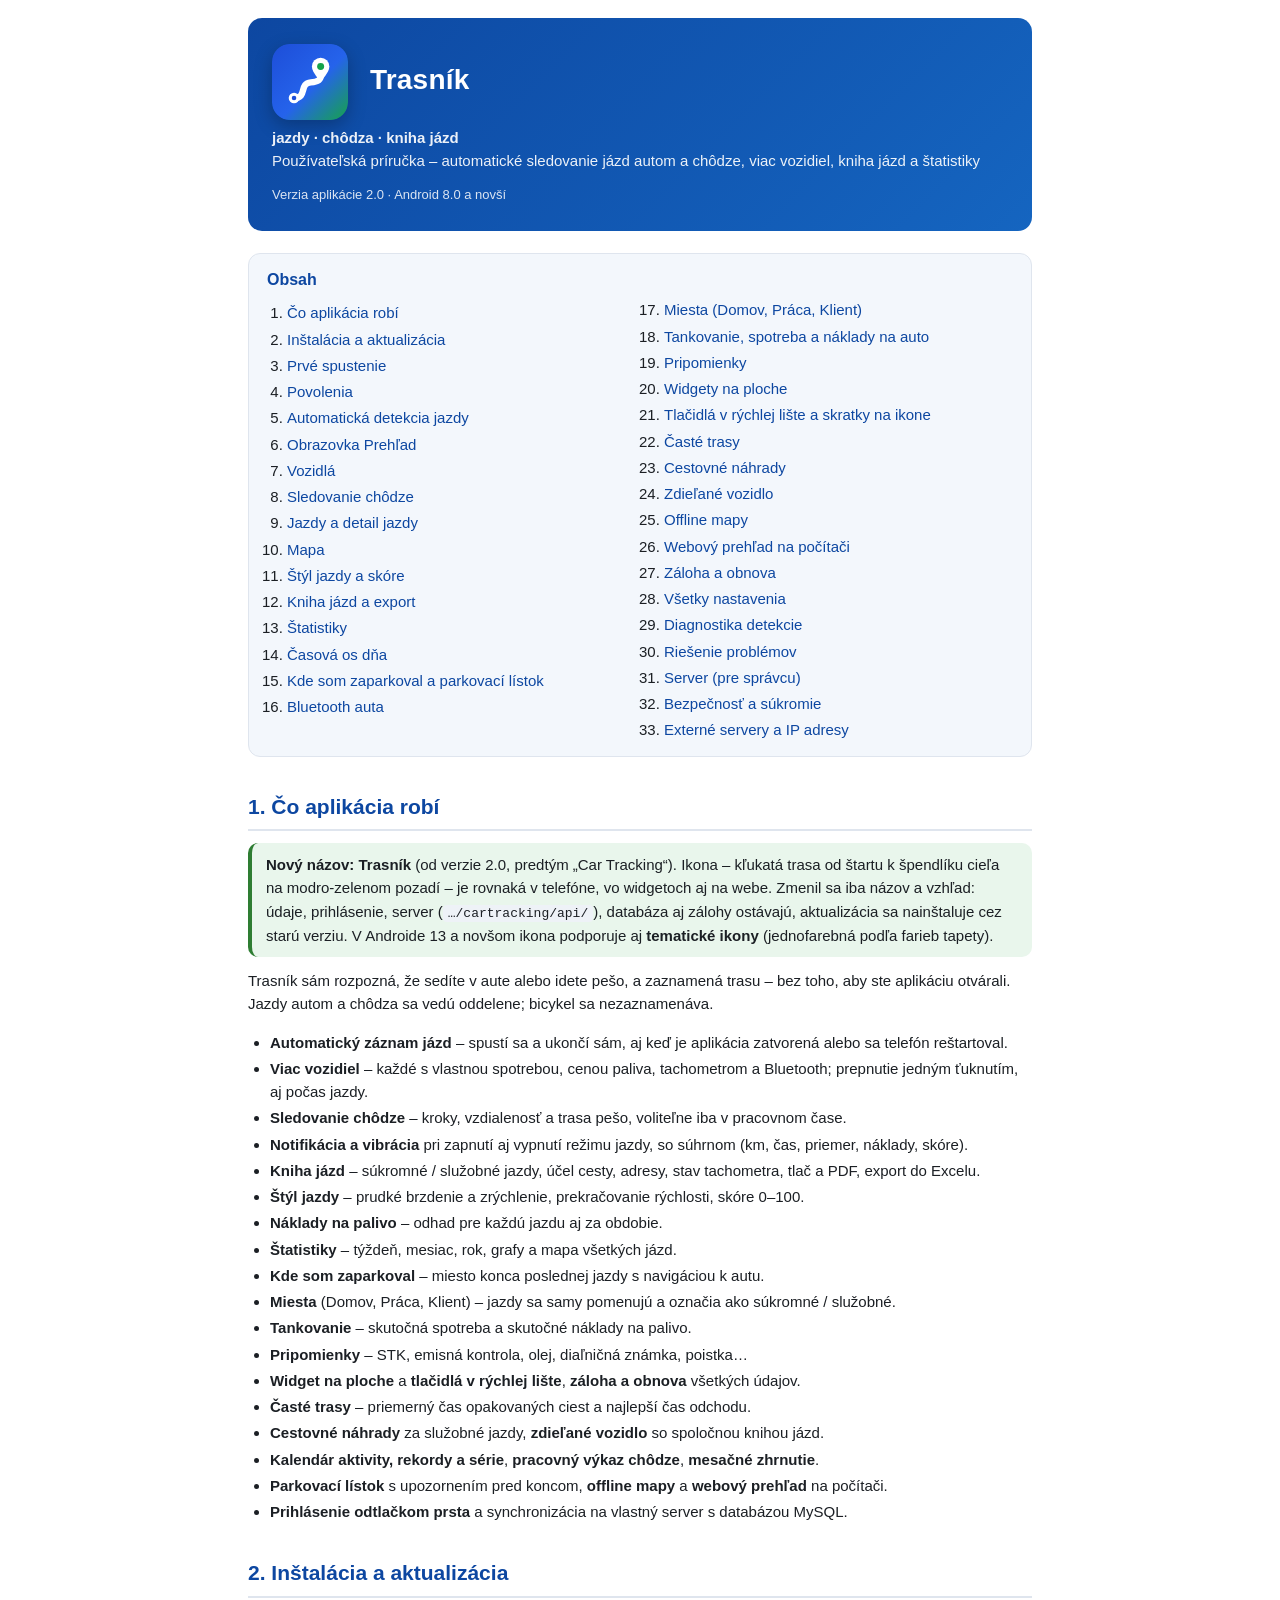
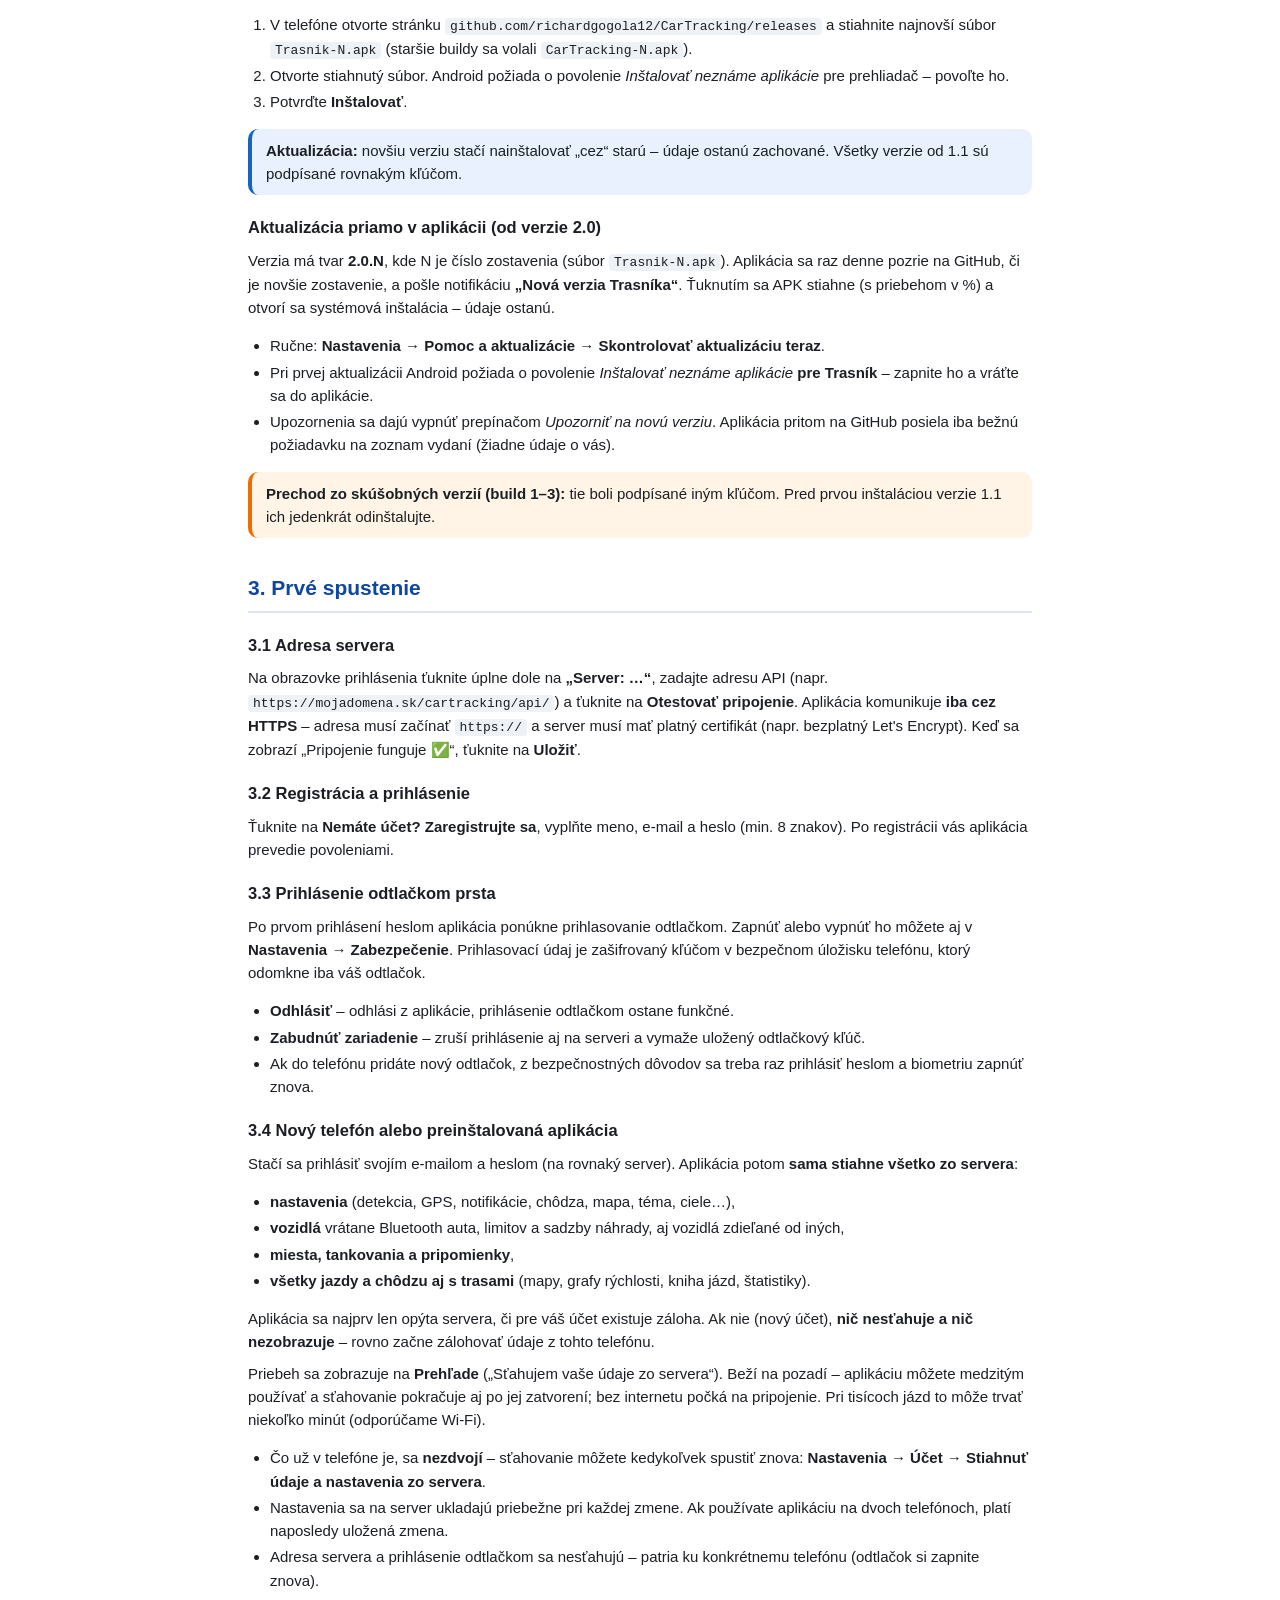
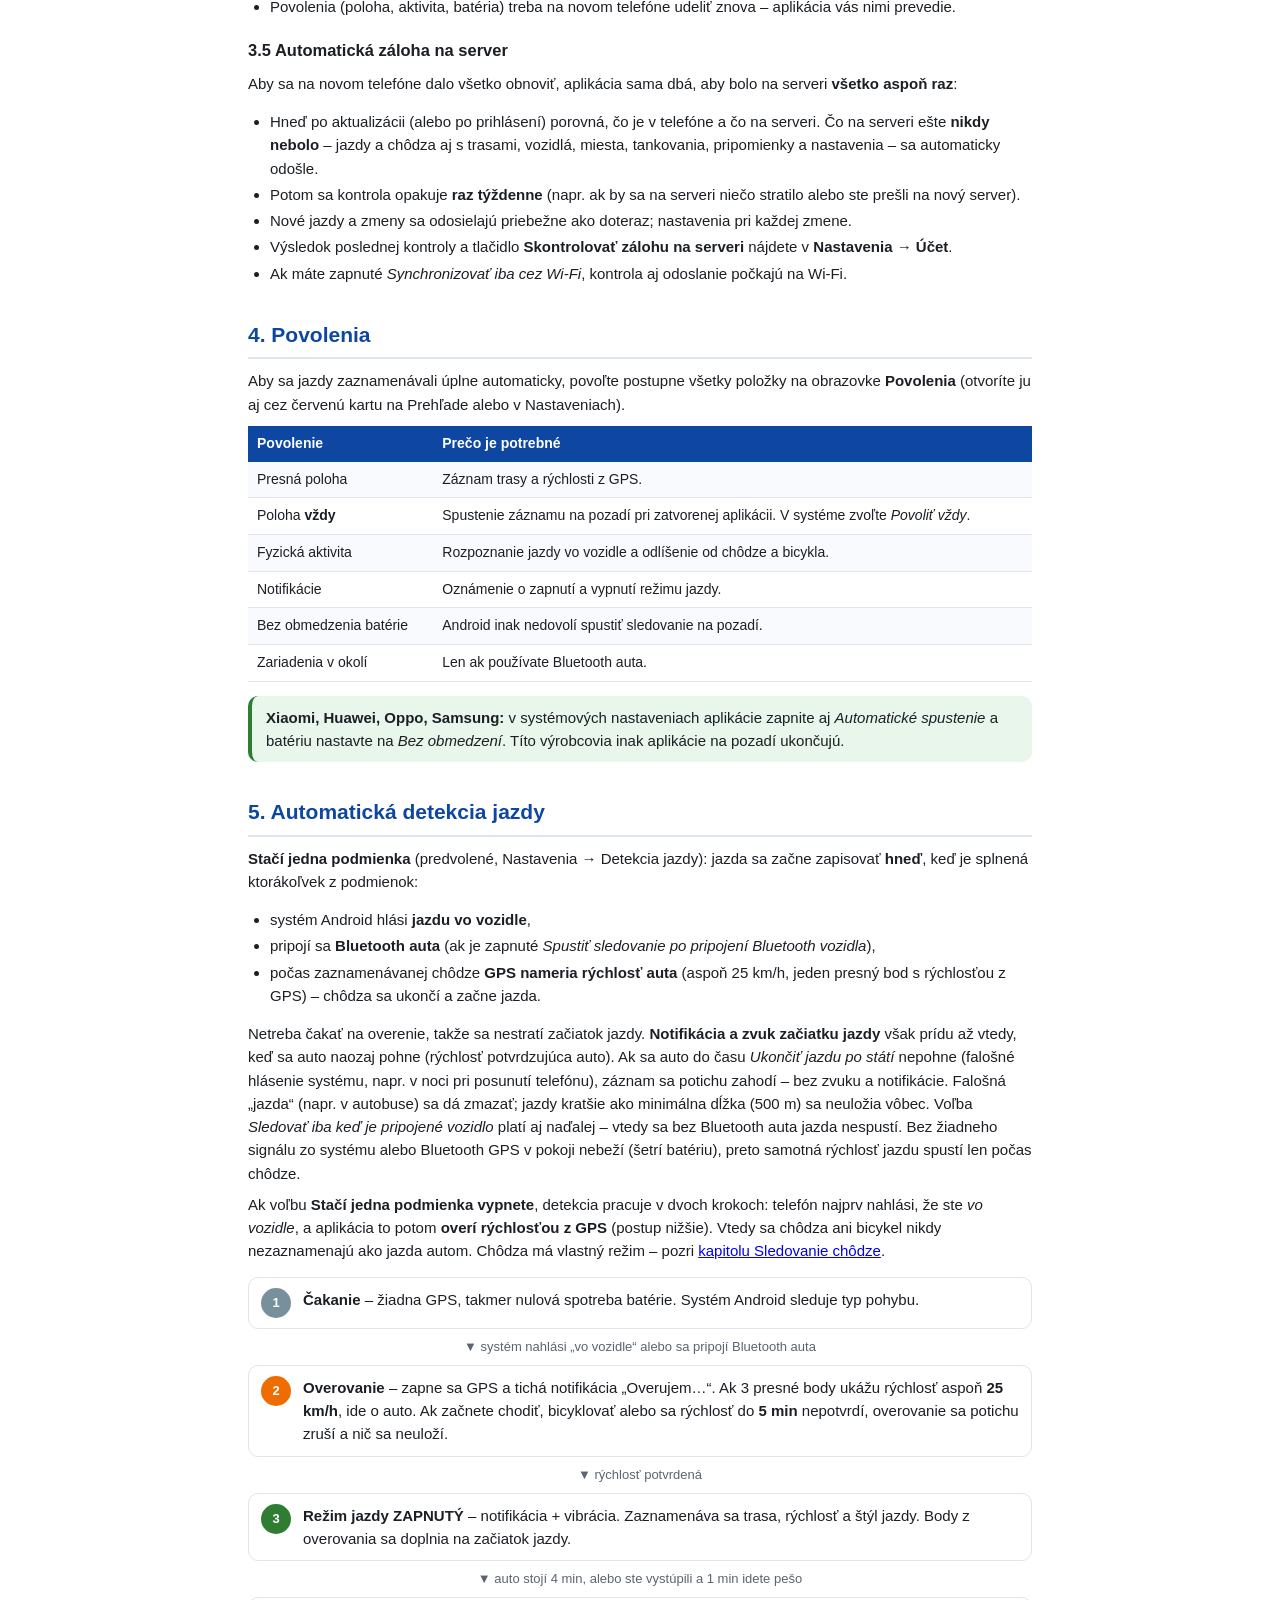
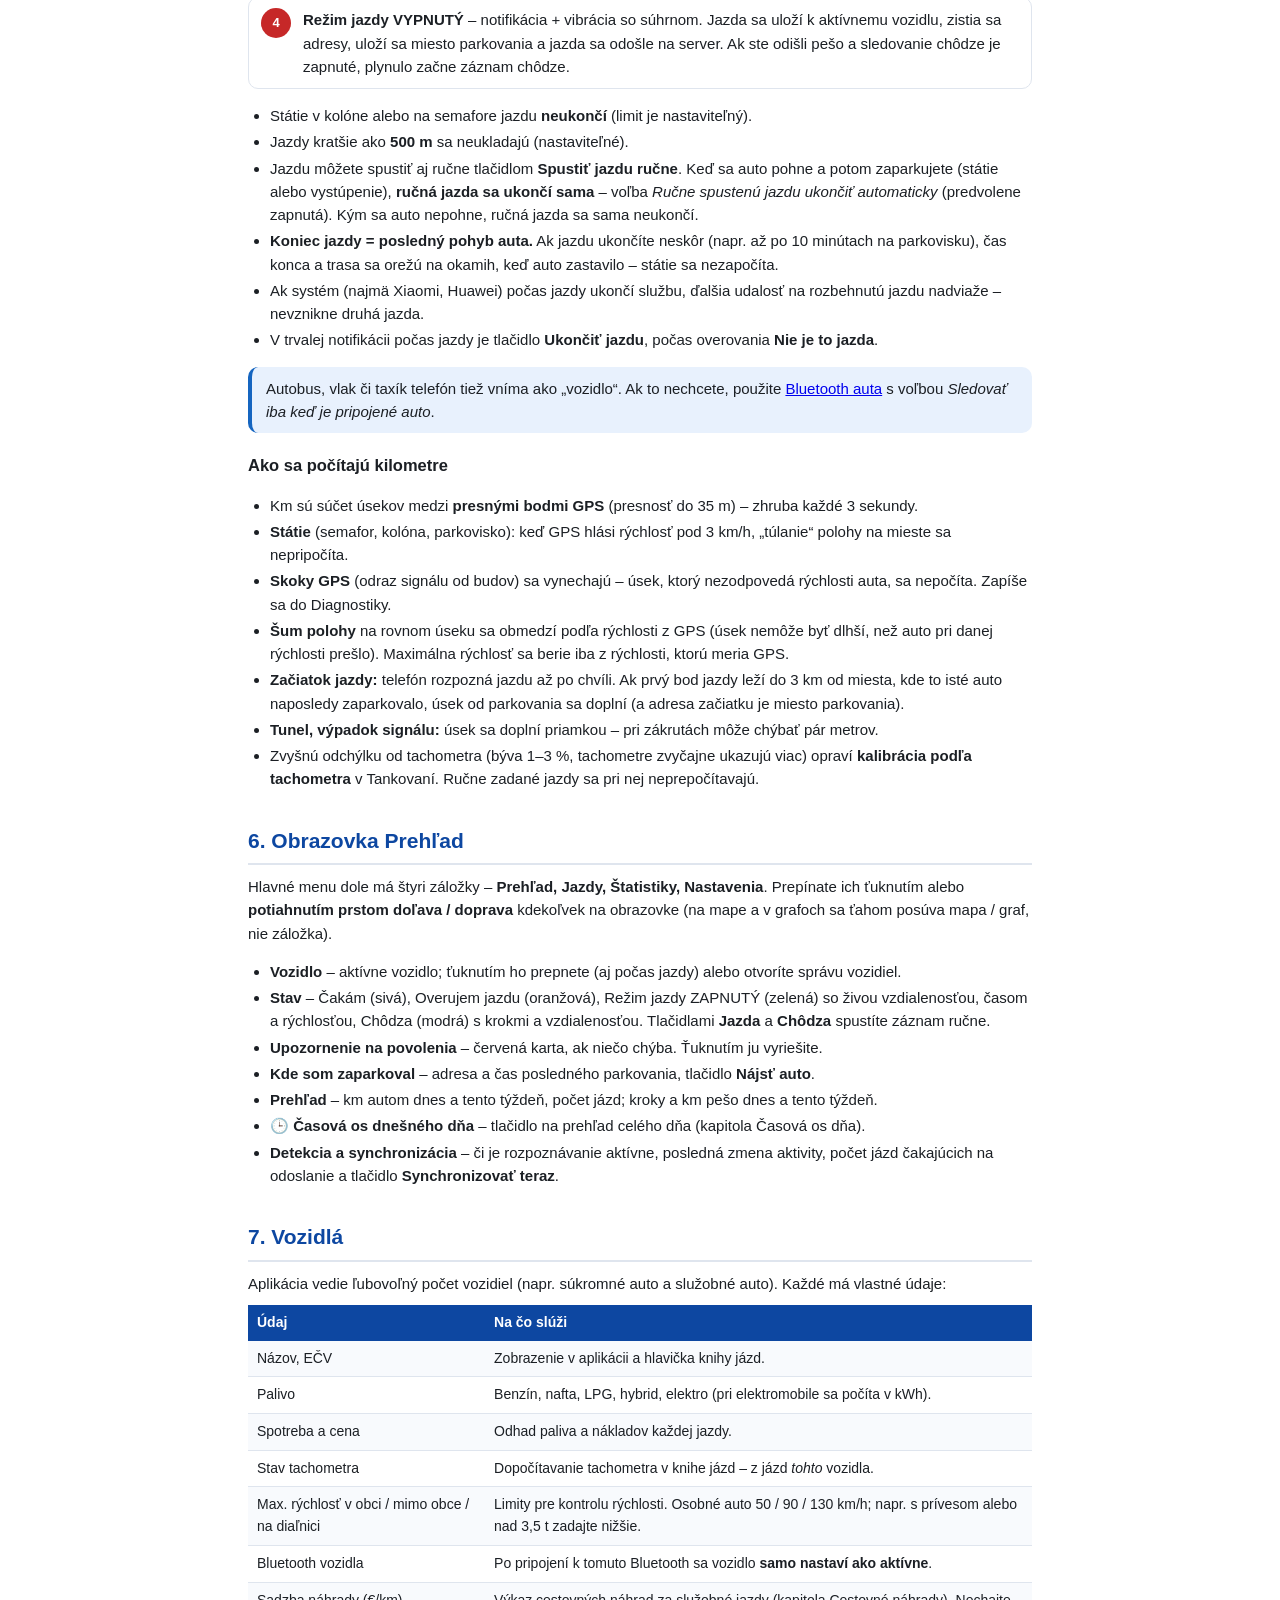
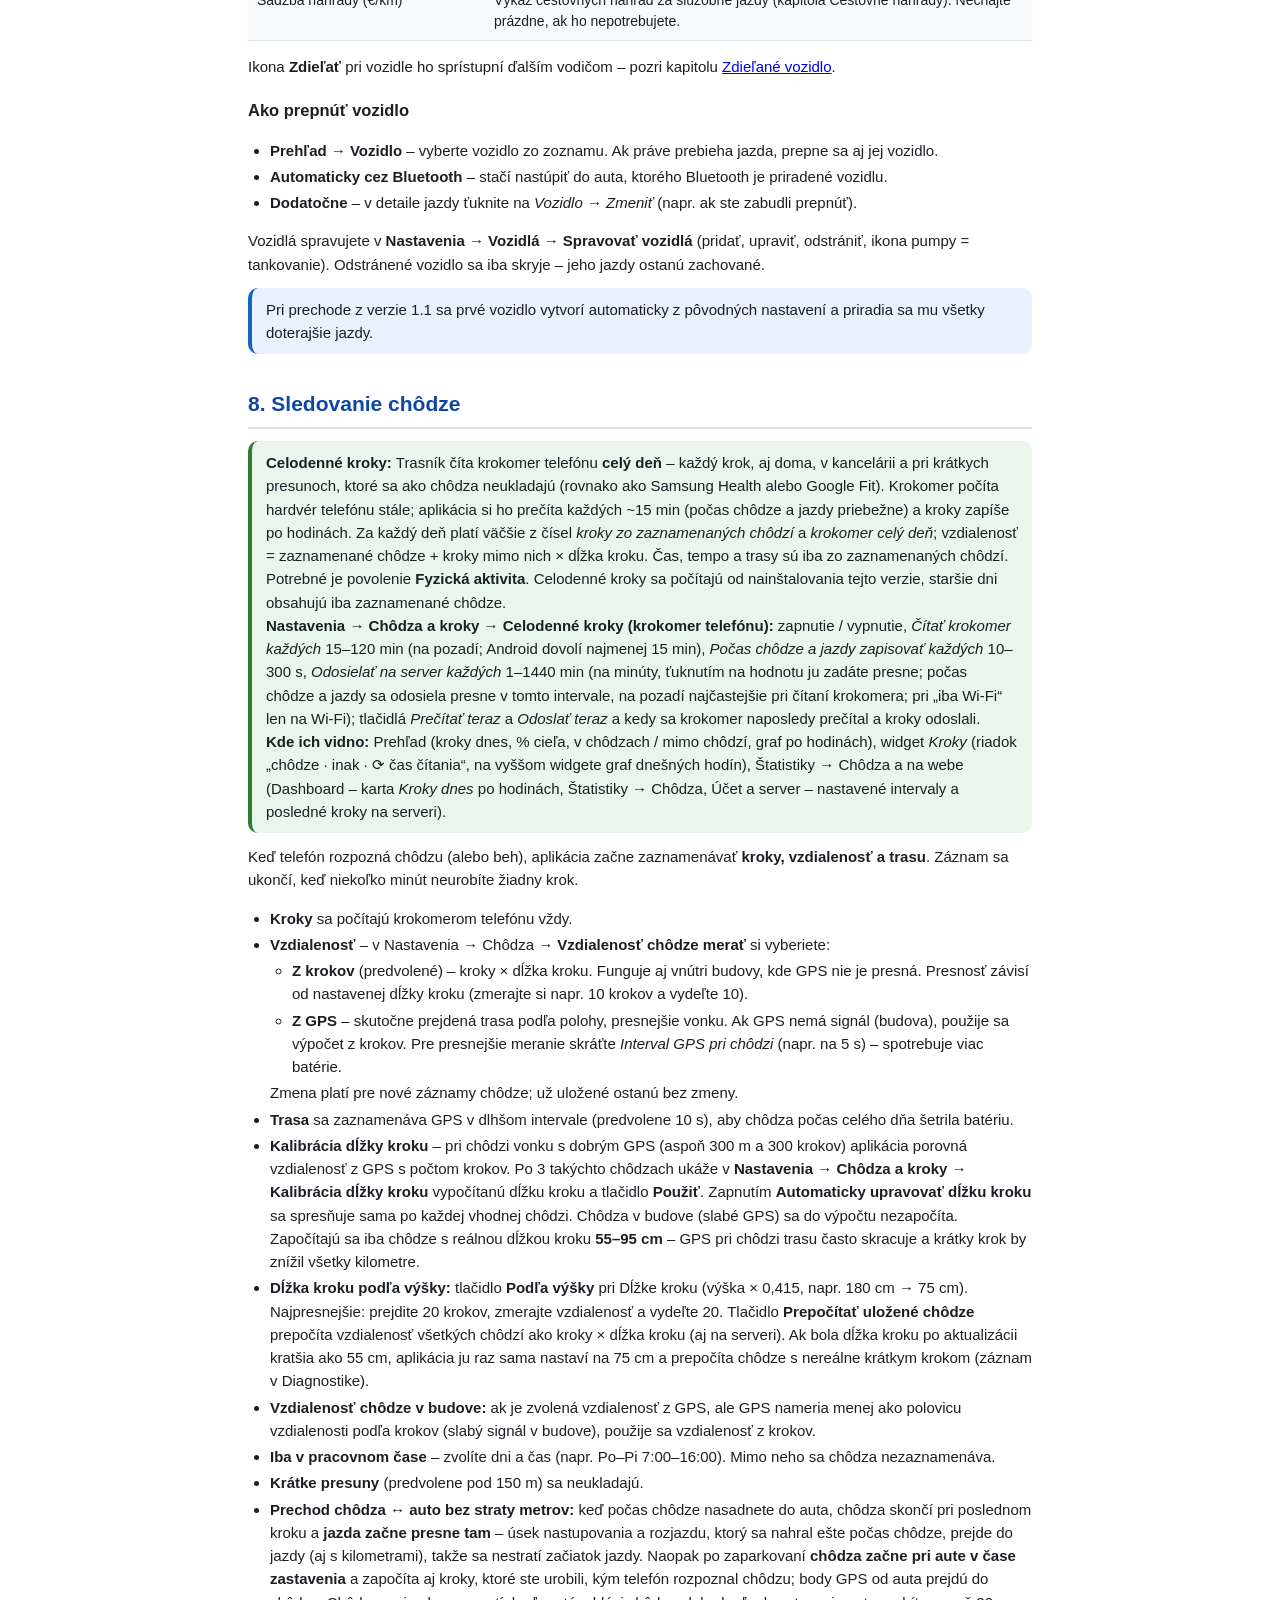
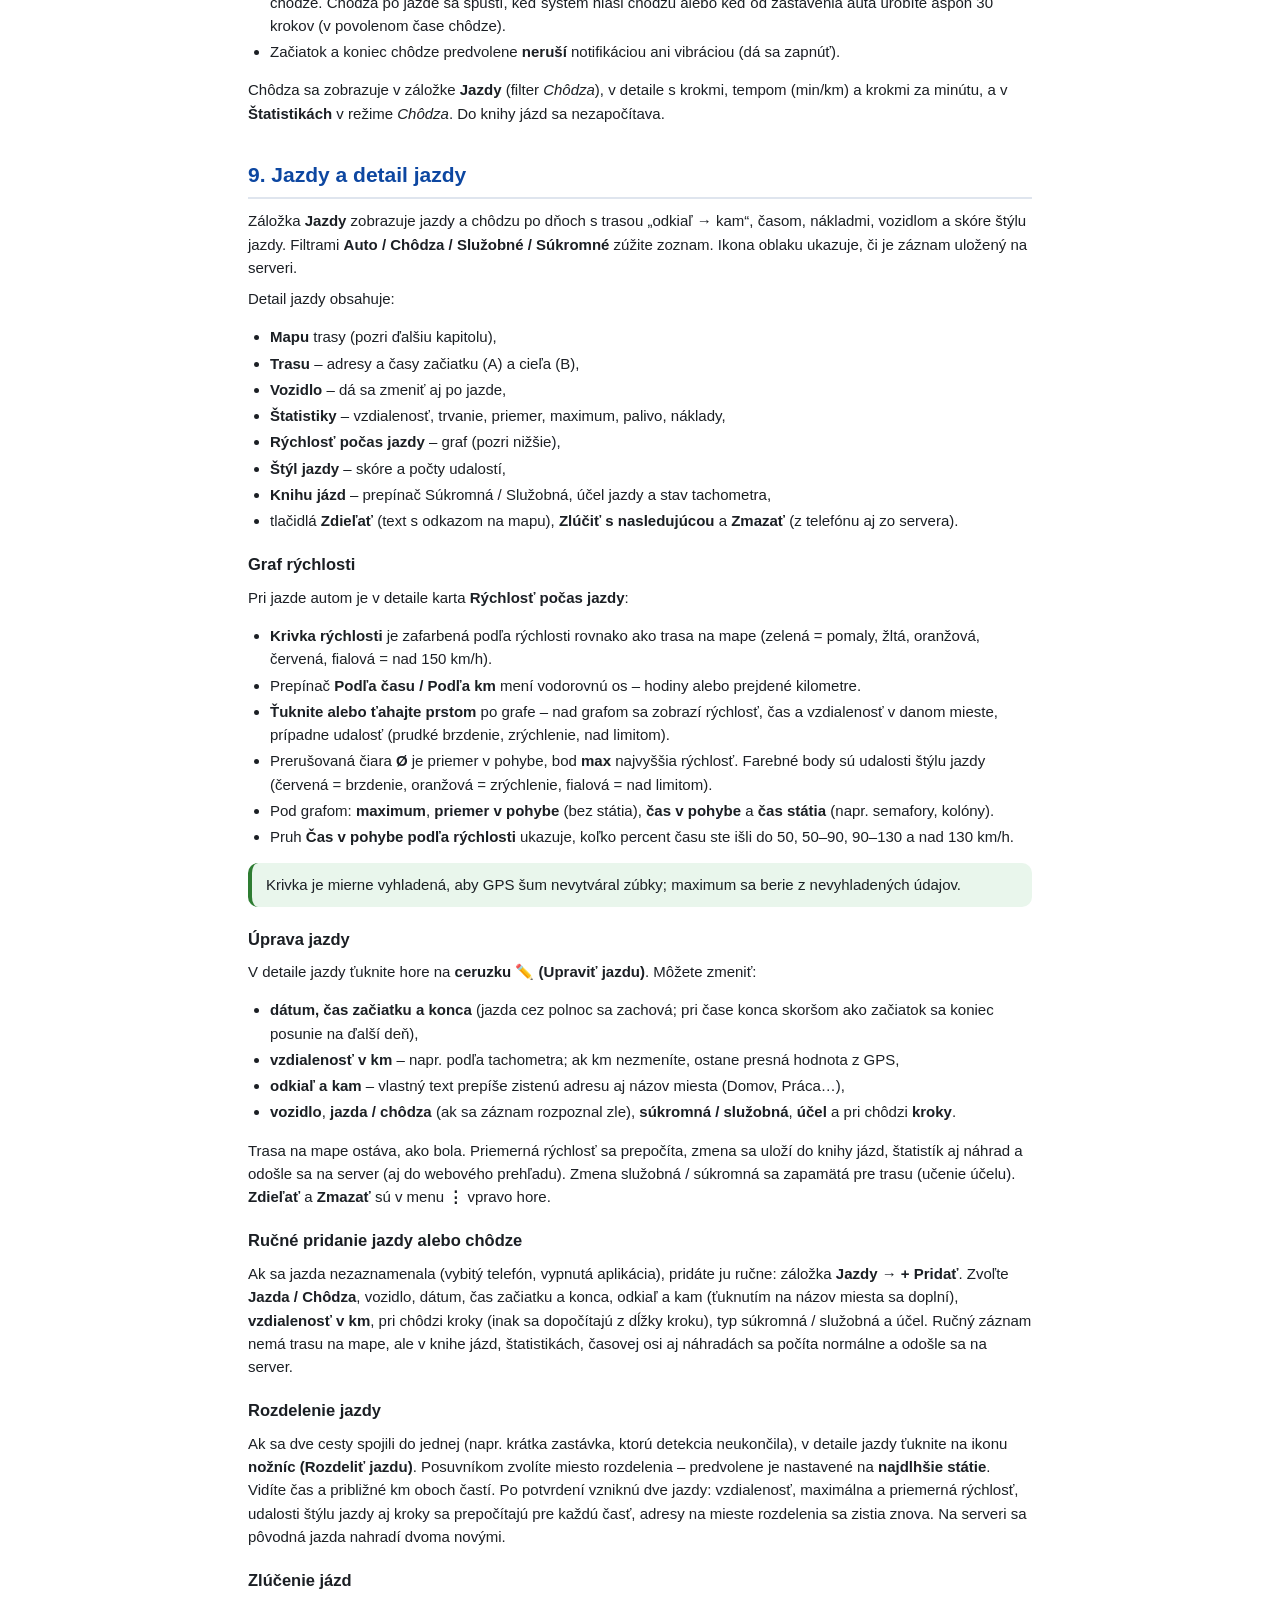
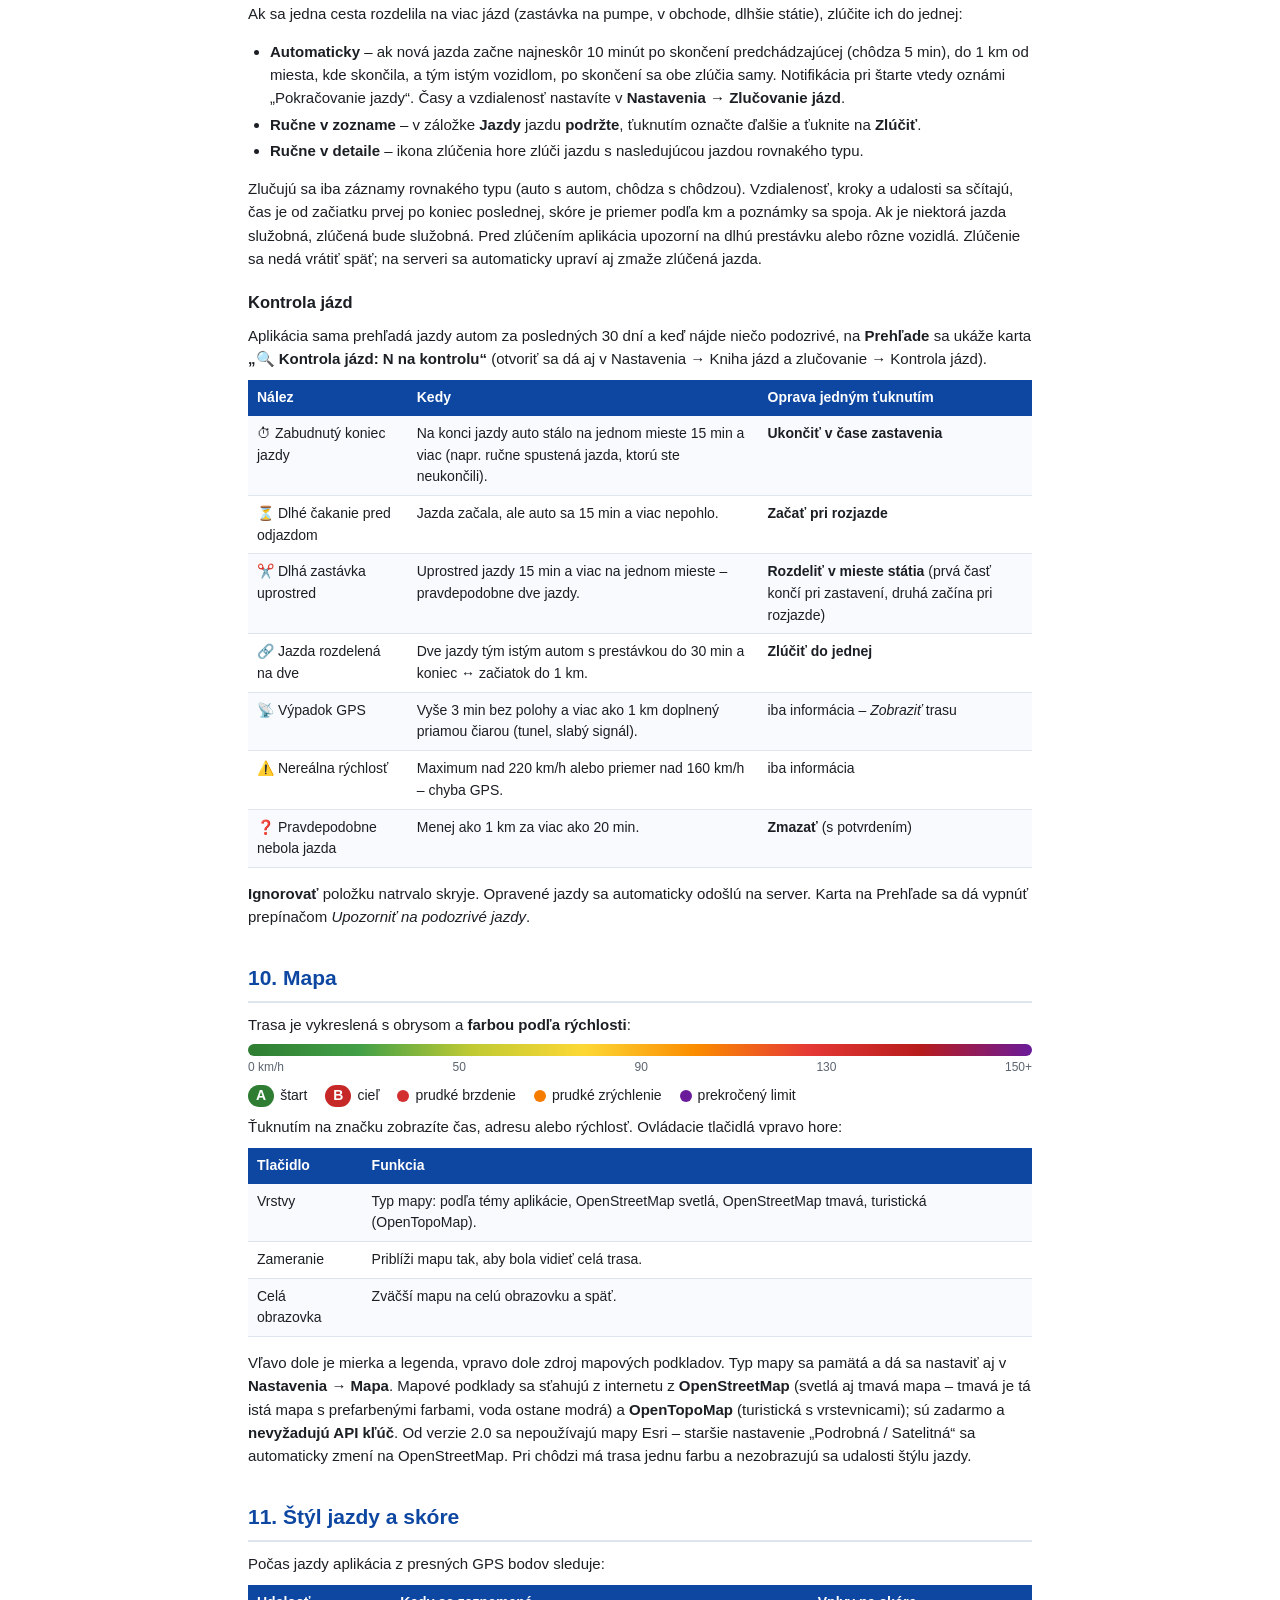
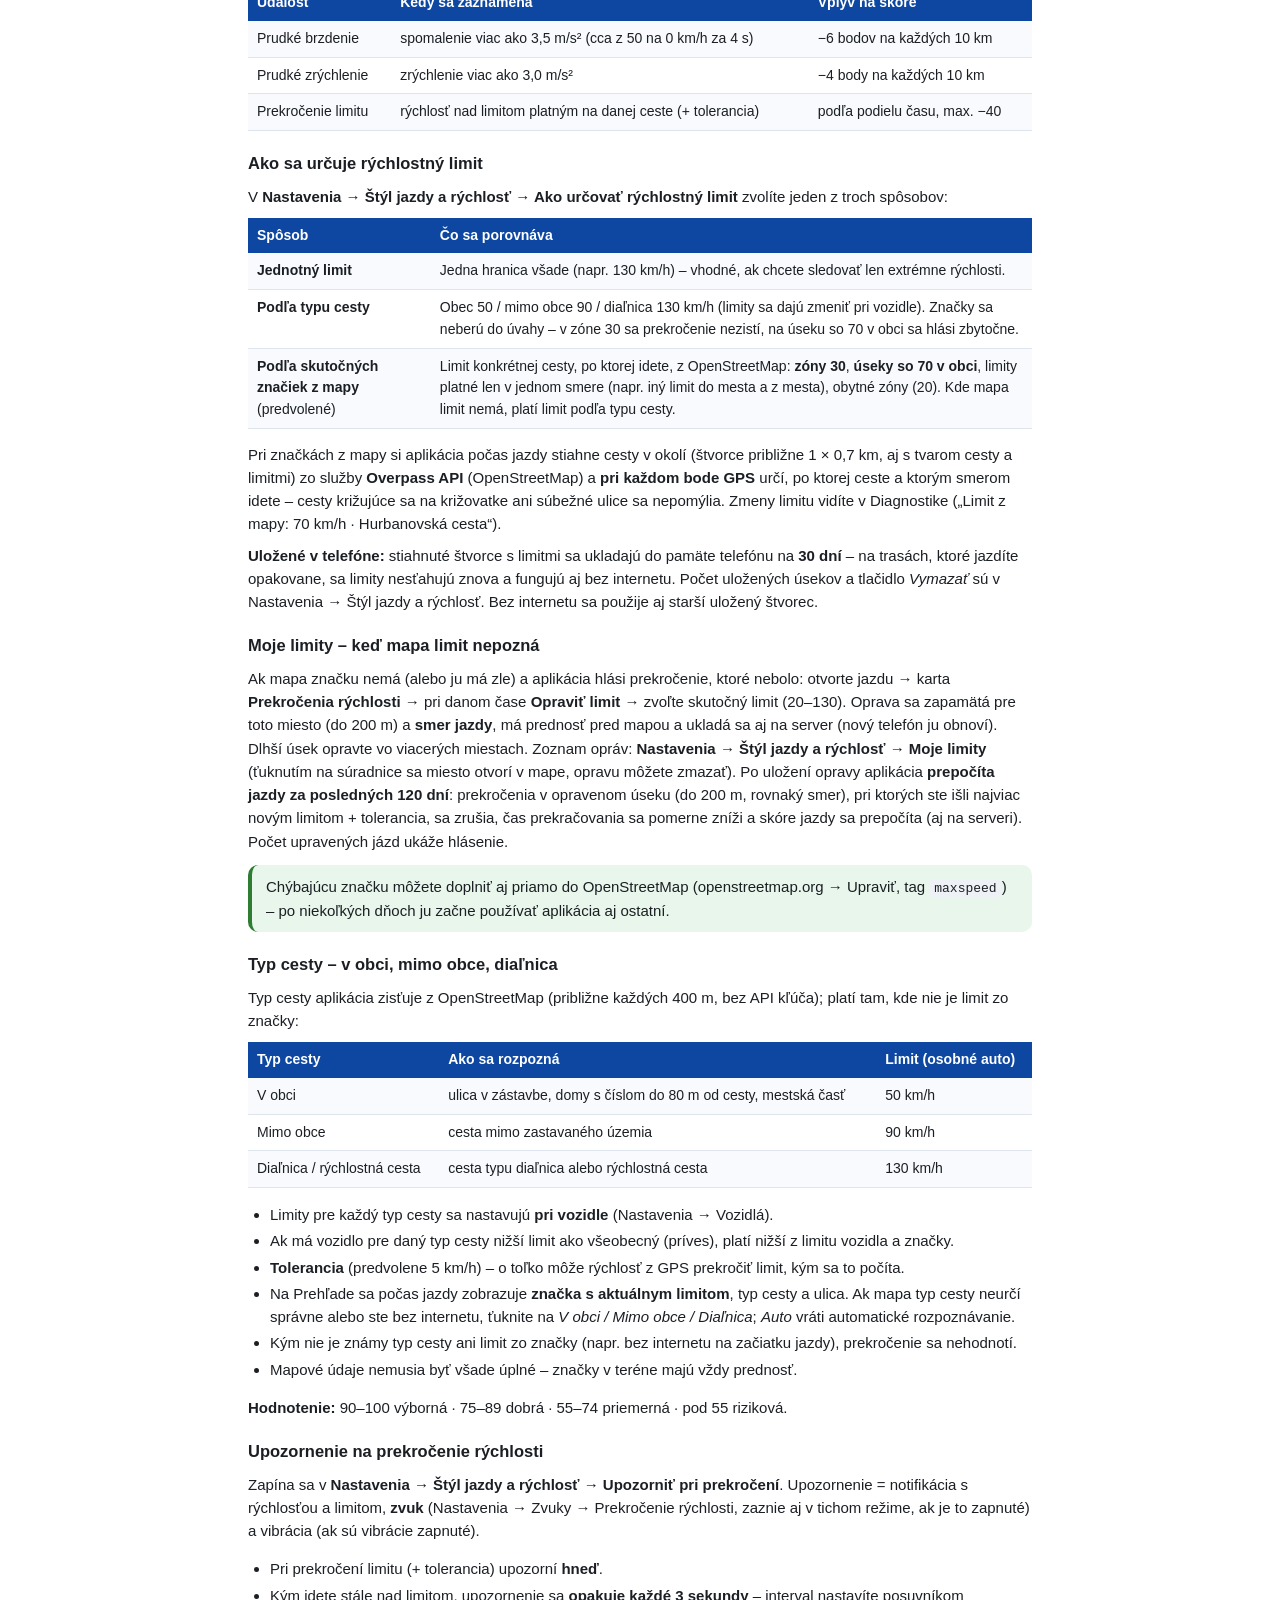
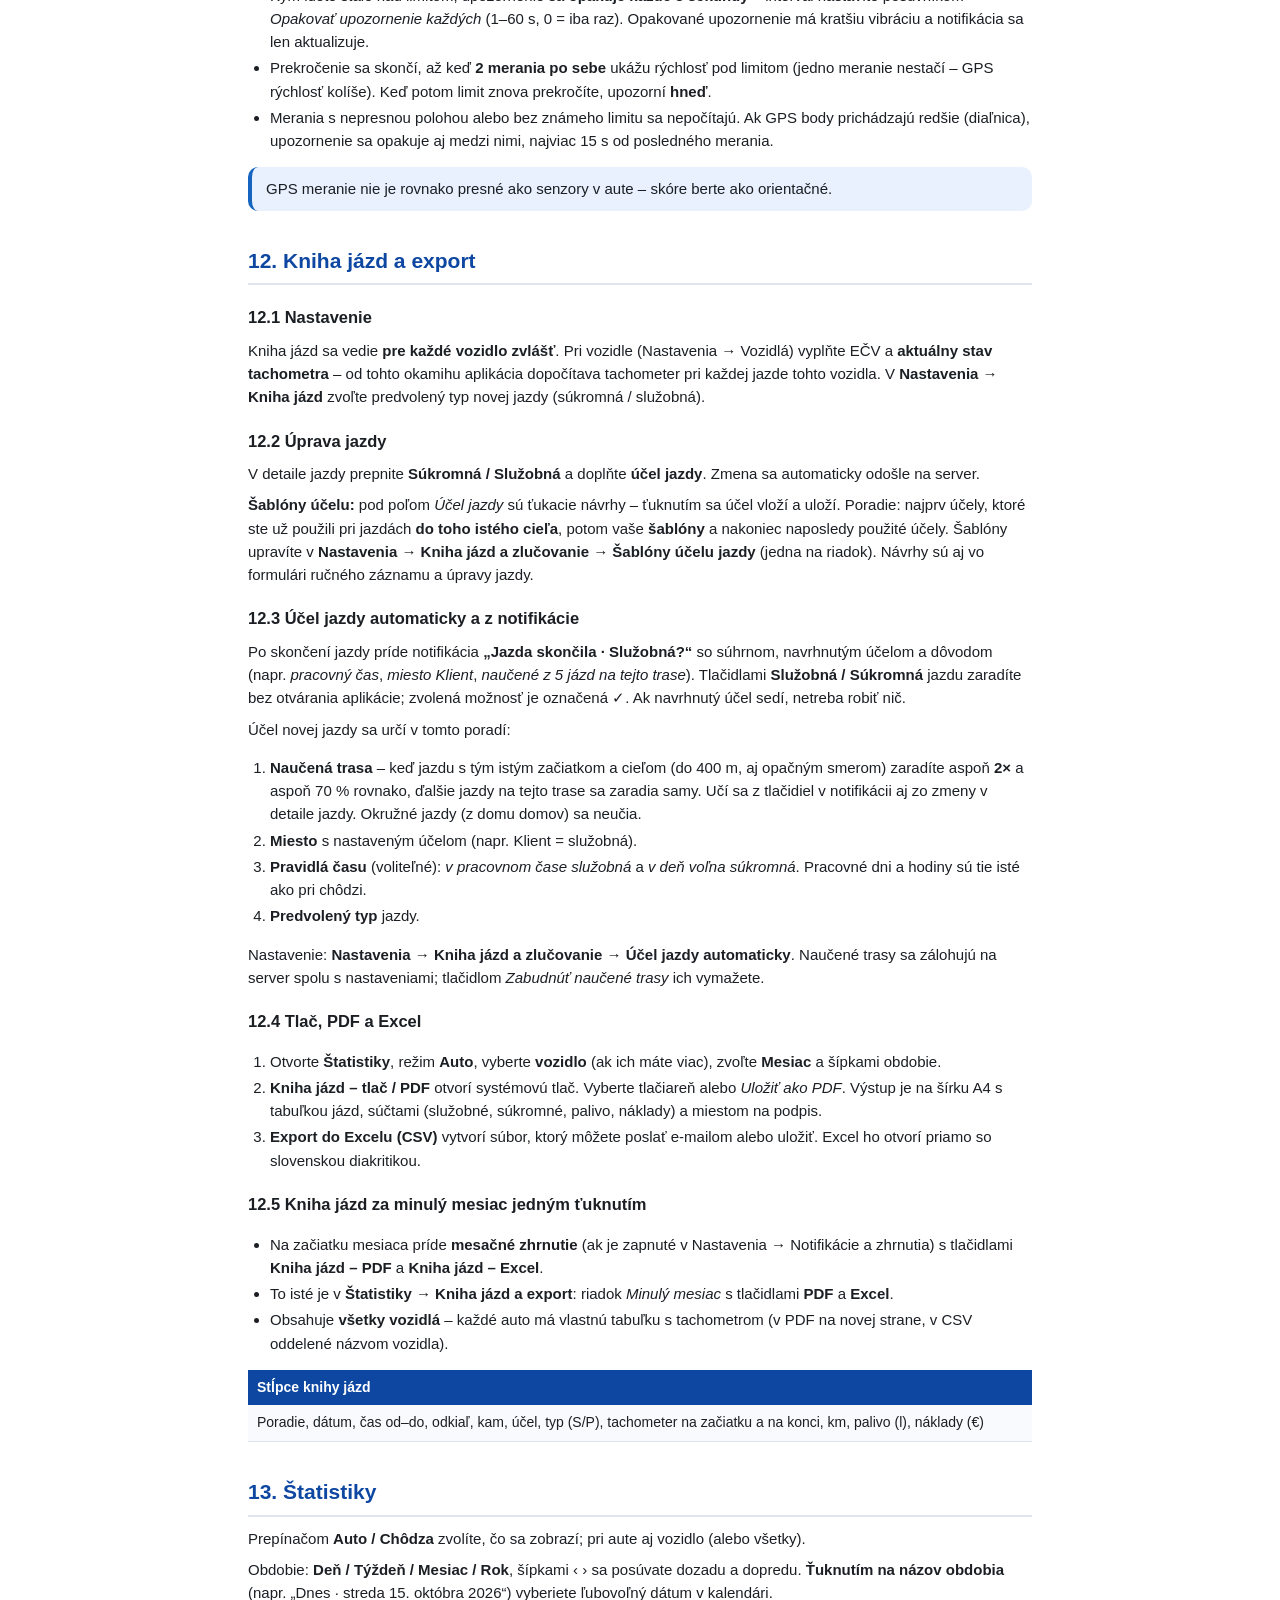
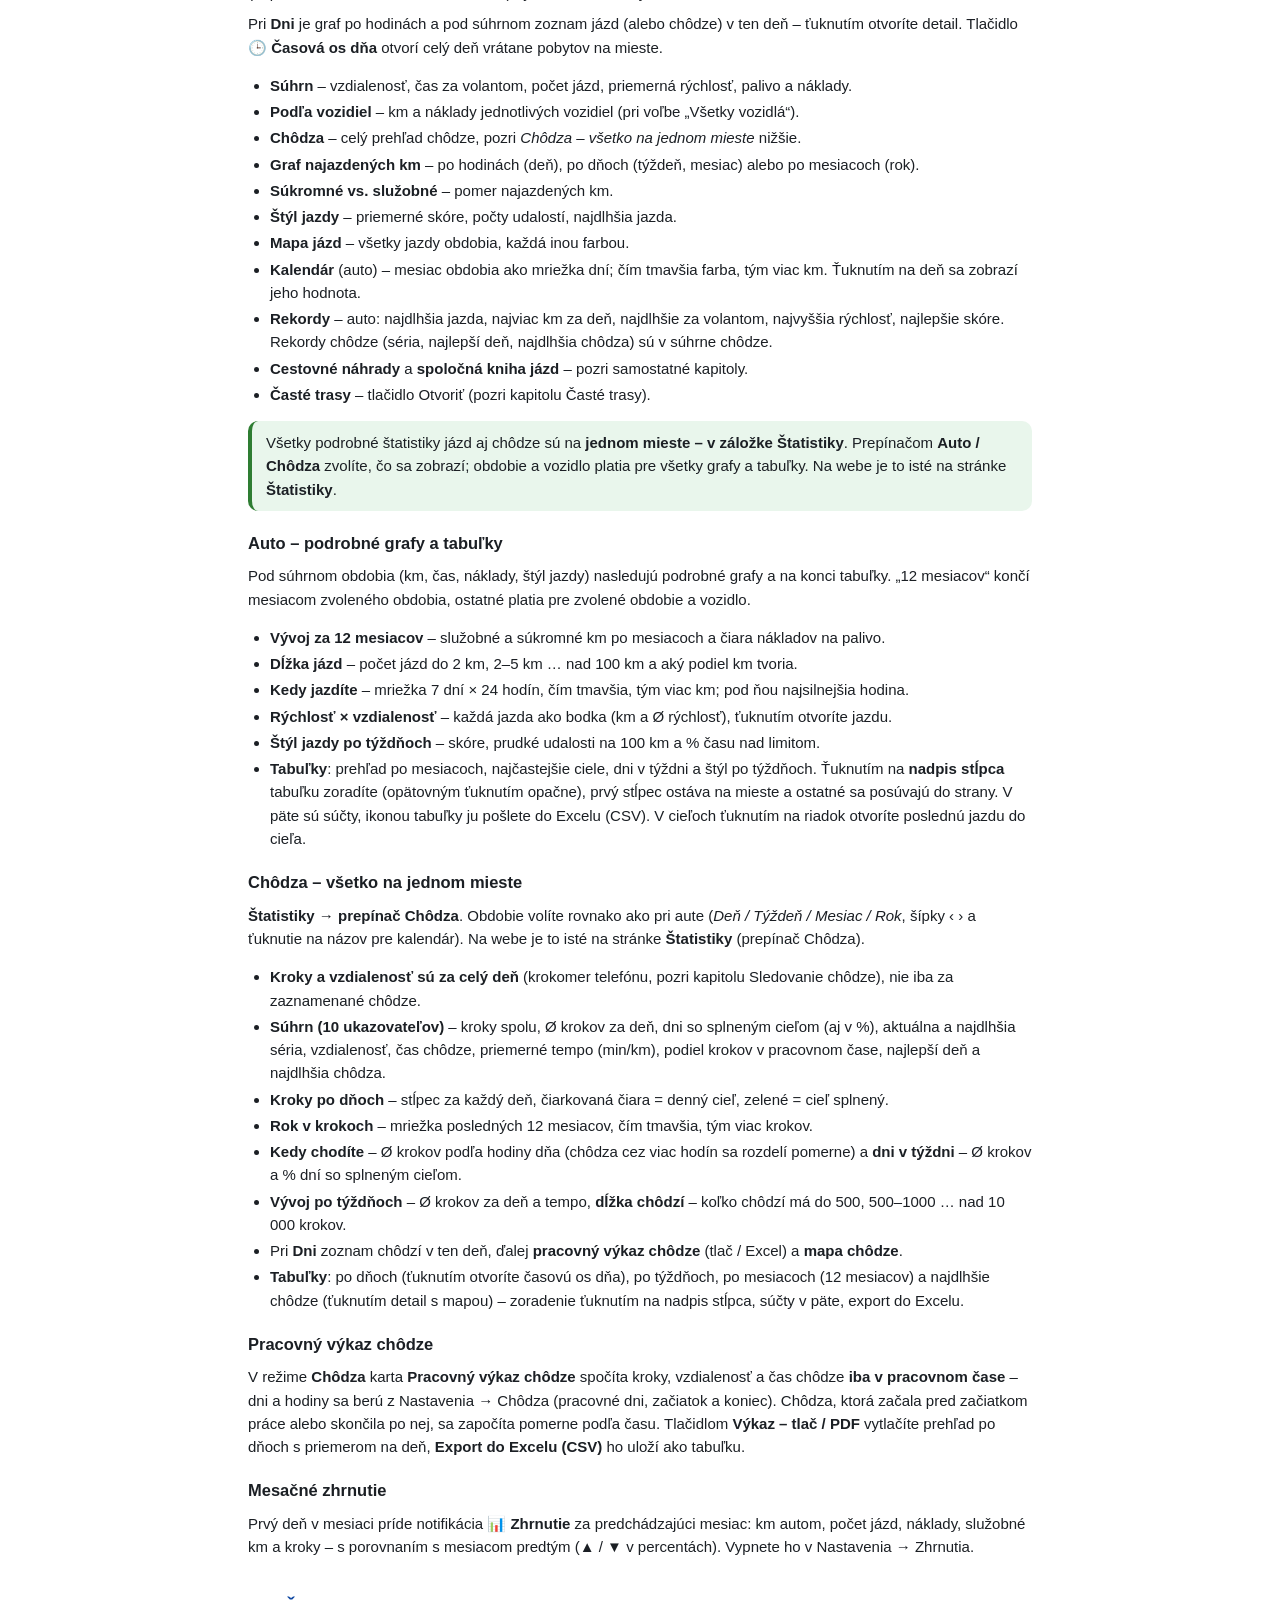
<file: docs/CarTracking-Navod.html>
<!doctype html>
<html lang="sk">
<head>
<meta charset="utf-8">
<meta name="viewport" content="width=device-width, initial-scale=1">
<title>Trasník – Používateľská príručka</title>
<style>
  :root { --blue:#1565c0; --blue-d:#0d47a1; --ink:#1b1f24; --muted:#5b6470; --line:#dfe5ee; --soft:#f3f7fc; --ok:#2e7d32; --warn:#ef6c00; --bad:#c62828; }
  @page { size: A4; margin: 16mm 15mm 18mm; }
  * { box-sizing: border-box; }
  body { font-family: Roboto, "Segoe UI", Arial, sans-serif; color: var(--ink); line-height: 1.55; margin: 0; font-size: 15px; background:#fff; }
  .page { max-width: 820px; margin: 0 auto; padding: 18px 18px 40px; }
  header.cover { background: linear-gradient(135deg, var(--blue-d), var(--blue)); color: #fff; border-radius: 14px; padding: 26px 24px; margin-bottom: 22px; }
  header.cover h1 { margin: 0 0 6px; font-size: 28px; letter-spacing: .2px; }
  header.cover p { margin: 0; opacity: .92; }
  header.cover .ver { margin-top: 12px; font-size: 13px; opacity: .85; }
  nav.toc { background: var(--soft); border: 1px solid var(--line); border-radius: 12px; padding: 14px 18px; margin-bottom: 26px; }
  nav.toc h2 { margin: 0 0 6px; font-size: 16px; border: 0; padding: 0; }
  nav.toc ol { margin: 0; padding-left: 20px; columns: 2; column-gap: 28px; }
  nav.toc a { color: var(--blue-d); text-decoration: none; }
  h2 { font-size: 21px; color: var(--blue-d); margin: 34px 0 10px; padding-bottom: 6px; border-bottom: 2px solid var(--line); break-after: avoid; }
  h3 { font-size: 16.5px; margin: 20px 0 6px; break-after: avoid; }
  p { margin: 8px 0; }
  ul, ol { padding-left: 22px; }
  li { margin: 3px 0; }
  table { width: 100%; border-collapse: collapse; margin: 10px 0 14px; font-size: 14px; break-inside: auto; }
  tr { break-inside: avoid; }
  th { background: var(--blue-d); color: #fff; text-align: left; padding: 7px 9px; font-weight: 600; }
  td { padding: 7px 9px; border-bottom: 1px solid var(--line); vertical-align: top; }
  tr:nth-child(even) td { background: #f8fafd; }
  code, .k { font-family: "Roboto Mono", Consolas, monospace; font-size: 13px; background: #eef2f7; padding: 1px 5px; border-radius: 4px; }
  pre { background: #0f1720; color: #e6edf3; padding: 12px 14px; border-radius: 10px; overflow-x: auto; font-size: 12.5px; break-inside: avoid; }
  .note, .tip, .warn { border-radius: 10px; padding: 10px 14px; margin: 12px 0; break-inside: avoid; }
  .note { background: #e8f1fd; border-left: 4px solid var(--blue); }
  .tip  { background: #e9f6ec; border-left: 4px solid var(--ok); }
  .warn { background: #fff4e5; border-left: 4px solid var(--warn); }
  .flow { display: flex; flex-direction: column; gap: 8px; margin: 14px 0; break-inside: avoid; }
  .step { display: flex; gap: 12px; align-items: flex-start; border: 1px solid var(--line); border-radius: 10px; padding: 10px 12px; }
  .badge { flex: 0 0 auto; min-width: 30px; height: 30px; border-radius: 15px; color: #fff; font-weight: 700; display: flex; align-items: center; justify-content: center; font-size: 13px; padding: 0 8px; }
  .b-grey { background: #78909c; } .b-orange { background: var(--warn); } .b-green { background: var(--ok); } .b-red { background: var(--bad); } .b-blue { background: var(--blue); }
  .arrow { text-align: center; color: var(--muted); font-size: 13px; }
  .legend { display: flex; flex-wrap: wrap; gap: 10px 18px; margin: 8px 0; }
  .legend span { display: inline-flex; align-items: center; gap: 6px; font-size: 14px; }
  .dot { width: 12px; height: 12px; border-radius: 6px; display: inline-block; }
  .grad { height: 12px; border-radius: 6px; background: linear-gradient(90deg,#2e7d32,#43a047,#c0ca33,#fdd835,#fb8c00,#e53935,#b71c1c,#6a1b9a); margin: 6px 0 2px; }
  .scale { display: flex; justify-content: space-between; font-size: 12px; color: var(--muted); }
  footer { margin-top: 36px; padding-top: 10px; border-top: 1px solid var(--line); color: var(--muted); font-size: 12.5px; }
  .print-only { display: none; }
  @media print {
    body { font-size: 11pt; }
    .page { max-width: none; padding: 0; }
    header.cover { border-radius: 0; -webkit-print-color-adjust: exact; print-color-adjust: exact; }
    th, .badge, .grad, .dot, .note, .tip, .warn, pre { -webkit-print-color-adjust: exact; print-color-adjust: exact; }
    h2.newpage { break-before: page; }
    nav.toc { break-after: page; }
    a { color: inherit; text-decoration: none; }
    .print-only { display: block; }
  }
  @media (max-width: 520px) { nav.toc ol { columns: 1; } body { font-size: 14.5px; } }
  table.net { table-layout: fixed; width: 100%; font-size: .86em; }
  table.net td, table.net th { overflow-wrap: anywhere; word-break: break-word; }
  table.net td.ip { white-space: nowrap; word-break: normal; overflow-wrap: normal; }
  table.net code { white-space: normal; word-break: break-all; font-size: .92em; }
</style>
</head>
<body>
<div class="page">

<header class="cover">
  <h1><svg width="76" height="76" style="vertical-align:middle;margin-right:14px;border-radius:18px;box-shadow:0 6px 18px rgba(0,0,0,.25)" xmlns="http://www.w3.org/2000/svg" viewBox="0 0 108 108">
  <defs>
    <linearGradient id="cov" x1="0" y1="0" x2="1" y2="1">
      <stop offset="0" stop-color="#1D4ED8"/><stop offset="0.55" stop-color="#2563EB"/><stop offset="1" stop-color="#16A34A"/>
    </linearGradient>
  </defs>
  <rect width="108" height="108" rx="24" fill="url(#cov)"/>
  <g transform="translate(54 54) scale(1.08) translate(-54 -54)">
  <!-- trasa -->
  <path d="M33,75 C51,75 39,56 55,54.5 C65.5,53.5 68,51 68,46" fill="none" stroke="#FFFFFF" stroke-width="8.5" stroke-linecap="round" stroke-linejoin="round"/>
  <!-- štart -->
  <circle cx="33" cy="75" r="7" fill="#FFFFFF"/>
  <circle cx="33" cy="75" r="3" fill="#1D4ED8"/>
  <!-- cieľ: špendlík -->
  <path d="M68,53 C68,53 56.5,41.5 56.5,33.5 A11.5,11.5 0 1 1 79.5,33.5 C79.5,41.5 68,53 68,53 Z" fill="#FFFFFF"/>
  <circle cx="68" cy="33.5" r="4.6" fill="#16A34A"/>
  </g>
</svg>
Trasník</h1>
  <p><b>jazdy · chôdza · kniha jázd</b><br>Používateľská príručka – automatické sledovanie jázd autom a chôdze, viac vozidiel, kniha jázd a štatistiky</p>
  <div class="ver">Verzia aplikácie 2.0 · Android 8.0 a novší</div>
</header>

<nav class="toc">
  <h2>Obsah</h2>
  <ol>
    <li><a href="#uvod">Čo aplikácia robí</a></li>
    <li><a href="#instalacia">Inštalácia a aktualizácia</a></li>
    <li><a href="#start">Prvé spustenie</a></li>
    <li><a href="#povolenia">Povolenia</a></li>
    <li><a href="#detekcia">Automatická detekcia jazdy</a></li>
    <li><a href="#prehlad">Obrazovka Prehľad</a></li>
    <li><a href="#vozidla">Vozidlá</a></li>
    <li><a href="#chodza">Sledovanie chôdze</a></li>
    <li><a href="#jazdy">Jazdy a detail jazdy</a></li>
    <li><a href="#mapa">Mapa</a></li>
    <li><a href="#styl">Štýl jazdy a skóre</a></li>
    <li><a href="#kniha">Kniha jázd a export</a></li>
    <li><a href="#statistiky">Štatistiky</a></li>
    <li><a href="#casovaos">Časová os dňa</a></li>
    <li><a href="#parkovanie">Kde som zaparkoval a parkovací lístok</a></li>
    <li><a href="#bluetooth">Bluetooth auta</a></li>
    <li><a href="#miesta">Miesta (Domov, Práca, Klient)</a></li>
    <li><a href="#tankovanie">Tankovanie, spotreba a náklady na auto</a></li>
    <li><a href="#pripomienky">Pripomienky</a></li>
    <li><a href="#widget">Widgety na ploche</a></li>
    <li><a href="#lista">Tlačidlá v rýchlej lište a skratky na ikone</a></li>
    <li><a href="#trasy">Časté trasy</a></li>
    <li><a href="#nahrady">Cestovné náhrady</a></li>
    <li><a href="#zdielanie">Zdieľané vozidlo</a></li>
    <li><a href="#offline">Offline mapy</a></li>
    <li><a href="#web">Webový prehľad na počítači</a></li>
    <li><a href="#zaloha">Záloha a obnova</a></li>
    <li><a href="#nastavenia">Všetky nastavenia</a></li>
    <li><a href="#diagnostika">Diagnostika detekcie</a></li>
    <li><a href="#problemy">Riešenie problémov</a></li>
    <li><a href="#server">Server (pre správcu)</a></li>
    <li><a href="#sukromie">Bezpečnosť a súkromie</a></li>
    <li><a href="#siet">Externé servery a IP adresy</a></li>
  </ol>
</nav>

<h2 id="uvod">1. Čo aplikácia robí</h2>
<div class="tip"><b>Nový názov: Trasník</b> (od verzie 2.0, predtým „Car Tracking“). Ikona – kľukatá trasa od štartu k špendlíku cieľa na modro-zelenom pozadí – je rovnaká v telefóne, vo widgetoch aj na webe. Zmenil sa iba názov a vzhľad: údaje, prihlásenie, server (<code>…/cartracking/api/</code>), databáza aj zálohy ostávajú, aktualizácia sa nainštaluje cez starú verziu. V Androide 13 a novšom ikona podporuje aj <b>tematické ikony</b> (jednofarebná podľa farieb tapety).</div>
<p>Trasník sám rozpozná, že sedíte v aute alebo idete pešo, a zaznamená trasu – bez toho, aby ste aplikáciu otvárali. Jazdy autom a chôdza sa vedú oddelene; bicykel sa nezaznamenáva.</p>
<ul>
  <li><b>Automatický záznam jázd</b> – spustí sa a ukončí sám, aj keď je aplikácia zatvorená alebo sa telefón reštartoval.</li>
  <li><b>Viac vozidiel</b> – každé s vlastnou spotrebou, cenou paliva, tachometrom a Bluetooth; prepnutie jedným ťuknutím, aj počas jazdy.</li>
  <li><b>Sledovanie chôdze</b> – kroky, vzdialenosť a trasa pešo, voliteľne iba v pracovnom čase.</li>
  <li><b>Notifikácia a vibrácia</b> pri zapnutí aj vypnutí režimu jazdy, so súhrnom (km, čas, priemer, náklady, skóre).</li>
  <li><b>Kniha jázd</b> – súkromné / služobné jazdy, účel cesty, adresy, stav tachometra, tlač a PDF, export do Excelu.</li>
  <li><b>Štýl jazdy</b> – prudké brzdenie a zrýchlenie, prekračovanie rýchlosti, skóre 0–100.</li>
  <li><b>Náklady na palivo</b> – odhad pre každú jazdu aj za obdobie.</li>
  <li><b>Štatistiky</b> – týždeň, mesiac, rok, grafy a mapa všetkých jázd.</li>
  <li><b>Kde som zaparkoval</b> – miesto konca poslednej jazdy s navigáciou k autu.</li>
  <li><b>Miesta</b> (Domov, Práca, Klient) – jazdy sa samy pomenujú a označia ako súkromné / služobné.</li>
  <li><b>Tankovanie</b> – skutočná spotreba a skutočné náklady na palivo.</li>
  <li><b>Pripomienky</b> – STK, emisná kontrola, olej, diaľničná známka, poistka…</li>
  <li><b>Widget na ploche</b> a <b>tlačidlá v rýchlej lište</b>, <b>záloha a obnova</b> všetkých údajov.</li>
  <li><b>Časté trasy</b> – priemerný čas opakovaných ciest a najlepší čas odchodu.</li>
  <li><b>Cestovné náhrady</b> za služobné jazdy, <b>zdieľané vozidlo</b> so spoločnou knihou jázd.</li>
  <li><b>Kalendár aktivity, rekordy a série</b>, <b>pracovný výkaz chôdze</b>, <b>mesačné zhrnutie</b>.</li>
  <li><b>Parkovací lístok</b> s upozornením pred koncom, <b>offline mapy</b> a <b>webový prehľad</b> na počítači.</li>
  <li><b>Prihlásenie odtlačkom prsta</b> a synchronizácia na vlastný server s databázou MySQL.</li>
</ul>

<h2 id="instalacia">2. Inštalácia a aktualizácia</h2>
<ol>
  <li>V telefóne otvorte stránku <code>github.com/richardgogola12/CarTracking/releases</code> a stiahnite najnovší súbor <code>Trasnik-N.apk</code> (staršie buildy sa volali <code>CarTracking-N.apk</code>).</li>
  <li>Otvorte stiahnutý súbor. Android požiada o povolenie <i>Inštalovať neznáme aplikácie</i> pre prehliadač – povoľte ho.</li>
  <li>Potvrďte <b>Inštalovať</b>.</li>
</ol>
<div class="note"><b>Aktualizácia:</b> novšiu verziu stačí nainštalovať „cez“ starú – údaje ostanú zachované. Všetky verzie od 1.1 sú podpísané rovnakým kľúčom.</div>
<h3>Aktualizácia priamo v aplikácii (od verzie 2.0)</h3>
<p>Verzia má tvar <b>2.0.N</b>, kde N je číslo zostavenia (súbor <code>Trasnik-N.apk</code>). Aplikácia sa raz denne pozrie na GitHub, či je novšie zostavenie, a pošle notifikáciu <b>„Nová verzia Trasníka“</b>. Ťuknutím sa APK stiahne (s priebehom v %) a otvorí sa systémová inštalácia – údaje ostanú.</p>
<ul>
  <li>Ručne: <b>Nastavenia → Pomoc a aktualizácie → Skontrolovať aktualizáciu teraz</b>.</li>
  <li>Pri prvej aktualizácii Android požiada o povolenie <i>Inštalovať neznáme aplikácie</i> <b>pre Trasník</b> – zapnite ho a vráťte sa do aplikácie.</li>
  <li>Upozornenia sa dajú vypnúť prepínačom <i>Upozorniť na novú verziu</i>. Aplikácia pritom na GitHub posiela iba bežnú požiadavku na zoznam vydaní (žiadne údaje o vás).</li>
</ul>
<div class="warn"><b>Prechod zo skúšobných verzií (build 1–3):</b> tie boli podpísané iným kľúčom. Pred prvou inštaláciou verzie 1.1 ich jedenkrát odinštalujte.</div>

<h2 id="start">3. Prvé spustenie</h2>
<h3>3.1 Adresa servera</h3>
<p>Na obrazovke prihlásenia ťuknite úplne dole na <b>„Server: …“</b>, zadajte adresu API (napr. <code>https://mojadomena.sk/cartracking/api/</code>) a ťuknite na <b>Otestovať pripojenie</b>. Aplikácia komunikuje <b>iba cez HTTPS</b> – adresa musí začínať <code>https://</code> a server musí mať platný certifikát (napr. bezplatný Let's Encrypt). Keď sa zobrazí „Pripojenie funguje ✅“, ťuknite na <b>Uložiť</b>.</p>
<h3>3.2 Registrácia a prihlásenie</h3>
<p>Ťuknite na <b>Nemáte účet? Zaregistrujte sa</b>, vyplňte meno, e-mail a heslo (min. 8 znakov). Po registrácii vás aplikácia prevedie povoleniami.</p>
<h3>3.3 Prihlásenie odtlačkom prsta</h3>
<p>Po prvom prihlásení heslom aplikácia ponúkne prihlasovanie odtlačkom. Zapnúť alebo vypnúť ho môžete aj v <b>Nastavenia → Zabezpečenie</b>. Prihlasovací údaj je zašifrovaný kľúčom v bezpečnom úložisku telefónu, ktorý odomkne iba váš odtlačok.</p>
<ul>
  <li><b>Odhlásiť</b> – odhlási z aplikácie, prihlásenie odtlačkom ostane funkčné.</li>
  <li><b>Zabudnúť zariadenie</b> – zruší prihlásenie aj na serveri a vymaže uložený odtlačkový kľúč.</li>
  <li>Ak do telefónu pridáte nový odtlačok, z bezpečnostných dôvodov sa treba raz prihlásiť heslom a biometriu zapnúť znova.</li>
</ul>

<h3>3.4 Nový telefón alebo preinštalovaná aplikácia</h3>
<p>Stačí sa prihlásiť svojím e-mailom a heslom (na rovnaký server). Aplikácia potom <b>sama stiahne všetko zo servera</b>:</p>
<ul>
  <li><b>nastavenia</b> (detekcia, GPS, notifikácie, chôdza, mapa, téma, ciele…),</li>
  <li><b>vozidlá</b> vrátane Bluetooth auta, limitov a sadzby náhrady, aj vozidlá zdieľané od iných,</li>
  <li><b>miesta, tankovania a pripomienky</b>,</li>
  <li><b>všetky jazdy a chôdzu aj s trasami</b> (mapy, grafy rýchlosti, kniha jázd, štatistiky).</li>
</ul>
<p>Aplikácia sa najprv len opýta servera, či pre váš účet existuje záloha. Ak nie (nový účet), <b>nič nesťahuje a nič nezobrazuje</b> – rovno začne zálohovať údaje z tohto telefónu.</p>
<p>Priebeh sa zobrazuje na <b>Prehľade</b> („Sťahujem vaše údaje zo servera“). Beží na pozadí – aplikáciu môžete medzitým používať a sťahovanie pokračuje aj po jej zatvorení; bez internetu počká na pripojenie. Pri tisícoch jázd to môže trvať niekoľko minút (odporúčame Wi-Fi).</p>
<ul>
  <li>Čo už v telefóne je, sa <b>nezdvojí</b> – sťahovanie môžete kedykoľvek spustiť znova: <b>Nastavenia → Účet → Stiahnuť údaje a nastavenia zo servera</b>.</li>
  <li>Nastavenia sa na server ukladajú priebežne pri každej zmene. Ak používate aplikáciu na dvoch telefónoch, platí naposledy uložená zmena.</li>
  <li>Adresa servera a prihlásenie odtlačkom sa nesťahujú – patria ku konkrétnemu telefónu (odtlačok si zapnite znova).</li>
  <li>Povolenia (poloha, aktivita, batéria) treba na novom telefóne udeliť znova – aplikácia vás nimi prevedie.</li>
</ul>
<h3>3.5 Automatická záloha na server</h3>
<p>Aby sa na novom telefóne dalo všetko obnoviť, aplikácia sama dbá, aby bolo na serveri <b>všetko aspoň raz</b>:</p>
<ul>
  <li>Hneď po aktualizácii (alebo po prihlásení) porovná, čo je v telefóne a čo na serveri. Čo na serveri ešte <b>nikdy nebolo</b> – jazdy a chôdza aj s trasami, vozidlá, miesta, tankovania, pripomienky a nastavenia – sa automaticky odošle.</li>
  <li>Potom sa kontrola opakuje <b>raz týždenne</b> (napr. ak by sa na serveri niečo stratilo alebo ste prešli na nový server).</li>
  <li>Nové jazdy a zmeny sa odosielajú priebežne ako doteraz; nastavenia pri každej zmene.</li>
  <li>Výsledok poslednej kontroly a tlačidlo <b>Skontrolovať zálohu na serveri</b> nájdete v <b>Nastavenia → Účet</b>.</li>
  <li>Ak máte zapnuté <i>Synchronizovať iba cez Wi-Fi</i>, kontrola aj odoslanie počkajú na Wi-Fi.</li>
</ul>

<h2 id="povolenia">4. Povolenia</h2>
<p>Aby sa jazdy zaznamenávali úplne automaticky, povoľte postupne všetky položky na obrazovke <b>Povolenia</b> (otvoríte ju aj cez červenú kartu na Prehľade alebo v Nastaveniach).</p>
<table>
  <tr><th>Povolenie</th><th>Prečo je potrebné</th></tr>
  <tr><td>Presná poloha</td><td>Záznam trasy a rýchlosti z GPS.</td></tr>
  <tr><td>Poloha <b>vždy</b></td><td>Spustenie záznamu na pozadí pri zatvorenej aplikácii. V systéme zvoľte <i>Povoliť vždy</i>.</td></tr>
  <tr><td>Fyzická aktivita</td><td>Rozpoznanie jazdy vo vozidle a odlíšenie od chôdze a bicykla.</td></tr>
  <tr><td>Notifikácie</td><td>Oznámenie o zapnutí a vypnutí režimu jazdy.</td></tr>
  <tr><td>Bez obmedzenia batérie</td><td>Android inak nedovolí spustiť sledovanie na pozadí.</td></tr>
  <tr><td>Zariadenia v okolí</td><td>Len ak používate Bluetooth auta.</td></tr>
</table>
<div class="tip"><b>Xiaomi, Huawei, Oppo, Samsung:</b> v systémových nastaveniach aplikácie zapnite aj <i>Automatické spustenie</i> a batériu nastavte na <i>Bez obmedzení</i>. Títo výrobcovia inak aplikácie na pozadí ukončujú.</div>

<h2 id="detekcia">5. Automatická detekcia jazdy</h2>
<p><b>Stačí jedna podmienka</b> (predvolené, Nastavenia → Detekcia jazdy): jazda sa začne zapisovať <b>hneď</b>, keď je splnená ktorákoľvek z podmienok:</p>
<ul>
  <li>systém Android hlási <b>jazdu vo vozidle</b>,</li>
  <li>pripojí sa <b>Bluetooth auta</b> (ak je zapnuté <i>Spustiť sledovanie po pripojení Bluetooth vozidla</i>),</li>
  <li>počas zaznamenávanej chôdze <b>GPS nameria rýchlosť auta</b> (aspoň 25 km/h, jeden presný bod s rýchlosťou z GPS) – chôdza sa ukončí a začne jazda.</li>
</ul>
<p>Netreba čakať na overenie, takže sa nestratí začiatok jazdy. <b>Notifikácia a zvuk začiatku jazdy</b> však prídu až vtedy, keď sa auto naozaj pohne (rýchlosť potvrdzujúca auto). Ak sa auto do času <i>Ukončiť jazdu po státí</i> nepohne (falošné hlásenie systému, napr. v noci pri posunutí telefónu), záznam sa potichu zahodí – bez zvuku a notifikácie. Falošná „jazda“ (napr. v autobuse) sa dá zmazať; jazdy kratšie ako minimálna dĺžka (500 m) sa neuložia vôbec. Voľba <i>Sledovať iba keď je pripojené vozidlo</i> platí aj naďalej – vtedy sa bez Bluetooth auta jazda nespustí. Bez žiadneho signálu zo systému alebo Bluetooth GPS v pokoji nebeží (šetrí batériu), preto samotná rýchlosť jazdu spustí len počas chôdze.</p>
<p>Ak voľbu <b>Stačí jedna podmienka vypnete</b>, detekcia pracuje v dvoch krokoch: telefón najprv nahlási, že ste <i>vo vozidle</i>, a aplikácia to potom <b>overí rýchlosťou z GPS</b> (postup nižšie). Vtedy sa chôdza ani bicykel nikdy nezaznamenajú ako jazda autom. Chôdza má vlastný režim – pozri <a href="#chodza">kapitolu Sledovanie chôdze</a>.</p>
<div class="flow">
  <div class="step"><span class="badge b-grey">1</span><div><b>Čakanie</b> – žiadna GPS, takmer nulová spotreba batérie. Systém Android sleduje typ pohybu.</div></div>
  <div class="arrow">▼ systém nahlási „vo vozidle“ alebo sa pripojí Bluetooth auta</div>
  <div class="step"><span class="badge b-orange">2</span><div><b>Overovanie</b> – zapne sa GPS a tichá notifikácia „Overujem…“. Ak 3 presné body ukážu rýchlosť aspoň <b>25 km/h</b>, ide o auto. Ak začnete chodiť, bicyklovať alebo sa rýchlosť do <b>5 min</b> nepotvrdí, overovanie sa potichu zruší a nič sa neuloží.</div></div>
  <div class="arrow">▼ rýchlosť potvrdená</div>
  <div class="step"><span class="badge b-green">3</span><div><b>Režim jazdy ZAPNUTÝ</b> – notifikácia + vibrácia. Zaznamenáva sa trasa, rýchlosť a štýl jazdy. Body z overovania sa doplnia na začiatok jazdy.</div></div>
  <div class="arrow">▼ auto stojí 4 min, alebo ste vystúpili a 1 min idete pešo</div>
  <div class="step"><span class="badge b-red">4</span><div><b>Režim jazdy VYPNUTÝ</b> – notifikácia + vibrácia so súhrnom. Jazda sa uloží k aktívnemu vozidlu, zistia sa adresy, uloží sa miesto parkovania a jazda sa odošle na server. Ak ste odišli pešo a sledovanie chôdze je zapnuté, plynulo začne záznam chôdze.</div></div>
</div>
<ul>
  <li>Státie v kolóne alebo na semafore jazdu <b>neukončí</b> (limit je nastaviteľný).</li>
  <li>Jazdy kratšie ako <b>500 m</b> sa neukladajú (nastaviteľné).</li>
  <li>Jazdu môžete spustiť aj ručne tlačidlom <b>Spustiť jazdu ručne</b>. Keď sa auto pohne a potom zaparkujete (státie alebo vystúpenie), <b>ručná jazda sa ukončí sama</b> – voľba <i>Ručne spustenú jazdu ukončiť automaticky</i> (predvolene zapnutá). Kým sa auto nepohne, ručná jazda sa sama neukončí.</li>
  <li><b>Koniec jazdy = posledný pohyb auta.</b> Ak jazdu ukončíte neskôr (napr. až po 10 minútach na parkovisku), čas konca a trasa sa orežú na okamih, keď auto zastavilo – státie sa nezapočíta.</li>
  <li>Ak systém (najmä Xiaomi, Huawei) počas jazdy ukončí službu, ďalšia udalosť na rozbehnutú jazdu nadviaže – nevznikne druhá jazda.</li>
  <li>V trvalej notifikácii počas jazdy je tlačidlo <b>Ukončiť jazdu</b>, počas overovania <b>Nie je to jazda</b>.</li>
</ul>
<div class="note">Autobus, vlak či taxík telefón tiež vníma ako „vozidlo“. Ak to nechcete, použite <a href="#bluetooth">Bluetooth auta</a> s voľbou <i>Sledovať iba keď je pripojené auto</i>.</div>

<h3>Ako sa počítajú kilometre</h3>
<ul>
  <li>Km sú súčet úsekov medzi <b>presnými bodmi GPS</b> (presnosť do 35 m) – zhruba každé 3 sekundy.</li>
  <li><b>Státie</b> (semafor, kolóna, parkovisko): keď GPS hlási rýchlosť pod 3 km/h, „túlanie“ polohy na mieste sa nepripočíta.</li>
  <li><b>Skoky GPS</b> (odraz signálu od budov) sa vynechajú – úsek, ktorý nezodpovedá rýchlosti auta, sa nepočíta. Zapíše sa do Diagnostiky.</li>
  <li><b>Šum polohy</b> na rovnom úseku sa obmedzí podľa rýchlosti z GPS (úsek nemôže byť dlhší, než auto pri danej rýchlosti prešlo). Maximálna rýchlosť sa berie iba z rýchlosti, ktorú meria GPS.</li>
  <li><b>Začiatok jazdy:</b> telefón rozpozná jazdu až po chvíli. Ak prvý bod jazdy leží do 3 km od miesta, kde to isté auto naposledy zaparkovalo, úsek od parkovania sa doplní (a adresa začiatku je miesto parkovania).</li>
  <li><b>Tunel, výpadok signálu:</b> úsek sa doplní priamkou – pri zákrutách môže chýbať pár metrov.</li>
  <li>Zvyšnú odchýlku od tachometra (býva 1–3 %, tachometre zvyčajne ukazujú viac) opraví <b>kalibrácia podľa tachometra</b> v Tankovaní. Ručne zadané jazdy sa pri nej neprepočítavajú.</li>
</ul>

<h2 id="prehlad">6. Obrazovka Prehľad</h2>
<p>Hlavné menu dole má štyri záložky – <b>Prehľad, Jazdy, Štatistiky, Nastavenia</b>. Prepínate ich ťuknutím alebo <b>potiahnutím prstom doľava / doprava</b> kdekoľvek na obrazovke (na mape a v grafoch sa ťahom posúva mapa / graf, nie záložka).</p>
<ul>
  <li><b>Vozidlo</b> – aktívne vozidlo; ťuknutím ho prepnete (aj počas jazdy) alebo otvoríte správu vozidiel.</li>
  <li><b>Stav</b> – Čakám (sivá), Overujem jazdu (oranžová), Režim jazdy ZAPNUTÝ (zelená) so živou vzdialenosťou, časom a rýchlosťou, Chôdza (modrá) s krokmi a vzdialenosťou. Tlačidlami <b>Jazda</b> a <b>Chôdza</b> spustíte záznam ručne.</li>
  <li><b>Upozornenie na povolenia</b> – červená karta, ak niečo chýba. Ťuknutím ju vyriešite.</li>
  <li><b>Kde som zaparkoval</b> – adresa a čas posledného parkovania, tlačidlo <b>Nájsť auto</b>.</li>
  <li><b>Prehľad</b> – km autom dnes a tento týždeň, počet jázd; kroky a km pešo dnes a tento týždeň.</li>
  <li><b>🕒 Časová os dnešného dňa</b> – tlačidlo na prehľad celého dňa (kapitola Časová os dňa).</li>
  <li><b>Detekcia a synchronizácia</b> – či je rozpoznávanie aktívne, posledná zmena aktivity, počet jázd čakajúcich na odoslanie a tlačidlo <b>Synchronizovať teraz</b>.</li>
</ul>

<h2 id="vozidla" class="newpage">7. Vozidlá</h2>
<p>Aplikácia vedie ľubovoľný počet vozidiel (napr. súkromné auto a služobné auto). Každé má vlastné údaje:</p>
<table>
  <tr><th>Údaj</th><th>Na čo slúži</th></tr>
  <tr><td>Názov, EČV</td><td>Zobrazenie v aplikácii a hlavička knihy jázd.</td></tr>
  <tr><td>Palivo</td><td>Benzín, nafta, LPG, hybrid, elektro (pri elektromobile sa počíta v kWh).</td></tr>
  <tr><td>Spotreba a cena</td><td>Odhad paliva a nákladov každej jazdy.</td></tr>
  <tr><td>Stav tachometra</td><td>Dopočítavanie tachometra v knihe jázd – z jázd <i>tohto</i> vozidla.</td></tr>
  <tr><td>Max. rýchlosť v obci / mimo obce / na diaľnici</td><td>Limity pre kontrolu rýchlosti. Osobné auto 50 / 90 / 130 km/h; napr. s prívesom alebo nad 3,5 t zadajte nižšie.</td></tr>
  <tr><td>Bluetooth vozidla</td><td>Po pripojení k tomuto Bluetooth sa vozidlo <b>samo nastaví ako aktívne</b>.</td></tr>
  <tr><td>Sadzba náhrady (€/km)</td><td>Výkaz cestovných náhrad za služobné jazdy (kapitola Cestovné náhrady). Nechajte prázdne, ak ho nepotrebujete.</td></tr>
</table>
<p>Ikona <b>Zdieľať</b> pri vozidle ho sprístupní ďalším vodičom – pozri kapitolu <a href="#zdielanie">Zdieľané vozidlo</a>.</p>
<h3>Ako prepnúť vozidlo</h3>
<ul>
  <li><b>Prehľad → Vozidlo</b> – vyberte vozidlo zo zoznamu. Ak práve prebieha jazda, prepne sa aj jej vozidlo.</li>
  <li><b>Automaticky cez Bluetooth</b> – stačí nastúpiť do auta, ktorého Bluetooth je priradené vozidlu.</li>
  <li><b>Dodatočne</b> – v detaile jazdy ťuknite na <i>Vozidlo → Zmeniť</i> (napr. ak ste zabudli prepnúť).</li>
</ul>
<p>Vozidlá spravujete v <b>Nastavenia → Vozidlá → Spravovať vozidlá</b> (pridať, upraviť, odstrániť, ikona pumpy = tankovanie). Odstránené vozidlo sa iba skryje – jeho jazdy ostanú zachované.</p>
<div class="note">Pri prechode z verzie 1.1 sa prvé vozidlo vytvorí automaticky z pôvodných nastavení a priradia sa mu všetky doterajšie jazdy.</div>

<h2 id="chodza">8. Sledovanie chôdze</h2>
<div class="tip"><b>Celodenné kroky:</b> Trasník číta krokomer telefónu <b>celý deň</b> – každý krok, aj doma, v kancelárii a pri krátkych presunoch, ktoré sa ako chôdza neukladajú (rovnako ako Samsung Health alebo Google Fit). Krokomer počíta hardvér telefónu stále; aplikácia si ho prečíta každých ~15 min (počas chôdze a jazdy priebežne) a kroky zapíše po hodinách. Za každý deň platí väčšie z čísel <i>kroky zo zaznamenaných chôdzí</i> a <i>krokomer celý deň</i>; vzdialenosť = zaznamenané chôdze + kroky mimo nich × dĺžka kroku. Čas, tempo a trasy sú iba zo zaznamenaných chôdzí. Potrebné je povolenie <b>Fyzická aktivita</b>. Celodenné kroky sa počítajú od nainštalovania tejto verzie, staršie dni obsahujú iba zaznamenané chôdze.
<br><b>Nastavenia → Chôdza a kroky → Celodenné kroky (krokomer telefónu):</b> zapnutie / vypnutie, <i>Čítať krokomer každých</i> 15–120 min (na pozadí; Android dovolí najmenej 15 min), <i>Počas chôdze a jazdy zapisovať každých</i> 10–300 s, <i>Odosielať na server každých</i> 1–1440 min (na minúty, ťuknutím na hodnotu ju zadáte presne; počas chôdze a jazdy sa odosiela presne v tomto intervale, na pozadí najčastejšie pri čítaní krokomera; pri „iba Wi-Fi“ len na Wi-Fi); tlačidlá <i>Prečítať teraz</i> a <i>Odoslať teraz</i> a kedy sa krokomer naposledy prečítal a kroky odoslali.
<br><b>Kde ich vidno:</b> Prehľad (kroky dnes, % cieľa, v chôdzach / mimo chôdzí, graf po hodinách), widget <i>Kroky</i> (riadok „chôdze · inak · ⟳ čas čítania“, na vyššom widgete graf dnešných hodín), Štatistiky → Chôdza a na webe (Dashboard – karta <i>Kroky dnes</i> po hodinách, Štatistiky → Chôdza, Účet a server – nastavené intervaly a posledné kroky na serveri).</div>
<p>Keď telefón rozpozná chôdzu (alebo beh), aplikácia začne zaznamenávať <b>kroky, vzdialenosť a trasu</b>. Záznam sa ukončí, keď niekoľko minút neurobíte žiadny krok.</p>
<ul>
  <li><b>Kroky</b> sa počítajú krokomerom telefónu vždy.</li>
  <li><b>Vzdialenosť</b> – v Nastavenia → Chôdza → <b>Vzdialenosť chôdze merať</b> si vyberiete:
    <ul>
      <li><b>Z krokov</b> (predvolené) – kroky × dĺžka kroku. Funguje aj vnútri budovy, kde GPS nie je presná. Presnosť závisí od nastavenej dĺžky kroku (zmerajte si napr. 10 krokov a vydeľte 10).</li>
      <li><b>Z GPS</b> – skutočne prejdená trasa podľa polohy, presnejšie vonku. Ak GPS nemá signál (budova), použije sa výpočet z krokov. Pre presnejšie meranie skráťte <i>Interval GPS pri chôdzi</i> (napr. na 5 s) – spotrebuje viac batérie.</li>
    </ul>
    Zmena platí pre nové záznamy chôdze; už uložené ostanú bez zmeny.</li>
  <li><b>Trasa</b> sa zaznamenáva GPS v dlhšom intervale (predvolene 10 s), aby chôdza počas celého dňa šetrila batériu.</li>
  <li><b>Kalibrácia dĺžky kroku</b> – pri chôdzi vonku s dobrým GPS (aspoň 300 m a 300 krokov) aplikácia porovná vzdialenosť z GPS s počtom krokov. Po 3 takýchto chôdzach ukáže v <b>Nastavenia → Chôdza a kroky → Kalibrácia dĺžky kroku</b> vypočítanú dĺžku kroku a tlačidlo <b>Použiť</b>. Zapnutím <b>Automaticky upravovať dĺžku kroku</b> sa spresňuje sama po každej vhodnej chôdzi. Chôdza v budove (slabé GPS) sa do výpočtu nezapočíta. Započítajú sa iba chôdze s reálnou dĺžkou kroku <b>55–95 cm</b> – GPS pri chôdzi trasu často skracuje a krátky krok by znížil všetky kilometre.</li>
  <li><b>Dĺžka kroku podľa výšky:</b> tlačidlo <b>Podľa výšky</b> pri Dĺžke kroku (výška × 0,415, napr. 180 cm → 75 cm). Najpresnejšie: prejdite 20 krokov, zmerajte vzdialenosť a vydeľte 20. Tlačidlo <b>Prepočítať uložené chôdze</b> prepočíta vzdialenosť všetkých chôdzí ako kroky × dĺžka kroku (aj na serveri). Ak bola dĺžka kroku po aktualizácii kratšia ako 55 cm, aplikácia ju raz sama nastaví na 75 cm a prepočíta chôdze s nereálne krátkym krokom (záznam v Diagnostike).</li>
  <li><b>Vzdialenosť chôdze v budove:</b> ak je zvolená vzdialenosť z GPS, ale GPS nameria menej ako polovicu vzdialenosti podľa krokov (slabý signál v budove), použije sa vzdialenosť z krokov.</li>
  <li><b>Iba v pracovnom čase</b> – zvolíte dni a čas (napr. Po–Pi 7:00–16:00). Mimo neho sa chôdza nezaznamenáva.</li>
  <li><b>Krátke presuny</b> (predvolene pod 150 m) sa neukladajú.</li>
  <li><b>Prechod chôdza ↔ auto bez straty metrov:</b> keď počas chôdze nasadnete do auta, chôdza skončí pri poslednom kroku a <b>jazda začne presne tam</b> – úsek nastupovania a rozjazdu, ktorý sa nahral ešte počas chôdze, prejde do jazdy (aj s kilometrami), takže sa nestratí začiatok jazdy. Naopak po zaparkovaní <b>chôdza začne pri aute v čase zastavenia</b> a započíta aj kroky, ktoré ste urobili, kým telefón rozpoznal chôdzu; body GPS od auta prejdú do chôdze. Chôdza po jazde sa spustí, keď systém hlási chôdzu alebo keď od zastavenia auta urobíte aspoň 30 krokov (v povolenom čase chôdze).</li>
  <li>Začiatok a koniec chôdze predvolene <b>neruší</b> notifikáciou ani vibráciou (dá sa zapnúť).</li>
</ul>
<p>Chôdza sa zobrazuje v záložke <b>Jazdy</b> (filter <i>Chôdza</i>), v detaile s krokmi, tempom (min/km) a krokmi za minútu, a v <b>Štatistikách</b> v režime <i>Chôdza</i>. Do knihy jázd sa nezapočítava.</p>

<h2 id="jazdy">9. Jazdy a detail jazdy</h2>
<p>Záložka <b>Jazdy</b> zobrazuje jazdy a chôdzu po dňoch s trasou „odkiaľ → kam“, časom, nákladmi, vozidlom a skóre štýlu jazdy. Filtrami <b>Auto / Chôdza / Služobné / Súkromné</b> zúžite zoznam. Ikona oblaku ukazuje, či je záznam uložený na serveri.</p>
<p>Detail jazdy obsahuje:</p>
<ul>
  <li><b>Mapu</b> trasy (pozri ďalšiu kapitolu),</li>
  <li><b>Trasu</b> – adresy a časy začiatku (A) a cieľa (B),</li>
  <li><b>Vozidlo</b> – dá sa zmeniť aj po jazde,</li>
  <li><b>Štatistiky</b> – vzdialenosť, trvanie, priemer, maximum, palivo, náklady,</li>
  <li><b>Rýchlosť počas jazdy</b> – graf (pozri nižšie),</li>
  <li><b>Štýl jazdy</b> – skóre a počty udalostí,</li>
  <li><b>Knihu jázd</b> – prepínač Súkromná / Služobná, účel jazdy a stav tachometra,</li>
  <li>tlačidlá <b>Zdieľať</b> (text s odkazom na mapu), <b>Zlúčiť s nasledujúcou</b> a <b>Zmazať</b> (z telefónu aj zo servera).</li>
</ul>
<h3>Graf rýchlosti</h3>
<p>Pri jazde autom je v detaile karta <b>Rýchlosť počas jazdy</b>:</p>
<ul>
  <li><b>Krivka rýchlosti</b> je zafarbená podľa rýchlosti rovnako ako trasa na mape (zelená = pomaly, žltá, oranžová, červená, fialová = nad 150 km/h).</li>
  <li>Prepínač <b>Podľa času / Podľa km</b> mení vodorovnú os – hodiny alebo prejdené kilometre.</li>
  <li><b>Ťuknite alebo ťahajte prstom</b> po grafe – nad grafom sa zobrazí rýchlosť, čas a vzdialenosť v danom mieste, prípadne udalosť (prudké brzdenie, zrýchlenie, nad limitom).</li>
  <li>Prerušovaná čiara <b>Ø</b> je priemer v pohybe, bod <b>max</b> najvyššia rýchlosť. Farebné body sú udalosti štýlu jazdy (červená = brzdenie, oranžová = zrýchlenie, fialová = nad limitom).</li>
  <li>Pod grafom: <b>maximum</b>, <b>priemer v pohybe</b> (bez státia), <b>čas v pohybe</b> a <b>čas státia</b> (napr. semafory, kolóny).</li>
  <li>Pruh <b>Čas v pohybe podľa rýchlosti</b> ukazuje, koľko percent času ste išli do 50, 50–90, 90–130 a nad 130 km/h.</li>
</ul>
<div class="tip">Krivka je mierne vyhladená, aby GPS šum nevytváral zúbky; maximum sa berie z nevyhladených údajov.</div>

<h3>Úprava jazdy</h3>
<p>V detaile jazdy ťuknite hore na <b>ceruzku ✏️ (Upraviť jazdu)</b>. Môžete zmeniť:</p>
<ul>
  <li><b>dátum, čas začiatku a konca</b> (jazda cez polnoc sa zachová; pri čase konca skoršom ako začiatok sa koniec posunie na ďalší deň),</li>
  <li><b>vzdialenosť v km</b> – napr. podľa tachometra; ak km nezmeníte, ostane presná hodnota z GPS,</li>
  <li><b>odkiaľ a kam</b> – vlastný text prepíše zistenú adresu aj názov miesta (Domov, Práca…),</li>
  <li><b>vozidlo</b>, <b>jazda / chôdza</b> (ak sa záznam rozpoznal zle), <b>súkromná / služobná</b>, <b>účel</b> a pri chôdzi <b>kroky</b>.</li>
</ul>
<p>Trasa na mape ostáva, ako bola. Priemerná rýchlosť sa prepočíta, zmena sa uloží do knihy jázd, štatistík aj náhrad a odošle sa na server (aj do webového prehľadu). Zmena služobná / súkromná sa zapamätá pre trasu (učenie účelu). <b>Zdieľať</b> a <b>Zmazať</b> sú v menu <b>⋮</b> vpravo hore.</p>
<h3>Ručné pridanie jazdy alebo chôdze</h3>
<p>Ak sa jazda nezaznamenala (vybitý telefón, vypnutá aplikácia), pridáte ju ručne: záložka <b>Jazdy → + Pridať</b>. Zvoľte <b>Jazda / Chôdza</b>, vozidlo, dátum, čas začiatku a konca, odkiaľ a kam (ťuknutím na názov miesta sa doplní), <b>vzdialenosť v km</b>, pri chôdzi kroky (inak sa dopočítajú z dĺžky kroku), typ súkromná / služobná a účel. Ručný záznam nemá trasu na mape, ale v knihe jázd, štatistikách, časovej osi aj náhradách sa počíta normálne a odošle sa na server.</p>
<h3>Rozdelenie jazdy</h3>
<p>Ak sa dve cesty spojili do jednej (napr. krátka zastávka, ktorú detekcia neukončila), v detaile jazdy ťuknite na ikonu <b>nožníc (Rozdeliť jazdu)</b>. Posuvníkom zvolíte miesto rozdelenia – predvolene je nastavené na <b>najdlhšie státie</b>. Vidíte čas a približné km oboch častí. Po potvrdení vzniknú dve jazdy: vzdialenosť, maximálna a priemerná rýchlosť, udalosti štýlu jazdy aj kroky sa prepočítajú pre každú časť, adresy na mieste rozdelenia sa zistia znova. Na serveri sa pôvodná jazda nahradí dvoma novými.</p>
<h3>Zlúčenie jázd</h3>
<p>Ak sa jedna cesta rozdelila na viac jázd (zastávka na pumpe, v obchode, dlhšie státie), zlúčite ich do jednej:</p>
<ul>
  <li><b>Automaticky</b> – ak nová jazda začne najneskôr 10 minút po skončení predchádzajúcej (chôdza 5 min), do 1 km od miesta, kde skončila, a tým istým vozidlom, po skončení sa obe zlúčia samy. Notifikácia pri štarte vtedy oznámi „Pokračovanie jazdy“. Časy a vzdialenosť nastavíte v <b>Nastavenia → Zlučovanie jázd</b>.</li>
  <li><b>Ručne v zozname</b> – v záložke <b>Jazdy</b> jazdu <b>podržte</b>, ťuknutím označte ďalšie a ťuknite na <b>Zlúčiť</b>.</li>
  <li><b>Ručne v detaile</b> – ikona zlúčenia hore zlúči jazdu s nasledujúcou jazdou rovnakého typu.</li>
</ul>
<p>Zlučujú sa iba záznamy rovnakého typu (auto s autom, chôdza s chôdzou). Vzdialenosť, kroky a udalosti sa sčítajú, čas je od začiatku prvej po koniec poslednej, skóre je priemer podľa km a poznámky sa spoja. Ak je niektorá jazda služobná, zlúčená bude služobná. Pred zlúčením aplikácia upozorní na dlhú prestávku alebo rôzne vozidlá. Zlúčenie sa nedá vrátiť späť; na serveri sa automaticky upraví aj zmaže zlúčená jazda.</p>
<h3>Kontrola jázd</h3>
<p>Aplikácia sama prehľadá jazdy autom za posledných 30 dní a keď nájde niečo podozrivé, na <b>Prehľade</b> sa ukáže karta <b>„🔍 Kontrola jázd: N na kontrolu“</b> (otvoriť sa dá aj v Nastavenia → Kniha jázd a zlučovanie → Kontrola jázd).</p>
<table>
  <tr><th>Nález</th><th>Kedy</th><th>Oprava jedným ťuknutím</th></tr>
  <tr><td>⏱ Zabudnutý koniec jazdy</td><td>Na konci jazdy auto stálo na jednom mieste 15 min a viac (napr. ručne spustená jazda, ktorú ste neukončili).</td><td><b>Ukončiť v čase zastavenia</b></td></tr>
  <tr><td>⏳ Dlhé čakanie pred odjazdom</td><td>Jazda začala, ale auto sa 15 min a viac nepohlo.</td><td><b>Začať pri rozjazde</b></td></tr>
  <tr><td>✂️ Dlhá zastávka uprostred</td><td>Uprostred jazdy 15 min a viac na jednom mieste – pravdepodobne dve jazdy.</td><td><b>Rozdeliť v mieste státia</b> (prvá časť končí pri zastavení, druhá začína pri rozjazde)</td></tr>
  <tr><td>🔗 Jazda rozdelená na dve</td><td>Dve jazdy tým istým autom s prestávkou do 30 min a koniec ↔ začiatok do 1 km.</td><td><b>Zlúčiť do jednej</b></td></tr>
  <tr><td>📡 Výpadok GPS</td><td>Vyše 3 min bez polohy a viac ako 1 km doplnený priamou čiarou (tunel, slabý signál).</td><td>iba informácia – <i>Zobraziť</i> trasu</td></tr>
  <tr><td>⚠️ Nereálna rýchlosť</td><td>Maximum nad 220 km/h alebo priemer nad 160 km/h – chyba GPS.</td><td>iba informácia</td></tr>
  <tr><td>❓ Pravdepodobne nebola jazda</td><td>Menej ako 1 km za viac ako 20 min.</td><td><b>Zmazať</b> (s potvrdením)</td></tr>
</table>
<p><b>Ignorovať</b> položku natrvalo skryje. Opravené jazdy sa automaticky odošlú na server. Karta na Prehľade sa dá vypnúť prepínačom <i>Upozorniť na podozrivé jazdy</i>.</p>

<h2 id="mapa">10. Mapa</h2>
<p>Trasa je vykreslená s obrysom a <b>farbou podľa rýchlosti</b>:</p>
<div class="grad"></div>
<div class="scale"><span>0 km/h</span><span>50</span><span>90</span><span>130</span><span>150+</span></div>
<div class="legend">
  <span><span class="badge b-green" style="min-width:22px;height:22px">A</span> štart</span>
  <span><span class="badge b-red" style="min-width:22px;height:22px">B</span> cieľ</span>
  <span><span class="dot" style="background:#d32f2f"></span> prudké brzdenie</span>
  <span><span class="dot" style="background:#f57c00"></span> prudké zrýchlenie</span>
  <span><span class="dot" style="background:#6a1b9a"></span> prekročený limit</span>
</div>
<p>Ťuknutím na značku zobrazíte čas, adresu alebo rýchlosť. Ovládacie tlačidlá vpravo hore:</p>
<table>
  <tr><th>Tlačidlo</th><th>Funkcia</th></tr>
  <tr><td>Vrstvy</td><td>Typ mapy: podľa témy aplikácie, OpenStreetMap svetlá, OpenStreetMap tmavá, turistická (OpenTopoMap).</td></tr>
  <tr><td>Zameranie</td><td>Priblíži mapu tak, aby bola vidieť celá trasa.</td></tr>
  <tr><td>Celá obrazovka</td><td>Zväčší mapu na celú obrazovku a späť.</td></tr>
</table>
<p>Vľavo dole je mierka a legenda, vpravo dole zdroj mapových podkladov. Typ mapy sa pamätá a dá sa nastaviť aj v <b>Nastavenia → Mapa</b>. Mapové podklady sa sťahujú z internetu z <b>OpenStreetMap</b> (svetlá aj tmavá mapa – tmavá je tá istá mapa s prefarbenými farbami, voda ostane modrá) a <b>OpenTopoMap</b> (turistická s vrstevnicami); sú zadarmo a <b>nevyžadujú API kľúč</b>. Od verzie 2.0 sa nepoužívajú mapy Esri – staršie nastavenie „Podrobná / Satelitná“ sa automaticky zmení na OpenStreetMap. Pri chôdzi má trasa jednu farbu a nezobrazujú sa udalosti štýlu jazdy.</p>

<h2 id="styl">11. Štýl jazdy a skóre</h2>
<p>Počas jazdy aplikácia z presných GPS bodov sleduje:</p>
<table>
  <tr><th>Udalosť</th><th>Kedy sa zaznamená</th><th>Vplyv na skóre</th></tr>
  <tr><td>Prudké brzdenie</td><td>spomalenie viac ako 3,5 m/s² (cca z 50 na 0 km/h za 4 s)</td><td>−6 bodov na každých 10 km</td></tr>
  <tr><td>Prudké zrýchlenie</td><td>zrýchlenie viac ako 3,0 m/s²</td><td>−4 body na každých 10 km</td></tr>
  <tr><td>Prekročenie limitu</td><td>rýchlosť nad limitom platným na danej ceste (+ tolerancia)</td><td>podľa podielu času, max. −40</td></tr>
</table>
<h3>Ako sa určuje rýchlostný limit</h3>
<p>V <b>Nastavenia → Štýl jazdy a rýchlosť → Ako určovať rýchlostný limit</b> zvolíte jeden z troch spôsobov:</p>
<table>
  <tr><th>Spôsob</th><th>Čo sa porovnáva</th></tr>
  <tr><td><b>Jednotný limit</b></td><td>Jedna hranica všade (napr. 130 km/h) – vhodné, ak chcete sledovať len extrémne rýchlosti.</td></tr>
  <tr><td><b>Podľa typu cesty</b></td><td>Obec 50 / mimo obce 90 / diaľnica 130 km/h (limity sa dajú zmeniť pri vozidle). Značky sa neberú do úvahy – v zóne 30 sa prekročenie nezistí, na úseku so 70 v obci sa hlási zbytočne.</td></tr>
  <tr><td><b>Podľa skutočných značiek z mapy</b> (predvolené)</td><td>Limit konkrétnej cesty, po ktorej idete, z OpenStreetMap: <b>zóny 30</b>, <b>úseky so 70 v obci</b>, limity platné len v jednom smere (napr. iný limit do mesta a z mesta), obytné zóny (20). Kde mapa limit nemá, platí limit podľa typu cesty.</td></tr>
</table>
<p>Pri značkách z mapy si aplikácia počas jazdy stiahne cesty v okolí (štvorce približne 1 × 0,7 km, aj s tvarom cesty a limitmi) zo služby <b>Overpass API</b> (OpenStreetMap) a <b>pri každom bode GPS</b> určí, po ktorej ceste a ktorým smerom idete – cesty križujúce sa na križovatke ani súbežné ulice sa nepomýlia. Zmeny limitu vidíte v Diagnostike („Limit z mapy: 70 km/h · Hurbanovská cesta“).</p>
<p><b>Uložené v telefóne:</b> stiahnuté štvorce s limitmi sa ukladajú do pamäte telefónu na <b>30 dní</b> – na trasách, ktoré jazdíte opakovane, sa limity nesťahujú znova a fungujú aj bez internetu. Počet uložených úsekov a tlačidlo <i>Vymazať</i> sú v Nastavenia → Štýl jazdy a rýchlosť. Bez internetu sa použije aj starší uložený štvorec.</p>
<h3>Moje limity – keď mapa limit nepozná</h3>
<p>Ak mapa značku nemá (alebo ju má zle) a aplikácia hlási prekročenie, ktoré nebolo: otvorte jazdu → karta <b>Prekročenia rýchlosti</b> → pri danom čase <b>Opraviť limit</b> → zvoľte skutočný limit (20–130). Oprava sa zapamätá pre toto miesto (do 200 m) a <b>smer jazdy</b>, má prednosť pred mapou a ukladá sa aj na server (nový telefón ju obnoví). Dlhší úsek opravte vo viacerých miestach. Zoznam opráv: <b>Nastavenia → Štýl jazdy a rýchlosť → Moje limity</b> (ťuknutím na súradnice sa miesto otvorí v mape, opravu môžete zmazať). Po uložení opravy aplikácia <b>prepočíta jazdy za posledných 120 dní</b>: prekročenia v opravenom úseku (do 200 m, rovnaký smer), pri ktorých ste išli najviac novým limitom + tolerancia, sa zrušia, čas prekračovania sa pomerne zníži a skóre jazdy sa prepočíta (aj na serveri). Počet upravených jázd ukáže hlásenie.</p>
<div class="tip">Chýbajúcu značku môžete doplniť aj priamo do OpenStreetMap (openstreetmap.org → Upraviť, tag <code>maxspeed</code>) – po niekoľkých dňoch ju začne používať aplikácia aj ostatní.</div>
<h3>Typ cesty – v obci, mimo obce, diaľnica</h3>
<p>Typ cesty aplikácia zisťuje z OpenStreetMap (približne každých 400 m, bez API kľúča); platí tam, kde nie je limit zo značky:</p>
<table>
  <tr><th>Typ cesty</th><th>Ako sa rozpozná</th><th>Limit (osobné auto)</th></tr>
  <tr><td>V obci</td><td>ulica v zástavbe, domy s číslom do 80 m od cesty, mestská časť</td><td>50 km/h</td></tr>
  <tr><td>Mimo obce</td><td>cesta mimo zastavaného územia</td><td>90 km/h</td></tr>
  <tr><td>Diaľnica / rýchlostná cesta</td><td>cesta typu diaľnica alebo rýchlostná cesta</td><td>130 km/h</td></tr>
</table>
<ul>
  <li>Limity pre každý typ cesty sa nastavujú <b>pri vozidle</b> (Nastavenia → Vozidlá).</li>
  <li>Ak má vozidlo pre daný typ cesty nižší limit ako všeobecný (príves), platí nižší z limitu vozidla a značky.</li>
  <li><b>Tolerancia</b> (predvolene 5 km/h) – o toľko môže rýchlosť z GPS prekročiť limit, kým sa to počíta.</li>
  <li>Na Prehľade sa počas jazdy zobrazuje <b>značka s aktuálnym limitom</b>, typ cesty a ulica. Ak mapa typ cesty neurčí správne alebo ste bez internetu, ťuknite na <i>V obci / Mimo obce / Diaľnica</i>; <i>Auto</i> vráti automatické rozpoznávanie.</li>
  <li>Kým nie je známy typ cesty ani limit zo značky (napr. bez internetu na začiatku jazdy), prekročenie sa nehodnotí.</li>
  <li>Mapové údaje nemusia byť všade úplné – značky v teréne majú vždy prednosť.</li>
</ul>
<p><b>Hodnotenie:</b> 90–100 výborná · 75–89 dobrá · 55–74 priemerná · pod 55 riziková. </p>
<h3>Upozornenie na prekročenie rýchlosti</h3>
<p>Zapína sa v <b>Nastavenia → Štýl jazdy a rýchlosť → Upozorniť pri prekročení</b>. Upozornenie = notifikácia s rýchlosťou a limitom, <b>zvuk</b> (Nastavenia → Zvuky → Prekročenie rýchlosti, zaznie aj v tichom režime, ak je to zapnuté) a vibrácia (ak sú vibrácie zapnuté).</p>
<ul>
  <li>Pri prekročení limitu (+ tolerancia) upozorní <b>hneď</b>.</li>
  <li>Kým idete stále nad limitom, upozornenie sa <b>opakuje každé 3 sekundy</b> – interval nastavíte posuvníkom <i>Opakovať upozornenie každých</i> (1–60 s, 0 = iba raz). Opakované upozornenie má kratšiu vibráciu a notifikácia sa len aktualizuje.</li>
  <li>Prekročenie sa skončí, až keď <b>2 merania po sebe</b> ukážu rýchlosť pod limitom (jedno meranie nestačí – GPS rýchlosť kolíše). Keď potom limit znova prekročíte, upozorní <b>hneď</b>.</li>
  <li>Merania s nepresnou polohou alebo bez známeho limitu sa nepočítajú. Ak GPS body prichádzajú redšie (diaľnica), upozornenie sa opakuje aj medzi nimi, najviac 15 s od posledného merania.</li>
</ul>
<div class="note">GPS meranie nie je rovnako presné ako senzory v aute – skóre berte ako orientačné.</div>

<h2 id="kniha">12. Kniha jázd a export</h2>
<h3>12.1 Nastavenie</h3>
<p>Kniha jázd sa vedie <b>pre každé vozidlo zvlášť</b>. Pri vozidle (Nastavenia → Vozidlá) vyplňte EČV a <b>aktuálny stav tachometra</b> – od tohto okamihu aplikácia dopočítava tachometer pri každej jazde tohto vozidla. V <b>Nastavenia → Kniha jázd</b> zvoľte predvolený typ novej jazdy (súkromná / služobná).</p>
<h3>12.2 Úprava jazdy</h3>
<p>V detaile jazdy prepnite <b>Súkromná / Služobná</b> a doplňte <b>účel jazdy</b>. Zmena sa automaticky odošle na server.</p>
<p><b>Šablóny účelu:</b> pod poľom <i>Účel jazdy</i> sú ťukacie návrhy – ťuknutím sa účel vloží a uloží. Poradie: najprv účely, ktoré ste už použili pri jazdách <b>do toho istého cieľa</b>, potom vaše <b>šablóny</b> a nakoniec naposledy použité účely. Šablóny upravíte v <b>Nastavenia → Kniha jázd a zlučovanie → Šablóny účelu jazdy</b> (jedna na riadok). Návrhy sú aj vo formulári ručného záznamu a úpravy jazdy.</p>
<h3>12.3 Účel jazdy automaticky a z notifikácie</h3>
<p>Po skončení jazdy príde notifikácia <b>„Jazda skončila · Služobná?“</b> so súhrnom, navrhnutým účelom a dôvodom (napr. <i>pracovný čas</i>, <i>miesto Klient</i>, <i>naučené z 5 jázd na tejto trase</i>). Tlačidlami <b>Služobná / Súkromná</b> jazdu zaradíte bez otvárania aplikácie; zvolená možnosť je označená ✓. Ak navrhnutý účel sedí, netreba robiť nič.</p>
<p>Účel novej jazdy sa určí v tomto poradí:</p>
<ol>
  <li><b>Naučená trasa</b> – keď jazdu s tým istým začiatkom a cieľom (do 400 m, aj opačným smerom) zaradíte aspoň <b>2×</b> a aspoň 70 % rovnako, ďalšie jazdy na tejto trase sa zaradia samy. Učí sa z tlačidiel v notifikácii aj zo zmeny v detaile jazdy. Okružné jazdy (z domu domov) sa neučia.</li>
  <li><b>Miesto</b> s nastaveným účelom (napr. Klient = služobná).</li>
  <li><b>Pravidlá času</b> (voliteľné): <i>v pracovnom čase služobná</i> a <i>v deň voľna súkromná</i>. Pracovné dni a hodiny sú tie isté ako pri chôdzi.</li>
  <li><b>Predvolený typ</b> jazdy.</li>
</ol>
<p>Nastavenie: <b>Nastavenia → Kniha jázd a zlučovanie → Účel jazdy automaticky</b>. Naučené trasy sa zálohujú na server spolu s nastaveniami; tlačidlom <i>Zabudnúť naučené trasy</i> ich vymažete.</p>
<h3>12.4 Tlač, PDF a Excel</h3>
<ol>
  <li>Otvorte <b>Štatistiky</b>, režim <b>Auto</b>, vyberte <b>vozidlo</b> (ak ich máte viac), zvoľte <b>Mesiac</b> a šípkami obdobie.</li>
  <li><b>Kniha jázd – tlač / PDF</b> otvorí systémovú tlač. Vyberte tlačiareň alebo <i>Uložiť ako PDF</i>. Výstup je na šírku A4 s tabuľkou jázd, súčtami (služobné, súkromné, palivo, náklady) a miestom na podpis.</li>
  <li><b>Export do Excelu (CSV)</b> vytvorí súbor, ktorý môžete poslať e-mailom alebo uložiť. Excel ho otvorí priamo so slovenskou diakritikou.</li>
</ol>
<h3>12.5 Kniha jázd za minulý mesiac jedným ťuknutím</h3>
<ul>
  <li>Na začiatku mesiaca príde <b>mesačné zhrnutie</b> (ak je zapnuté v Nastavenia → Notifikácie a zhrnutia) s tlačidlami <b>Kniha jázd – PDF</b> a <b>Kniha jázd – Excel</b>.</li>
  <li>To isté je v <b>Štatistiky → Kniha jázd a export</b>: riadok <i>Minulý mesiac</i> s tlačidlami <b>PDF</b> a <b>Excel</b>.</li>
  <li>Obsahuje <b>všetky vozidlá</b> – každé auto má vlastnú tabuľku s tachometrom (v PDF na novej strane, v CSV oddelené názvom vozidla).</li>
</ul>
<table>
  <tr><th>Stĺpce knihy jázd</th></tr>
  <tr><td>Poradie, dátum, čas od–do, odkiaľ, kam, účel, typ (S/P), tachometer na začiatku a na konci, km, palivo (l), náklady (€)</td></tr>
</table>

<h2 id="statistiky">13. Štatistiky</h2>
<p>Prepínačom <b>Auto / Chôdza</b> zvolíte, čo sa zobrazí; pri aute aj vozidlo (alebo všetky).</p>
<p>Obdobie: <b>Deň / Týždeň / Mesiac / Rok</b>, šípkami ‹ › sa posúvate dozadu a dopredu. <b>Ťuknutím na názov obdobia</b> (napr. „Dnes · streda 15. októbra 2026“) vyberiete ľubovoľný dátum v kalendári.</p>
<p>Pri <b>Dni</b> je graf po hodinách a pod súhrnom zoznam jázd (alebo chôdze) v ten deň – ťuknutím otvoríte detail. Tlačidlo <b>🕒 Časová os dňa</b> otvorí celý deň vrátane pobytov na mieste.</p>
<ul>
  <li><b>Súhrn</b> – vzdialenosť, čas za volantom, počet jázd, priemerná rýchlosť, palivo a náklady.</li>
  <li><b>Podľa vozidiel</b> – km a náklady jednotlivých vozidiel (pri voľbe „Všetky vozidlá“).</li>
  <li><b>Chôdza</b> – celý prehľad chôdze, pozri <i>Chôdza – všetko na jednom mieste</i> nižšie.</li>
  <li><b>Graf najazdených km</b> – po hodinách (deň), po dňoch (týždeň, mesiac) alebo po mesiacoch (rok).</li>
  <li><b>Súkromné vs. služobné</b> – pomer najazdených km.</li>
  <li><b>Štýl jazdy</b> – priemerné skóre, počty udalostí, najdlhšia jazda.</li>
  <li><b>Mapa jázd</b> – všetky jazdy obdobia, každá inou farbou.</li>
  <li><b>Kalendár</b> (auto) – mesiac obdobia ako mriežka dní; čím tmavšia farba, tým viac km. Ťuknutím na deň sa zobrazí jeho hodnota.</li>
  <li><b>Rekordy</b> – auto: najdlhšia jazda, najviac km za deň, najdlhšie za volantom, najvyššia rýchlosť, najlepšie skóre. Rekordy chôdze (séria, najlepší deň, najdlhšia chôdza) sú v súhrne chôdze.</li>
  <li><b>Cestovné náhrady</b> a <b>spoločná kniha jázd</b> – pozri samostatné kapitoly.</li>
  <li><b>Časté trasy</b> – tlačidlo Otvoriť (pozri kapitolu Časté trasy).</li>
</ul>
<div class="tip">Všetky podrobné štatistiky jázd aj chôdze sú na <b>jednom mieste – v záložke Štatistiky</b>. Prepínačom <b>Auto / Chôdza</b> zvolíte, čo sa zobrazí; obdobie a vozidlo platia pre všetky grafy a tabuľky. Na webe je to isté na stránke <b>Štatistiky</b>.</div>
<h3>Auto – podrobné grafy a tabuľky</h3>
<p>Pod súhrnom obdobia (km, čas, náklady, štýl jazdy) nasledujú podrobné grafy a na konci tabuľky. „12 mesiacov“ končí mesiacom zvoleného obdobia, ostatné platia pre zvolené obdobie a vozidlo.</p>
<ul>
  <li><b>Vývoj za 12 mesiacov</b> – služobné a súkromné km po mesiacoch a čiara nákladov na palivo.</li>
  <li><b>Dĺžka jázd</b> – počet jázd do 2 km, 2–5 km … nad 100 km a aký podiel km tvoria.</li>
  <li><b>Kedy jazdíte</b> – mriežka 7 dní × 24 hodín, čím tmavšia, tým viac km; pod ňou najsilnejšia hodina.</li>
  <li><b>Rýchlosť × vzdialenosť</b> – každá jazda ako bodka (km a Ø rýchlosť), ťuknutím otvoríte jazdu.</li>
  <li><b>Štýl jazdy po týždňoch</b> – skóre, prudké udalosti na 100 km a % času nad limitom.</li>
  <li><b>Tabuľky</b>: prehľad po mesiacoch, najčastejšie ciele, dni v týždni a štýl po týždňoch. Ťuknutím na <b>nadpis stĺpca</b> tabuľku zoradíte (opätovným ťuknutím opačne), prvý stĺpec ostáva na mieste a ostatné sa posúvajú do strany. V päte sú súčty, ikonou tabuľky ju pošlete do Excelu (CSV). V cieľoch ťuknutím na riadok otvoríte poslednú jazdu do cieľa.</li>
</ul>
<h3>Chôdza – všetko na jednom mieste</h3>
<p><b>Štatistiky → prepínač Chôdza</b>. Obdobie volíte rovnako ako pri aute (<i>Deň / Týždeň / Mesiac / Rok</i>, šípky ‹ › a ťuknutie na názov pre kalendár). Na webe je to isté na stránke <b>Štatistiky</b> (prepínač Chôdza).</p>
<ul>
  <li><b>Kroky a vzdialenosť sú za celý deň</b> (krokomer telefónu, pozri kapitolu Sledovanie chôdze), nie iba za zaznamenané chôdze.</li>
  <li><b>Súhrn (10 ukazovateľov)</b> – kroky spolu, Ø krokov za deň, dni so splneným cieľom (aj v %), aktuálna a najdlhšia séria, vzdialenosť, čas chôdze, priemerné tempo (min/km), podiel krokov v pracovnom čase, najlepší deň a najdlhšia chôdza.</li>
  <li><b>Kroky po dňoch</b> – stĺpec za každý deň, čiarkovaná čiara = denný cieľ, zelené = cieľ splnený.</li>
  <li><b>Rok v krokoch</b> – mriežka posledných 12 mesiacov, čím tmavšia, tým viac krokov.</li>
  <li><b>Kedy chodíte</b> – Ø krokov podľa hodiny dňa (chôdza cez viac hodín sa rozdelí pomerne) a <b>dni v týždni</b> – Ø krokov a % dní so splneným cieľom.</li>
  <li><b>Vývoj po týždňoch</b> – Ø krokov za deň a tempo, <b>dĺžka chôdzí</b> – koľko chôdzí má do 500, 500–1000 … nad 10 000 krokov.</li>
  <li>Pri <b>Dni</b> zoznam chôdzí v ten deň, ďalej <b>pracovný výkaz chôdze</b> (tlač / Excel) a <b>mapa chôdze</b>.</li>
  <li><b>Tabuľky</b>: po dňoch (ťuknutím otvoríte časovú os dňa), po týždňoch, po mesiacoch (12 mesiacov) a najdlhšie chôdze (ťuknutím detail s mapou) – zoradenie ťuknutím na nadpis stĺpca, súčty v päte, export do Excelu.</li>
</ul>
<h3>Pracovný výkaz chôdze</h3>
<p>V režime <b>Chôdza</b> karta <b>Pracovný výkaz chôdze</b> spočíta kroky, vzdialenosť a čas chôdze <b>iba v pracovnom čase</b> – dni a hodiny sa berú z Nastavenia → Chôdza (pracovné dni, začiatok a koniec). Chôdza, ktorá začala pred začiatkom práce alebo skončila po nej, sa započíta pomerne podľa času. Tlačidlom <b>Výkaz – tlač / PDF</b> vytlačíte prehľad po dňoch s priemerom na deň, <b>Export do Excelu (CSV)</b> ho uloží ako tabuľku.</p>
<h3>Mesačné zhrnutie</h3>
<p>Prvý deň v mesiaci príde notifikácia <b>📊 Zhrnutie</b> za predchádzajúci mesiac: km autom, počet jázd, náklady, služobné km a kroky – s porovnaním s mesiacom predtým (▲ / ▼ v percentách). Vypnete ho v Nastavenia → Zhrnutia.</p>

<h2 id="casovaos">14. Časová os dňa</h2>
<p>Prehľad celého dňa po sebe: <b>jazdy</b> (zelené), <b>chôdza</b> (modrá) a <b>pobyty na mieste</b> medzi nimi (hnedé, s adresou alebo názvom miesta a dĺžkou pobytu). Otvoríte ju na Prehľade tlačidlom <b>🕒 Časová os dnešného dňa</b> alebo v záložke Jazdy čipom <b>🕒 Časová os</b>.</p>
<ul>
  <li>Šípkami ‹ › prepínate dni, ťuknutím na dátum vyberiete ľubovoľný deň.</li>
  <li><b>Súhrn dňa</b> – km autom, čas za volantom, počet jázd, km pešo, kroky a náklady.</li>
  <li>Pri každom úseku: čas od–do, odkiaľ → kam, km, trvanie, priemerná rýchlosť, vozidlo, služobná, kroky a účel. Ťuknutím na jazdu otvoríte jej detail.</li>
  <li>Ikona <b>tlačiarne</b> – vytlačí alebo uloží časovú os ako PDF (farebné pruhy podľa činnosti, súhrn dňa). Ikona <b>tabuľky</b> – export do Excelu (CSV).</li>
  <li>Pobyty kratšie ako 2 minúty sa nezobrazujú.</li>
</ul>

<h2 id="parkovanie">15. Kde som zaparkoval a parkovací lístok</h2>
<p>Po skončení jazdy sa uloží miesto, kde auto zastalo. Na Prehľade sa zobrazí adresa a čas. <b>Nájsť auto</b> otvorí mapovú aplikáciu (napr. Google Mapy) s bodom „Moje auto“ – odtiaľ spustíte navigáciu pešo. <b>Skryť</b> kartu odstráni; pri ďalšej jazde sa miesto aktualizuje.</p>
<h3>Parkovací lístok</h3>
<p>Ak parkujete na platenom parkovisku, ťuknite na Prehľade na <b>🎫 Lístok</b> (alebo <b>Nastaviť parkovací lístok</b>) a zvoľte, dokedy máte zaplatené – rýchle voľby 30 min, 1, 2, 3 hodiny alebo <b>Zadať čas…</b>.</p>
<ul>
  <li><b>10 minút pred koncom</b> príde upozornenie, druhé <b>pri skončení</b> lístka. V upozornení je tlačidlo <b>Nájsť auto</b> (navigácia pešo k autu).</li>
  <li>Na Prehľade aj vo widgete vidíte, dokedy platí lístok a koľko času zostáva; pod 10 minút sa karta zafarbí na červeno.</li>
  <li>Lístok zmeníte tlačidlom <b>Zmeniť</b>, zrušíte <b>Zrušiť</b>. Keď sa začne nová jazda autom, lístok sa zruší sám.</li>
  <li>Upozornenie funguje aj po reštarte telefónu. Ak má Android obmedzené presné budíky, môže prísť o minútu–dve neskôr.</li>
</ul>

<h2 id="bluetooth">16. Bluetooth auta</h2>
<p>Ak má auto Bluetooth (handsfree, rádio), jeho pripojenie je najspoľahlivejší signál, že sedíte práve vo <i>svojom</i> aute.</p>
<ol>
  <li>Telefón spárujte s autom v systémových nastaveniach Bluetooth.</li>
  <li>V <b>Nastavenia → Vozidlá</b> otvorte vozidlo a v poli <i>Bluetooth vozidla</i> vyberte zariadenie auta. Každé vozidlo môže mať vlastné.</li>
  <li><b>Spustiť sledovanie po pripojení Bluetooth vozidla</b> – overovanie sa spustí hneď po pripojení a vozidlo sa nastaví ako aktívne.</li>
  <li><b>Sledovať iba keď je pripojené vozidlo</b> – ignoruje autobus, vlak, taxík a jazdu v cudzom aute.</li>
</ol>
<p>Odpojenie Bluetooth sa berie ako signál vystúpenia z auta.</p>

<h2 id="miesta" class="newpage">17. Miesta (Domov, Práca, Klient)</h2>
<p>Pomenované miesta zjednodušia knihu jázd. Keď jazda začne alebo skončí v okruhu miesta:</p>
<ul>
  <li>v zozname a v knihe jázd sa namiesto adresy zobrazí názov, napr. <b>Domov → Práca</b>,</li>
  <li>ak jazda nemá účel, doplní sa automaticky (napr. „Domov → Klient ABC“),</li>
  <li>podľa nastavenia miesta sa jazda označí ako <b>súkromná</b> alebo <b>služobná</b> (ak je jedno z miest služobné, jazda je služobná).</li>
</ul>
<h3>17.1 Pridanie miesta</h3>
<ol>
  <li><b>Nastavenia → Miesta, pripomienky, tankovanie → Miesta → Pridať miesto</b>.</li>
  <li>Zadajte názov a typ (Domov, Práca, Klient, Iné) a čo sa má stať s typom jazdy (nemeniť / súkromné / služobné).</li>
  <li>Polohu zadáte tlačidlom <b>Tu som</b> (aktuálna GPS), <b>Na mape</b> (posuňte mapu tak, aby bolo miesto pod zameriavačom) alebo priamo z jazdy: v detaile jazdy <b>Štart ako miesto</b> / <b>Cieľ ako miesto</b>.</li>
  <li>Okruh (predvolene 150 m) určuje, ako blízko musí jazda začať či skončiť.</li>
</ol>
<p>Po uložení aplikácia ponúkne použiť miesta aj na <b>doterajšie jazdy</b> – buď iba doplniť názvy, alebo aj nastaviť typ jazdy.</p>

<h2 id="tankovanie">18. Tankovanie, spotreba a náklady na auto</h2>
<p>Tankovanie zapisujete pri vozidle: <b>Nastavenia → Vozidlá → ikona pumpy</b> alebo na Prehľade <b>Vozidlo → Tankovanie</b>. Ťuknite na <b>Natankoval som</b> a zadajte:</p>
<ul>
  <li>dátum, množstvo (l, pri elektromobile kWh), cenu za liter alebo celkovú sumu (druhá hodnota sa dopočíta),</li>
  <li><b>stav tachometra</b> – predvyplní sa odhad z jázd, opravte ho podľa tachometra,</li>
  <li>či ste tankovali <b>do plna</b>.</li>
</ul>
<p><b>Skutočná spotreba</b> sa počíta metódou „plná – plná nádrž“: všetko natankované od predchádzajúcej plnej nádrže po aktuálnu plnú nádrž sa vydelí prejdenými km podľa tachometra. Výsledok sa zobrazí pri každom tankovaní a ako priemer; tlačidlom <b>Použiť skutočnú spotrebu a poslednú cenu</b> ho prenesiete do vozidla, takže aj odhad nákladov jázd bude presný.</p>
<p>V <b>Štatistikách</b> sa za zvolené obdobie zobrazia aj <b>skutočne zaplatené</b> sumy za palivo.</p>
<h3>Kalibrácia km podľa tachometra</h3>
<p>GPS zvyčajne nameria o niekoľko percent menej (alebo viac) ako tachometer auta. Na obrazovke tankovania vozidla je karta <b>Kalibrácia km podľa tachometra</b>:</p>
<ul>
  <li>Keď máte aspoň dve tankovania so stavom tachometra s odstupom aspoň 100 km, aplikácia porovná <b>rozdiel tachometra</b> s <b>km jázd</b> tohto vozidla za to isté obdobie a ukáže rozdiel v percentách.</li>
  <li><b>Použiť pre nové jazdy</b> – každá ďalšia jazda tohto vozidla sa automaticky opraví (napr. +3,2 %).</li>
  <li><b>Použiť aj na všetky staršie jazdy</b> – opraví sa aj doterajšia história (kniha jázd, náklady, náhrady) a zmeny sa odošlú na server.</li>
  <li><b>Zrušiť opravu</b> – nové jazdy sa znova počítajú bez opravy.</li>
</ul>
<div class="tip">Pre presný výsledok zapisujte tachometer pri každom tankovaní a nechajte aplikáciu zaznamenávať všetky jazdy daného auta. Oprava sa ukladá v nastaveniach, takže sa obnoví aj na novom telefóne.</div>
<h3>Celkové náklady na auto</h3>
<p><b>Nastavenia → Vozidlá → ikona €</b> (alebo Nastavenia → Vozidlá, miesta, tankovanie → <i>Náklady na auto</i>) – koľko vás auto naozaj stojí.</p>
<ul>
  <li><b>Pridať výdavok</b>: druh (servis a opravy, poistenie, diaľničná známka, daň / STK / EK, pneumatiky, parkovanie, umytie, mýto, splátka / leasing, iné), suma, dátum, voliteľne tachometer a poznámka. Ťuknutím na výdavok ho upravíte alebo zmažete.</li>
  <li>Karta <b>Celkové náklady</b> za obdobie <i>12 mesiacov / Tento rok / Minulý rok / Celkom</i>: súčet, <b>cena za km</b>, <b>mesačne</b>, prejdené km a rozpis podľa druhu.</li>
  <li><b>Palivo</b> sa berie zo zapísaných tankovaní; ak v období žiadne nie je, použije sa odhad z jázd (spotreba × cena pri vozidle).</li>
  <li>Výdavky sa zálohujú na server aj do súboru zálohy a obnovia sa na novom telefóne.</li>
</ul>

<h2 id="pripomienky">19. Pripomienky</h2>
<p><b>Nastavenia → Miesta, pripomienky, tankovanie → Pripomienky → Pridať</b>. Typ zvolíte jedným ťuknutím – opakovanie sa nastaví samo:</p>
<table>
  <tr><th>Typ</th><th>Predvolené opakovanie</th></tr>
  <tr><td>STK, emisná kontrola</td><td>každé 2 roky</td></tr>
  <tr><td>Výmena oleja</td><td>každý rok alebo 15 000 km</td></tr>
  <tr><td>Servisná prehliadka</td><td>každý rok alebo 20 000 km</td></tr>
  <tr><td>Diaľničná známka, poistka (PZP)</td><td>každý rok</td></tr>
  <tr><td>Prezutie pneumatík</td><td>každých 6 mesiacov</td></tr>
</table>
<ul>
  <li>Termín môže byť <b>dátum</b>, <b>stav tachometra</b>, alebo oboje (čo nastane skôr). Tachometer sa dopočítava z jázd a tankovaní vozidla.</li>
  <li>Notifikácia príde vopred (predvolene 14 dní alebo 500 km), potom každé 3 dni a po termíne denne. Blížiace sa termíny sa zobrazujú aj na <b>Prehľade</b> a vo widgete.</li>
  <li>Ťuknutím na ✓ označíte pripomienku ako <b>vybavenú</b> – pri opakovaní sa automaticky vytvorí ďalší termín.</li>
</ul>

<h2 id="widget">20. Widgety na ploche</h2>
<p>Podržte prst na prázdnom mieste plochy → <b>Miniaplikácie / Widgety</b> → <b>Trasník</b> a pretiahnite ho na plochu. Ťuknutím na widget (mimo tlačidiel) sa otvorí aplikácia.</p>
<p><b>Vzhľad (od verzie 2.0)</b>: tmavé pozadie so zaoblenými rohmi a jemnou <b>farebnou žiarou podľa stavu</b> – fialová = pripravený, oranžová = overujem jazdu, zelená = jazda, modrá = chôdza. Vľavo hore je štítok so stavom, vpravo aktívne vozidlo a tlačidlo obnovenia. Tlačidlá majú ikony, hlavná akcia je biela (Jazda), ukončenie červené.</p>
<ul>
  <li><b>Keď nejazdíte</b> – veľké číslo <b>km najazdených dnes</b> a čas za volantom.</li>
  <li><b>Počas jazdy</b> – veľká aktuálna rýchlosť (pri prekročení limitu sčervenie), dopravná značka s limitom (pri prekročení so žiarou), bežiaci čas jazdy, km a náklady.</li>
  <li><b>Počas chôdze</b> – počet krokov, čas a vzdialenosť.</li>
  <li><b>Dlaždice</b> – jazdy dnes, kroky a náklady (v malom widgete km namiesto počtu jázd).</li>
  <li><b>Tlačidlá</b> – <b>Jazda</b>, <b>Chôdza</b> a <b>navigácia k zaparkovanému autu</b>; pri overovaní <b>Je to jazda / Nie je</b>; počas záznamu <b>Ukončiť</b>.</li>
</ul>
<p><b>Widget sa prispôsobí veľkosti</b> (podržte ho a ťahajte okraje):</p>
<table>
  <tr><th>Veľkosť</th><th>Čo sa zobrazí</th></tr>
  <tr><td>4 × 2</td><td>stav, dlaždice (km dnes, kroky, náklady) alebo rýchlosť počas jazdy, tlačidlá</td></tr>
  <tr><td>4 × 3</td><td>+ veľké číslo dnešných km a <b>posledná jazda</b> s náčrtom trasy</td></tr>
  <tr><td>4 × 4</td><td>+ <b>prepínateľný graf</b> a krúžok krokov</td></tr>
  <tr><td>4 × 5</td><td>+ najbližšia pripomienka (STK…) alebo kde stojí auto</td></tr>
</table>
<ul>
  <li><b>Graf</b> – ťuknutím prepnete <b>km autom za 7 dní</b> → <b>rýchlosť</b> aktuálnej / poslednej jazdy → <b>kroky za 7 dní</b> (bodky ●○○ ukazujú, ktorý je zapnutý). Dnešok je zvýraznený farebne, pri dneškoch a maxime je hodnota. Každý widget si pamätá svoj graf.</li>
  <li><b>Krúžok krokov</b> – percento denného cieľa s farebným prechodom; po splnení zezelená.</li>
  <li><b>Posledná jazda</b> – náčrt trasy farbený podľa rýchlosti (zelený štart, červený cieľ), odkiaľ → kam, kedy, km, trvanie a typ. Ťuknutím sa otvorí <b>detail jazdy</b>.</li>
</ul>
<p>Počas jazdy sa údaje obnovujú približne každých 20 sekúnd, čas jazdy beží priebežne.</p>
<h3>Ďalšie widgety</h3>
<p>V zozname widgetov nájdete okrem hlavného ešte päť ďalších – na plochu ich pridáte rovnako (podržať prst na ploche → Widgety → Trasník):</p>
<table>
  <tr><th>Widget</th><th>Veľkosť</th><th>Čo ukazuje</th></tr>
  <tr><td><b>Trasník – tlačidlá</b></td><td>3 × 1</td><td>Stav s dnešnými km a dve tlačidlá: <b>Jazda</b> a <b>Chôdza</b> (ikona); počas záznamu <b>Ukončiť</b> a rýchlosť a km alebo kroky; pri overovaní <b>Jazda</b> / <b>✕</b>.</td></tr>
  <tr><td><b>Trasník – kroky</b></td><td>3 × 2</td><td>Krúžok dnešných krokov k dennému cieľu, dnešné km pešo, koľko krokov chýba do cieľa, <b>🔥 séria</b> dní so splneným cieľom a rekord, graf krokov za 7 dní.</td></tr>
  <tr><td><b>Trasník – parkovanie</b></td><td>4 × 2</td><td>Adresa zaparkovaného auta a ako dlho tam stojí, <b>parkovací lístok</b> s odpočtom zostávajúceho času (beží každú sekundu), tlačidlá <b>Navigovať k autu</b> (navigácia pešo) a <b>Lístok</b> (otvorí aplikáciu na nastavenie). Posledných 10 minút lístka je odpočet červený.</td></tr>
  <tr><td><b>Trasník – posledná jazda</b> (nový)</td><td>4 × 2</td><td>Väčší <b>náčrt trasy</b> poslednej jazdy farbený podľa rýchlosti, odkiaľ → kam, čas, km, trvanie, Ø rýchlosť, náklady, vozidlo a <b>štýl jazdy</b>. Prepínač <b>Súkromná / Služobná</b> priamo na ploche – ťuknutím jazdu zaradíte (aj sa to naučí pre trasu) bez otvárania aplikácie. Ťuknutím na widget sa otvorí detail jazdy.</td></tr>
  <tr><td><b>Trasník – mesiac</b></td><td>4 × 2</td><td>Tento mesiac: veľké číslo km autom, počet jázd, služobné km, kroky, náklady, štítok <b>▲ / ▼ % oproti minulému mesiacu</b> (za rovnaký počet dní, zelený / červený) a graf km po dňoch.</td></tr>
</table>
<p>Všetky widgety sa obnovujú spolu s hlavným – počas jazdy a chôdze, pri každej zmene záznamov (nová, upravená, zmazaná, zlúčená či rozdelená jazda, synchronizácia, obnova zo servera), pri zmene parkovacieho lístka, tesne po polnoci a najmenej raz za 30 minút. Ťuknutím na widget (mimo tlačidiel) sa otvorí aplikácia.</p>
<p><b>Dnešné kroky a km</b> počítajú widgety aj Prehľad v aplikácii rovnako: dokončené záznamy dňa + práve prebiehajúca chôdza alebo jazda. Do krokov sa počítajú len zaznamenané chôdze – krátke presuny pod minimálnu vzdialenosť chôdze (Nastavenia → Chôdza) sa neukladajú, preto môže byť číslo nižšie ako v krokomere telefónu (Google Fit, Samsung Health).</p>

<h2 id="lista">21. Tlačidlá v rýchlej lište a skratky na ikone</h2>
<p>Jazdu alebo chôdzu spustíte či ukončíte aj zo stiahnutej hornej lišty – bez odomykania aplikácie a hľadania widgetu.</p>
<ol>
  <li><b>Android 13 a novší:</b> Nastavenia → <b>Tlačidlá v rýchlej lište</b> → <b>Pridať Jazda</b> / <b>Pridať Chôdza</b> a potvrďte.</li>
  <li><b>Staršie verzie:</b> stiahnite hornú lištu dvakrát, ťuknite na ceruzku (Upraviť) a pretiahnite dlaždice <b>Jazda</b> a <b>Chôdza</b> medzi aktívne.</li>
</ol>
<ul>
  <li>Ťuknutie na <b>Jazda</b> spustí záznam jazdy (ako ručné spustenie); počas jazdy je tlačidlo zvýraznené, ukazuje km a rýchlosť a ďalšie ťuknutie jazdu <b>ukončí</b>.</li>
  <li>Pri overovaní, či ide o auto, ťuknutie overovanie zruší („nie je to jazda“).</li>
  <li><b>Chôdza</b> funguje rovnako a ukazuje počet krokov.</li>
</ul>
<h3>Skratky na ikone aplikácie</h3>
<p><b>Podržte prst na ikone Trasníka</b> na ploche – zobrazí sa ponuka:</p>
<table>
  <tr><th>Skratka</th><th>Čo urobí</th></tr>
  <tr><td>🚗 Začať jazdu</td><td>Spustí záznam jazdy (ako ručné spustenie). Ak jazda práve beží, ukončí ju.</td></tr>
  <tr><td>🚶 Začať chôdzu</td><td>Spustí záznam chôdze, počas chôdze ju ukončí.</td></tr>
  <tr><td>🅿️ Kde je auto</td><td>Otvorí navigáciu pešo k miestu, kde ste naposledy zaparkovali.</td></tr>
  <tr><td>⛽ Tankovanie</td><td>Otvorí rovno formulár nového tankovania pre aktívne vozidlo (s odhadom tachometra). Pri zapnutom odtlačku prsta sa najprv odomkne aplikácia.</td></tr>
</table>
<div class="tip">Skratku môžete z ponuky <b>pretiahnuť na plochu</b> – vznikne samostatná ikona, napr. „Kde je auto“.</div>

<h2 id="trasy">22. Časté trasy</h2>
<p>Štatistiky → <b>Časté trasy</b> → Otvoriť (alebo Nastavenia → Časté trasy). Aplikácia sama nájde cesty, ktoré opakujete – napríklad <i>Domov → Práca</i> a <i>Práca → Domov</i> (smer sa rozlišuje).</p>
<ul>
  <li>Jazdy sa spoja do trasy, ak majú začiatok aj cieľ do <b>350 m</b> od seba. Názvy sú z <b>Miest</b>, inak z adresy (ulica, mesto). Okruhy (návrat na to isté miesto) a jazdy kratšie ako 1 km sa nepočítajú.</li>
  <li>Pri každej trase: počet jázd, <b>priemerný čas</b> a vzdialenosť, najrýchlejšia a najpomalšia jazda, dátum poslednej.</li>
  <li>💡 <b>Najlepší čas odchodu</b> – hodina odchodu, pri ktorej trvala cesta v priemere najkratšie (prednostne z hodín s aspoň 2 jazdami).</li>
  <li>Ťuknutím trasu rozbalíte: graf priemerného trvania podľa hodiny odchodu (zelený stĺpec = najlepší) a posledné jazdy – ťuknutím otvoríte detail.</li>
  <li>Filtrom <b>Aspoň 2× / 3× / 5× / 10×</b> určíte, koľko jázd musí trasa mať.</li>
</ul>

<h2 id="nahrady">23. Cestovné náhrady</h2>
<p>Ak jazdíte služobne vlastným autom, aplikácia pripraví <b>výkaz cestovných náhrad</b> za služobné jazdy.</p>
<ol>
  <li>V <b>Vozidlá → upraviť</b> zadajte <b>Sadzbu náhrady (€/km)</b> – základnú náhradu za 1 km. Aktuálnu sadzbu overte v platnom opatrení alebo u zamestnávateľa.</li>
  <li>Skontrolujte <b>spotrebu</b> (podľa technického preukazu) a <b>cenu paliva</b> pri vozidle.</li>
  <li>Služobné jazdy označte v detaile jazdy ako <b>Služobná</b> (alebo nastavte Miesta, ktoré typ jazdy určia samy).</li>
  <li>Štatistiky → vyberte vozidlo a obdobie (napr. mesiac) → karta <b>Cestovné náhrady</b>.</li>
</ol>
<table>
  <tr><th>Položka</th><th>Výpočet</th></tr>
  <tr><td>Základná náhrada</td><td>služobné km × sadzba €/km</td></tr>
  <tr><td>Náhrada za palivo (PHL)</td><td>služobné km × spotreba / 100 × cena paliva</td></tr>
  <tr><td>Na vyplatenie</td><td>súčet oboch</td></tr>
</table>
<p><b>Výkaz náhrad – tlač / PDF</b> vytvorí tabuľku po jazdách (dátum, trasa, účel, km, náhrady) so súčtami a miestom na podpis zamestnanca a schválenie. <b>Export do Excelu</b> uloží to isté ako CSV. Výkaz je pomôcka – spôsob výpočtu a sadzby overte podľa platných predpisov a pokynov zamestnávateľa.</p>

<h2 id="zdielanie">24. Zdieľané vozidlo</h2>
<p>Keď jedno auto používa viac ľudí (rodina, firemné auto), vlastník ho môže <b>zdieľať</b>. Ostatní vodiči ho uvidia vo svojej aplikácii a ich jazdy sa zapíšu do <b>spoločnej knihy jázd</b>.</p>
<h3>Vlastník vozidla</h3>
<ol>
  <li>Vozidlá → pri vozidle ikona <b>Zdieľať</b>.</li>
  <li>Zadajte <b>e-mail</b> vodiča a ťuknite <b>Pridať</b>. Vodič musí mať účet na <b>rovnakom serveri</b>.</li>
  <li>Zoznam ukazuje, s kým je vozidlo zdieľané; <b>Odobrať</b> zdieľanie zruší (jazdy, ktoré už vodič najazdil, ostanú v knihe).</li>
</ol>
<h3>Vodič, s ktorým je vozidlo zdieľané</h3>
<ul>
  <li>Vozidlo sa objaví v zozname vozidiel s označením <b>👥 zdieľané od …</b> (po otvorení Vozidiel alebo po synchronizácii).</li>
  <li>Vyberiete ho ako aktívne rovnako ako vlastné vozidlo – ručne alebo cez Bluetooth (Bluetooth si nastavíte sami vo svojom telefóne).</li>
  <li>Údaje vozidla (spotreba, cena, tachometer, limity, sadzba) <b>upravuje iba vlastník</b>; do vášho telefónu sa stiahnu pri synchronizácii.</li>
  <li>V detaile vozidla je tlačidlo <b>Opustiť vozidlo</b>.</li>
</ul>
<h3>Spoločná kniha jázd</h3>
<p>Štatistiky → vyberte vozidlo → <b>Kniha jázd a export</b> → <b>👥 Spoločná kniha jázd (všetci vodiči)</b>. Stiahne zo servera jazdy <b>všetkých</b> vodičov tohto vozidla za obdobie a pripraví tlač / PDF so stĺpcom <b>Vodič</b> a súčtom km po vodičoch. Vyžaduje pripojenie na internet. Jazdy iného vodiča môžete vidieť, ale nemôžete ich meniť ani mazať.</p>

<h2 id="offline">25. Offline mapy</h2>
<p>Mapy sa sťahujú z internetu. <b>Každá prezretá časť mapy sa v telefóne ukladá na 30 dní</b> a zobrazí sa aj bez signálu – stačí si oblasť (trasu do práce, cieľ dovolenky) raz pozrieť pri rôznych priblíženiach, kým ste na Wi-Fi.</p>
<ul>
  <li><b>Hromadné sťahovanie celých oblastí je od verzie 2.0 vypnuté</b>: aplikácia používa iba OpenStreetMap a OpenTopoMap a ich pravidlá hromadné sťahovanie nepovoľujú (servery sú zadarmo a prevádzkujú ich dobrovoľníci). Obrazovka <i>Nastavenia → Mapa → Offline mapy – uložené dlaždice</i> ukazuje uložené mapy, režim offline a vymazanie.</li>
  <li><b>Režim offline</b> (Nastavenia → Mapa alebo na obrazovke Offline mapy) – mapy nesťahujú nič z internetu, zobrazia sa iba uložené časti. Hodí sa v roamingu.</li>
  <li><b>Miesto pre uložené mapy</b> – limit veľkosti (predvolene 500 MB); pri prekročení sa najstaršie dlaždice vymažú. <b>Vymazať</b> odstráni všetky uložené mapy.</li>
</ul>
<h3>Preriedenie starých trás</h3>
<p><b>Nastavenia → Mapa a offline mapy → Preriediť staré trasy</b> – šetrí miesto v telefóne pri dlhom používaní. Nastavíte, po koľkých mesiacoch (0 = nikdy, predvolené). V trasách starších jázd potom ostane bod približne <b>každých 60 m</b> (v zákrutách hustejšie), prvý a posledný bod a všetky udalosti (brzdenie, prekročenie) ostanú. <b>Mažú sa iba body, ktoré už sú na serveri</b> – tam ostáva plná trasa. Kilometre, časy, kniha jázd a štatistiky sa nemenia. Prebieha samo raz týždenne, alebo tlačidlom <i>Preriediť teraz</i>.</p>

<h2 id="web">26. Webový prehľad na počítači</h2>
<p>Na serveri je aj moderný webový dashboard (Bootstrap), kde jazdy a chôdzu prezeráte na počítači alebo tablete. Adresu nastaví správca servera, napr. <code>https://vas-server/cartracking/web/</code>. Prihlásiť sa dá dvoma spôsobmi; prihlásenie si stránka môže zapamätať (iba v tomto prehliadači).</p>
<h3>Prihlásenie telefónom (QR kód) – bez hesla</h3>
<ol>
  <li>Otvorte web na počítači – na záložke <b>Telefónom</b> je <b>QR kód</b> a pod ním <b>6-miestny kód</b>.</li>
  <li>V telefóne: <b>Nastavenia → Účet, server a záloha → Účet → Prihlásiť web (QR kód)</b> a namierte fotoaparát na obrazovku. QR kód môžete načítať aj bežným fotoaparátom telefónu – otvorí sa Trasník.</li>
  <li>Aplikácia ukáže, <b>ktorý prehliadač a z akej IP adresy</b> žiada o prihlásenie – ťuknite <b>Prihlásiť</b>. Stránka na počítači sa do 2 sekúnd prihlási sama.</li>
</ol>
<p>Ak čítačka QR nefunguje, ťuknite <b>Prihlásiť web kódom</b> a prepíšte 6-miestny kód zo stránky. Kód platí <b>5 minút</b> a dá sa použiť iba raz; po vypršaní sa na stránke sám obnoví. Web a aplikácia musia používať <b>rovnaký server</b> (adresa API) – inak aplikácia upozorní.</p>
<div class="tip">Potvrďte iba kód, ktorý vidíte na vlastnej obrazovke. Prístup webu zrušíte odhlásením na webe. Na serveri musí byť spustená migrácia <code>migrate_v9.sql</code>.</div>
<p>Druhá záložka <b>E-mail a heslo</b> funguje ako doteraz – rovnaký e-mail a heslo ako v aplikácii.</p>
<p><b>Horná lišta</b> platí pre všetky stránky: obdobie <b>Týždeň / Mesiac / Rok</b> s posunom ‹ ›, výber vozidla, obnovenie, svetlý / tmavý režim a menu účtu (tlač, odhlásenie).</p>
<p>Stránka je <b>responzívna</b> – funguje na počítači, tablete aj mobile. Na mobile je dole <b>navigačná lišta</b> (Prehľad, Jazdy, Mapa, Kniha, Viac), výber obdobia a vozidla sa rozloží na celú šírku a grafy a mapy sa prispôsobia displeju.</p>
<h3>Stránka Štatistiky (auto aj chôdza)</h3>
<p>Menu <b>Prehľad → Štatistiky</b> – podrobné grafy a tabuľky jázd aj chôdze na jednom mieste, hore prepínač <b>Auto / Chôdza</b> (ako v aplikácii). Výber obdobia a vozidla platí pre všetko; „12 mesiacov“ končí mesiacom zvoleného obdobia. Časť <b>Auto</b>:</p>
<table>
  <tr><th>Graf / tabuľka</th><th>Čo ukazuje</th></tr>
  <tr><td>Vývoj za 12 mesiacov (graf)</td><td>Služobné a súkromné km po mesiacoch, náklady na palivo a kroky – vidno sezónnosť a trend.</td></tr>
  <tr><td>Dĺžka jázd (graf)</td><td>Koľko jázd je krátkych (do 2 km, 2–5 km …) a aký podiel kilometrov tvoria.</td></tr>
  <tr><td>Kedy jazdíte (teplotná mapa)</td><td>Km podľa dňa v týždni a hodiny začiatku jazdy – čím tmavšie, tým viac km. Prejdením myšou počet jázd a km.</td></tr>
  <tr><td>Rýchlosť × vzdialenosť (graf)</td><td>Každá jazda ako bodka (km a priemerná rýchlosť), služobné a súkromné farebne; kliknutím sa otvorí detail jazdy.</td></tr>
  <tr><td>Štýl jazdy po týždňoch (graf + tabuľka)</td><td>Skóre, prudké brzdenia a zrýchlenia na 100 km, čas a % času nad limitom, max. rýchlosť.</td></tr>
  <tr><td>Prehľad po mesiacoch (tabuľka)</td><td>Jazdy, km, služobné a súkromné km, dni s jazdou, čas za volantom, Ø rýchlosť, Ø km na jazdu, palivo, náklady, Ø skóre, kroky; súčty v päte.</td></tr>
  <tr><td>Najčastejšie ciele (tabuľka)</td><td>Cieľ (miesto alebo adresa), počet návštev, km, Ø km a trvanie, Ø čas príchodu, podiel služobných, náklady, posledná návšteva (kliknutím detail jazdy).</td></tr>
  <tr><td>Dni v týždni (tabuľka)</td><td>Jazdy, km, Ø km za deň, Ø jazda, čas za volantom, služobné km, Ø čas prvého odchodu, Ø skóre, kroky.</td></tr>
</table>
<p>Všetky tabuľky sa dajú <b>zoradiť ťuknutím na nadpis stĺpca</b>, vyhľadávať v nich a exportovať (Excel, CSV, tlač).</p>
<p><b>Tabuľky</b> (jazdy, kniha jázd, náhrady, tankovania, spoločná kniha) majú:</p>
<ul>
  <li><b>vyhľadávanie</b>, triedenie ťuknutím na nadpis stĺpca a stránkovanie (počet riadkov na stranu, aj „všetky“),</li>
  <li><b>Excel</b> (.xlsx s číslami, ktoré sa dajú sčítať) a <b>CSV</b>, <b>Tlač</b> a <b>Stĺpce</b> – skrytie stĺpcov, ktoré nepotrebujete,</li>
  <li>riadok <b>Spolu</b>, ktorý sa prepočíta podľa vyhľadávania a filtrov,</li>
  <li>na úzkom displeji sa menej dôležité stĺpce zbalia – modrá šípka ▸ na začiatku riadku ich rozbalí.</li>
</ul>
<p>Pri tlači sa vždy vytlačia <b>všetky riadky a stĺpce</b> bez ovládacích prvkov.</p>
<table>
  <tr><th>Stránka</th><th>Čo ukazuje</th></tr>
  <tr><td><b>Dashboard</b></td><td>6 ukazovateľov (km, jazdy, čas za volantom, náklady na palivo, služobné km, kroky) so šípkou a % zmeny oproti predchádzajúcemu obdobiu; graf km (služobné / súkromné) a krokov, podiel vozidiel, jazdy podľa hodiny a dňa v týždni, mapa posledných jázd, posledné jazdy, štýl jazdy, rekordy a blížiace sa pripomienky.</td></tr>
  <tr><td><b>Jazdy a chôdza</b></td><td>Súhrn obdobia a tabuľka všetkých záznamov s filtrami (auto / chôdza, služobné / súkromné), vyhľadávaním a exportom. Kliknutím na riadok sa otvorí detail.</td></tr>
  <tr><td><b>Detail jazdy</b></td><td>Bočný panel s mapou trasy farbenej podľa rýchlosti, grafom rýchlosti v čase a štatistikami (vzdialenosť, čas, priemer, maximum, štýl).</td></tr>
  <tr><td><b>Mapa</b></td><td>Veľká mapa až 150 jázd obdobia, prepínače auto / chôdza / miesta a farbenie podľa rýchlosti.</td></tr>
  <tr><td><b>Časová os dňa</b></td><td>Jazdy, chôdza a zastávky vybraného dňa v poradí, s mapou; tlač a CSV.</td></tr>
  <tr><td><b>Kniha jázd</b> a <b>Cestovné náhrady</b></td><td>Tlačové zostavy s hlavičkou (v dialógu tlače zvoľte „Uložiť ako PDF“) a export CSV pre Excel.</td></tr>
  <tr><td><b>Vozidlá a tankovanie</b></td><td>Štatistiky každého vozidla, graf skutočnej spotreby, tankovania a pripomienky; spoločná kniha jázd a správa zdieľania (pre vlastníka).</td></tr>
  <tr><td><b>Časté trasy</b></td><td>Najčastejšie opakované trasy s počtom, priemerným časom a vzdialenosťou.</td></tr>
  <tr><td><b>Štatistiky</b></td><td>Prepínač Auto / Chôdza. Auto – grafy a tabuľky opísané vyššie. Chôdza – rovnaké ako v aplikácii (Štatistiky → Chôdza): 10 ukazovateľov, kroky po dňoch, rok v krokoch, kedy chodíte, dni v týždni, vývoj po týždňoch, dĺžka chôdzí a tabuľky po dňoch, týždňoch, mesiacoch a najdlhšie chôdze.</td></tr>
  <tr><td><b>Miesta</b></td><td>Uložené miesta na mape a zoznam.</td></tr>
  <tr><td><b>Účet a server</b></td><td>Stav zálohy na serveri a prehľad uložených nastavení.</td></tr>
</table>
<div class="tip">Odkaz na konkrétny deň sa dá uložiť ako záložku – napr. <code>…/web/#/den?d=…</code>. Tmavý režim sa pamätá v prehliadači.</div>

<h2 id="zaloha">27. Záloha a obnova</h2>
<p><b>Nastavenia → Záloha a obnova</b>:</p>
<ul>
  <li><b>Zálohovať</b> – vytvorí jeden súbor <code>cartracking-zaloha-RRRR-MM-DD.ctbak</code> so všetkými jazdami (aj trasami), chôdzou, vozidlami, miestami, tankovaniami, pripomienkami a nastaveniami. Uložte ho napr. na Google Disk alebo do počítača.</li>
  <li><b>Obnoviť zo zálohy</b> – údaje zo súboru sa <b>pridajú</b>; nič sa neprepíše ani nezmaže a čo už v telefóne je, sa preskočí. Obnovu preto možno spustiť aj opakovane. Môžete zvoliť, či sa obnovia aj nastavenia (adresa servera a odtlačok ostanú podľa telefónu).</li>
  <li>Obnovené údaje sa automaticky odošlú aj na server.</li>
</ul>
<div class="tip">Pri výmene telefónu stačí prihlásenie – údaje aj nastavenia sa stiahnu zo servera samy (kapitola 3.4). Súbor zálohy je navyše poistka, napr. ak by bol server nedostupný alebo pri prechode na iný server.</div>

<h2 id="nastavenia">28. Všetky nastavenia</h2>
<h3>Usporiadanie</h3>
<p>Nastavenia sú rozdelené do <b>rozbaľovacích skupín</b>. Pri zbalenej skupine vidíte krátky súhrn aktuálneho stavu (napr. „zapnutá · od 25 km/h · koniec po 4 min státia“); ťuknutím ju rozbalíte.</p>
<table>
  <tr><th>Skupina</th><th>Obsah</th></tr>
  <tr><td>Účet, server a záloha</td><td>Meno a e-mail, prihlásenie webu z telefónu (QR), stiahnutie údajov zo servera, kontrola zálohy na serveri, adresa servera, synchronizácia, záloha do súboru, odhlásenie.</td></tr>
  <tr><td>Detekcia jazdy</td><td>Automatické sledovanie, štart po reštarte, rýchlosť a čas potvrdenia, ukončenie po státí, minimálna dĺžka, GPS.</td></tr>
  <tr><td>Chôdza a kroky</td><td>Sledovanie chôdze, pracovný čas, meranie vzdialenosti (kroky / GPS), dĺžka kroku a jej kalibrácia, ciele.</td></tr>
  <tr><td>Vozidlá, miesta, tankovanie</td><td>Správa vozidiel, Bluetooth, miesta, pripomienky, tankovanie, náklady na auto, časté trasy.</td></tr>
  <tr><td>Kniha jázd a zlučovanie</td><td>Predvolený typ jazdy, adresy, šablóny účelu, účel jazdy automaticky (notifikácia, učenie, pravidlá), kontrola jázd, automatické zlučovanie.</td></tr>
  <tr><td>Štýl jazdy a rýchlosť</td><td>Hodnotenie štýlu, spôsob určenia limitu, tolerancia, upozornenie, uložené limity z mapy, moje limity.</td></tr>
  <tr><td>Zvuky</td><td>Zvuky udalostí, hlasitosť, prehrávanie aj v tichom režime.</td></tr>
  <tr><td>Notifikácie a zhrnutia</td><td>Oznámenia, vibrácie, mesačné zhrnutie.</td></tr>
  <tr><td>Mapa a offline mapy</td><td>Typ mapy (OpenStreetMap svetlá / tmavá, turistická), režim offline, veľkosť uložených máp, preriedenie starých trás.</td></tr>
  <tr><td>Widgety, lišta a skratky</td><td>Pridanie tlačidiel do lišty, skratky na ikone, informácie o widgetoch.</td></tr>
  <tr><td>Vzhľad a zabezpečenie</td><td>Téma, prihlásenie odtlačkom.</td></tr>
  <tr><td>Diagnostika a povolenia</td><td>Diagnostika detekcie, kontrola povolení.</td></tr>
  <tr><td>Pomoc a aktualizácie</td><td>Tento návod, upozornenie na novú verziu a aktualizácia aplikácie z GitHubu.</td></tr>
</table>
<div class="tip"><b>Všetky nastavenia</b> – aj nové (kalibrácia tachometra a kroku, diagnostika, offline mapy, ciele…) – sa automaticky ukladajú na server a po prihlásení na novom telefóne sa obnovia (okrem adresy servera a odtlačku prsta).</div>
<h3>Zvuky</h3>
<p><b>Nastavenia → Zvuky</b> – ku každej udalosti si zvolíte vlastný zvuk:</p>
<table>
  <tr><th>Udalosť</th><th>Predvolený zvuk</th></tr>
  <tr><td>Jazda autom – začiatok</td><td>Stúpajúci akord</td></tr>
  <tr><td>Jazda autom – koniec</td><td>Klesajúci akord</td></tr>
  <tr><td>Chôdza – začiatok / koniec</td><td>bez zvuku</td></tr>
  <tr><td>Prekročenie rýchlosti</td><td>Varovanie (len pri zapnutom upozornení; hneď a potom opakovane v nastavenom intervale, predvolene 3 s)</td></tr>
  <tr><td>Parkovací lístok končí</td><td>Ding-dong</td></tr>
</table>
<ul>
  <li><b>Na výber je 28 zvukov</b> vytvorených priamo v aplikácii: Zvonček, Ding-dong, Krátke pípnutie, Dvojité pípnutie, Trojité pípnutie, Stúpajúci akord, Klesajúci akord, Fanfára, Molový akord, Xylofón, Marimba, Sonar, Alarm, Siréna, Klaksón, Laser, Bublinky, Kvapka, Minca (8-bit), Power-up (8-bit), Harfa, Píšťalka, Gong, Tik-tak, Úspech, Varovanie, Sklenený tón, Retro hra. Ďalej <b>Systémový zvuk upozornenia</b>, <b>Bez zvuku</b> a <b>Vlastný zvuk z telefónu…</b> (vyzváňania, upozornenia, budíky aj vlastné súbory v telefóne).</li>
  <li>Ťuknutím na udalosť sa otvorí zoznam – ťuknutím na zvuk sa prehrá ukážka, <b>Použiť</b> ho uloží. Tlačidlo ▶ pri udalosti prehrá aktuálny zvuk.</li>
  <li><b>Prehrať aj v tichom režime</b> (predvolene zapnuté): zvuk ide cez kanál <b>budíka</b>, preto znie aj keď je telefón stlmený alebo na vibráciách. Ak je hlasitosť budíka na nule, na čas zvuku sa zvýši na polovicu a potom sa vráti. Pri vypnutí sa zvuk riadi bežnou hlasitosťou upozornení (v tichom režime nezaznie).</li>
  <li>Režim <b>Nerušiť</b>: zvuk zaznie, ak má Nerušiť povolené budíky (predvolené nastavenie Androidu).</li>
  <li><b>Hlasitosť</b> 0–100 % je vzhľadom na hlasitosť budíka (resp. upozornení). Zvuky majú vyrovnanú hlasitosť – žiadny nie je výrazne hlasnejší než ostatné.</li>
  <li>Výber zvukov sa ukladá aj na server; vlastný zvuk z telefónu sa na inom telefóne nahradí systémovým zvukom.</li>
</ul>

<h3>Posuvníky a vlastné hodnoty</h3>
<ul>
  <li>Všetky posuvníky sú <b>plynulé a začínajú od 0</b> – hodnotu nastavíte po jednotkách.</li>
  <li><b>Ťuknutím na číslo</b> vpravo (rámček s ceruzkou) zapíšete <b>vlastnú hodnotu</b> klávesnicou – aj väčšiu, než je koniec posuvníka (napr. denný cieľ 40 000 krokov). Pri pracovnom čase zapíšete čas, napr. <code>7:30</code>.</li>
  <li>Hodnota 0 znamená „vypnuté / bez obmedzenia“ tam, kde to dáva zmysel (napr. minimálna dĺžka jazdy, tolerancia, opakovanie pripomienky). Pri časoch, ktoré musia trvať aspoň chvíľu (čas na potvrdenie jazdy, ukončenie po státí či nečinnosti, interval GPS), sa 0 správa ako najmenšia možná hodnota – 1 minúta, resp. 1 sekunda.</li>
</ul>
<table>
  <tr><th>Sekcia / nastavenie</th><th>Predvolené</th><th>Popis</th></tr>
  <tr><td colspan="3"><b>Automatická detekcia jazdy</b></td></tr>
  <tr><td>Automaticky sledovať jazdu</td><td>zapnuté</td><td>Hlavný vypínač automatiky.</td></tr>
  <tr><td>Spustiť po reštarte telefónu</td><td>zapnuté</td><td>Obnoví detekciu po zapnutí telefónu.</td></tr>
  <tr><td>Ručne spustenú jazdu ukončiť automaticky</td><td>zapnuté</td><td>Ručná jazda sa ukončí sama po zaparkovaní (keď sa auto už pohlo).</td></tr>
  <tr><td>Stačí jedna podmienka</td><td>zapnuté</td><td>Jazda sa zapisuje hneď pri jazde vo vozidle (systém), pripojení Bluetooth auta alebo rýchlosti auta z GPS. Vypnuté = overenie 3 bodmi GPS.</td></tr>
  <tr><td>Rýchlosť potvrdzujúca auto</td><td>25 km/h</td><td>Nižšia rýchlosť sa nepovažuje za jazdu autom.</td></tr>
  <tr><td>Čas na potvrdenie jazdy</td><td>5 min</td><td>Pri Bluetooth spúšťači dvojnásobok.</td></tr>
  <tr><td>Ukončiť jazdu po státí</td><td>4 min</td><td>Ako dlho môže auto stáť bez ukončenia jazdy.</td></tr>
  <tr><td>Minimálna dĺžka jazdy</td><td>500 m</td><td>Kratšie automatické jazdy sa neukladajú.</td></tr>
  <tr><td colspan="3"><b>GPS</b></td></tr>
  <tr><td>Interval záznamu polohy</td><td>3 s</td><td>Kratší = presnejšia trasa, vyššia spotreba.</td></tr>
  <tr><td>Vysoká presnosť</td><td>zapnuté</td><td>Vypnutím šetríte batériu.</td></tr>
  <tr><td>Šetriť batériu počas jazdy</td><td>zapnuté</td><td>Redšie body na diaľnici, úsporný režim pri státí (kapitola Diagnostika).</td></tr>
  <tr><td colspan="3"><b>Notifikácie a vibrácie</b></td></tr>
  <tr><td>Oznámiť zapnutie / vypnutie</td><td>zapnuté</td><td>Notifikácia pri štarte a konci jazdy.</td></tr>
  <tr><td>Zvuky zapnuté</td><td>zapnuté</td><td>Zvuky udalostí (kapitola Zvuky nižšie).</td></tr>
  <tr><td>Prehrať aj v tichom režime</td><td>zapnuté</td><td>Cez kanál budíka – znie aj pri stlmenom telefóne.</td></tr>
  <tr><td>Hlasitosť</td><td>80 %</td><td>Hlasitosť zvukov aplikácie.</td></tr>
  <tr><td>Vibrovať / typ vibrácie</td><td>zapnuté / dvojitá</td><td>Krátka, dlhá alebo dvojitá; tlačidlo Vyskúšať.</td></tr>
  <tr><td>Rýchlosť v trvalej notifikácii</td><td>zapnuté</td><td>Aktuálna rýchlosť počas jazdy.</td></tr>
  <tr><td colspan="3"><b>Vozidlá</b></td></tr>
  <tr><td>Spravovať vozidlá</td><td>1 vozidlo</td><td>Názov, EČV, palivo, spotreba, cena, tachometer, max. rýchlosti, sadzba náhrady €/km, Bluetooth, zdieľanie (kapitola 7).</td></tr>
  <tr><td>Spustiť po pripojení Bluetooth</td><td>vypnuté</td><td>Spustí overovanie a nastaví vozidlo ako aktívne.</td></tr>
  <tr><td>Iba keď je pripojené vozidlo</td><td>vypnuté</td><td>Ignoruje iné vozidlá a verejnú dopravu.</td></tr>
  <tr><td colspan="3"><b>Chôdza</b></td></tr>
  <tr><td>Automaticky sledovať chôdzu</td><td>zapnuté</td><td>Kroky, vzdialenosť a trasa pešo.</td></tr>
  <tr><td>Iba v pracovnom čase</td><td>vypnuté</td><td>Dni v týždni, začiatok a koniec práce.</td></tr>
  <tr><td>Vzdialenosť chôdze merať</td><td>z krokov</td><td><b>Z krokov</b> (kroky × dĺžka kroku, funguje aj v budove) alebo <b>Z GPS</b> (skutočná trasa, presnejšie vonku; bez signálu sa použijú kroky).</td></tr>
  <tr><td>Dĺžka kroku</td><td>75 cm</td><td>Vzdialenosť = kroky × dĺžka kroku.</td></tr>
  <tr><td>Kalibrácia dĺžky kroku / automaticky</td><td>vypnuté</td><td>Dĺžka kroku z chôdze vonku s GPS (kapitola Sledovanie chôdze).</td></tr>
  <tr><td>Denný cieľ krokov</td><td>8 000</td><td>Cieľ pre krúžok krokov vo widgete.</td></tr>
  <tr><td>Ukončiť po nečinnosti</td><td>3 min</td><td>Minúty bez krokov, ktoré ukončia záznam.</td></tr>
  <tr><td>Minimálna vzdialenosť</td><td>150 m</td><td>Kratšie presuny sa neukladajú.</td></tr>
  <tr><td>Interval GPS pri chôdzi</td><td>10 s</td><td>Dlhší interval šetrí batériu.</td></tr>
  <tr><td>Notifikácia / vibrácia</td><td>vypnuté</td><td>Pri začiatku a konci chôdze.</td></tr>
  <tr><td colspan="3"><b>Zlučovanie jázd</b></td></tr>
  <tr><td>Automaticky zlúčiť po krátkej prestávke</td><td>zapnuté</td><td>Zastávka na pumpe nerozdelí jazdu.</td></tr>
  <tr><td>Max. prestávka – auto / chôdza</td><td>10 min / 5 min</td><td>Dlhšia prestávka = nová jazda.</td></tr>
  <tr><td>Max. vzdialenosť konca a začiatku</td><td>1 000 m</td><td>Jazdy iným vozidlom sa nezlučujú.</td></tr>
  <tr><td colspan="3"><b>Miesta, pripomienky, tankovanie, záloha</b></td></tr>
  <tr><td>Miesta / Pripomienky / Tankovanie / Náklady na auto</td><td>–</td><td>Pozri samostatné kapitoly.</td></tr>
  <tr><td>Záloha a obnova</td><td>–</td><td>Súbor .ctbak so všetkými údajmi.</td></tr>
  <tr><td colspan="3"><b>Kniha jázd</b></td></tr>
  <tr><td>Predvolený typ jazdy</td><td>súkromná</td><td>Typ novo zaznamenanej jazdy.</td></tr>
  <tr><td>Zisťovať adresy</td><td>zapnuté</td><td>Ulica a obec začiatku a cieľa. Obec sa určuje podľa OpenStreetMap, ulica podľa Google; adresa sa berie z najpresnejšieho bodu na začiatku a konci jazdy. Tlačidlo <b>Opraviť adresy jázd</b> ich prepočíta za posledných 90 dní.</td></tr>
  <tr><td>Šablóny účelu jazdy</td><td>Návšteva klienta, Nákup materiálu, Porada, Servis vozidla, Pošta / úrad</td><td>Ťukacie návrhy pod poľom Účel jazdy (jedna na riadok).</td></tr>
  <tr><td>Pýtať sa po jazde v notifikácii</td><td>zapnuté</td><td>Tlačidlá Služobná / Súkromná po skončení jazdy.</td></tr>
  <tr><td>Učiť sa z mojich rozhodnutí</td><td>zapnuté</td><td>Rovnaká trasa zaradená 2× rovnako → ďalšie jazdy automaticky.</td></tr>
  <tr><td>V pracovnom čase služobná / V deň voľna súkromná</td><td>vypnuté</td><td>Pravidlá podľa pracovných dní a hodín.</td></tr>
  <tr><td>Upozorniť na podozrivé jazdy</td><td>zapnuté</td><td>Karta Kontrola jázd na Prehľade.</td></tr>
  <tr><td colspan="3"><b>Štýl jazdy a rýchlosť</b></td></tr>
  <tr><td>Hodnotiť štýl jazdy</td><td>zapnuté</td><td>Udalosti a skóre.</td></tr>
  <tr><td>Ako určovať rýchlostný limit</td><td>podľa značiek z mapy</td><td>Jednotný limit / podľa typu cesty (obec, mimo obce, diaľnica) / podľa skutočných značiek z OpenStreetMap.</td></tr>
  <tr><td>Moje limity</td><td>žiadne</td><td>Vlastné opravy limitu z detailu jazdy (miesto + smer), majú prednosť pred mapou.</td></tr>
  <tr><td>Jednotný rýchlostný limit</td><td>130 km/h</td><td>Iba ak je limit podľa typu cesty vypnutý.</td></tr>
  <tr><td>Tolerancia</td><td>5 km/h</td><td>Rezerva pre nepresnosť GPS.</td></tr>
  <tr><td>Upozorniť pri prekročení</td><td>vypnuté</td><td>Notifikácia, zvuk a vibrácia pri prekročení limitu.</td></tr>
  <tr><td>Opakovať upozornenie každých</td><td>3 s</td><td>Kým je limit prekročený; reset po 2 meraniach pod limitom. 0 = iba raz.</td></tr>
  <tr><td>Limity z mapy uložené v telefóne</td><td>–</td><td>Počet uložených úsekov (30 dní), tlačidlo Vymazať.</td></tr>
  <tr><td colspan="3"><b>Ostatné</b></td></tr>
  <tr><td>Server a synchronizácia</td><td>auto, aj mobilné dáta</td><td>Adresa API, automatické odosielanie, iba cez Wi-Fi.</td></tr>
  <tr><td>Mapa</td><td>podľa témy</td><td>Typ mapových podkladov.</td></tr>
  <tr><td>Režim offline</td><td>vypnuté</td><td>Mapy iba z uložených dlaždíc.</td></tr>
  <tr><td>Miesto pre uložené mapy</td><td>500 MB</td><td>Limit vyrovnávacej pamäte máp (prejaví sa po reštarte aplikácie).</td></tr>
  <tr><td>Offline mapy – uložené dlaždice</td><td>–</td><td>Kapitola Offline mapy.</td></tr>
  <tr><td>Preriediť trasy staršie ako</td><td>nikdy</td><td>Body starých jázd (už na serveri) sa preriedia na ~60 m.</td></tr>
  <tr><td>Tlačidlá v rýchlej lište</td><td>–</td><td>Pridanie dlaždíc Jazda a Chôdza (Android 13+).</td></tr>
  <tr><td>Mesačné zhrnutie</td><td>zapnuté</td><td>Notifikácia 1. deň v mesiaci s tlačidlami Kniha jázd – PDF / Excel za minulý mesiac.</td></tr>
  <tr><td>Upozorniť na novú verziu</td><td>zapnuté</td><td>Raz denne kontrola GitHubu, notifikácia a aktualizácia jedným ťuknutím.</td></tr>
  <tr><td>Zaznamenávať diagnostiku</td><td>zapnuté</td><td>Záznam udalostí detekcie v telefóne (kapitola Diagnostika detekcie).</td></tr>
  <tr><td>Zabezpečenie</td><td>vypnuté</td><td>Prihlásenie odtlačkom prsta.</td></tr>
  <tr><td>Vzhľad</td><td>podľa systému</td><td>Svetlá alebo tmavá téma.</td></tr>
  <tr><td>Účet</td><td>–</td><td>Prihlásiť web (QR kód alebo 6-miestny kód), stiahnuť údaje a nastavenia zo servera, skontrolovať zálohu na serveri, vymazanie jázd z telefónu, odhlásenie.</td></tr>
</table>

<h2 id="diagnostika">29. Diagnostika detekcie</h2>
<p>Ak sa jazda nespustila, skončila priskoro alebo sa zaznamenalo niečo, čo nemalo, pomôže diagnostika: <b>Nastavenia → Diagnostika a povolenia → Otvoriť diagnostiku</b>.</p>
<h3>Podmienky detekcie</h3>
<p>Hore je kontrola všetkého, bez čoho automatika nefunguje – automatické sledovanie zapnuté, rozpoznávanie aktivity zaregistrované, presná poloha, poloha „Povoliť vždy“, fyzická aktivita, notifikácie, bez obmedzenia batérie a stav Bluetooth auta (ak je podmienkou). ⚠️ označuje, čo treba opraviť (väčšinou v Povoleniach).</p>
<h3>Batéria počas sledovania</h3>
<p>Karta ukazuje za posledných 7 dní, ako dlho bežala GPS (jazdy, chôdza aj overovanie) a o koľko percent počas toho klesla batéria, aj priemer v % za hodinu. Úseky, keď sa telefón nabíjal (napr. v aute), sa do spotreby nezarátajú.</p>
<p><b>Šetriť batériu počas jazdy</b> (Nastavenia → Detekcia jazdy → GPS, predvolene zapnuté): po minúte nad 90 km/h sa body zaznamenávajú redšie (najviac každých 6 s – na diaľnici je trasa aj tak rovná), po 45 s státia (kolóna, semafor, čakanie) sa GPS prepne do úsporného režimu (10 s, nižšia presnosť). Pri rozjazde sa hneď vráti normálny interval. Zmeny režimu vidíte v zázname ako „GPS režim: …“.</p>
<h3>Záznam udalostí</h3>
<table>
  <tr><th>Kategória</th><th>Čo zaznamenáva</th></tr>
  <tr><td>Systém</td><td>Čo hlásil Android – začiatok/koniec „vo vozidle“, chôdza, bicykel; aj oneskorené alebo staré (ignorované) udalosti.</td></tr>
  <tr><td>Overovanie</td><td>Začiatok overovania jazdy a podmienky; prečo sa jazda <b>zahodila</b> (napr. „za 5 min sa nenamerali 3 body ≥ 25 km/h (max. 18 km/h)“, bicykel, vystúpenie).</td></tr>
  <tr><td>GPS</td><td>Počas overovania každý bod: rýchlosť, presnosť a počet rýchlych bodov z troch.</td></tr>
  <tr><td>Jazda / Chôdza</td><td>Zapnutie a vypnutie režimu, dôvod konca (státie X min, vystúpenie, koniec pracovného času), súhrn, kalibrácia kroku.</td></tr>
  <tr><td>Bluetooth</td><td>Pripojenie a odpojenie Bluetooth vozidla.</td></tr>
  <tr><td>Problém</td><td>Napr. chýbajúce povolenie polohy, odhlásený používateľ.</td></tr>
  <tr><td>Aplikácia</td><td>Ručné príkazy – spustiť jazdu, chôdzu, ukončiť, „Nie je to jazda“.</td></tr>
</table>
<ul>
  <li>Filtrami <b>Všetko / Detekcia / Jazda / Chôdza / Problémy</b> zúžite zoznam; najnovšie udalosti sú hore a zoznam sa obnovuje každé 3 sekundy.</li>
  <li><b>Zdieľať</b> – pošle textový súbor so stavom telefónu, nastaveniami a celým záznamom (napr. e-mailom na analýzu). <b>Kôš</b> záznam vymaže.</li>
  <li>Záznam sa ukladá iba v telefóne (najviac ~400 kB, staršie sa mažú) a dá sa vypnúť prepínačom <b>Zaznamenávať diagnostiku</b>.</li>
</ul>
<div class="tip">Typický príklad: v zázname vidíte „Systém hlási začiatok: vo vozidle“ → „GPS 18 km/h … rýchlych bodov 0/3“ → „Nie je to jazda autom – zahodené: … (max. 18 km/h)“. Išli ste pomaly v meste – znížte <i>Rýchlosť potvrdzujúcu auto</i> alebo predĺžte <i>Čas na potvrdenie jazdy</i>.</div>

<h2 id="problemy">30. Riešenie problémov</h2>
<table>
  <tr><th>Problém</th><th>Riešenie</th></tr>
  <tr><td>Neviem, prečo sa jazda nespustila / skončila</td><td>Otvorte Diagnostiku detekcie – pri každej udalosti je uvedený dôvod; súbor môžete zdieľať.</td></tr>
  <tr><td>Km v knihe jázd nesedia s tachometrom</td><td>Zapisujte tachometer pri tankovaní a použite Kalibráciu km podľa tachometra (pri tankovaní vozidla).</td></tr>
  <tr><td>Po prihlásení na novom telefóne chýbajú jazdy</td><td>Pozrite na Prehľad – sťahovanie môže ešte bežať alebo čakať na internet. Ak zlyhalo, ťuknite na Skúsiť znova. Na server sa dostanú iba jazdy, ktoré starý telefón stihol odoslať.</td></tr>
  <tr><td>Zdieľanie: „Používateľ s týmto e-mailom nemá účet“</td><td>Vodič sa musí najprv zaregistrovať v aplikácii na rovnakom serveri (rovnaká adresa API).</td></tr>
  <tr><td>Zdieľané vozidlo sa neobjavilo</td><td>Otvorte Nastavenia → Vozidlá (stiahne sa zo servera) alebo počkajte na synchronizáciu. Musíte byť online.</td></tr>
  <tr><td>Offline mapa je sivá</td><td>Táto časť mapy nebola prezretá v danom priblížení (alebo pri inom type mapy – svetlá a tmavá OpenStreetMap zdieľajú tie isté dlaždice). Pozrite si ju raz online, prípadne vypnite Režim offline.</td></tr>
  <tr><td>Tlačidlo v rýchlej lište nič nerobí</td><td>Najprv sa prihláste v aplikácii. Pri niektorých telefónoch sa aplikácia na okamih otvorí – to je v poriadku.</td></tr>
  <tr><td>Jazda sa nespustila automaticky</td><td>Skontrolujte Povolenia (všetky zelené) a výnimku z batérie. Rozpoznanie trvá 30 s – 2 min od rozbehnutia. Pri telefónoch Xiaomi/Huawei zapnite Automatické spustenie.</td></tr>
  <tr><td>Zaznamenala sa jazda autobusom</td><td>Zmažte ju v detaile jazdy. Do budúcna použite Bluetooth auta a voľbu „Sledovať iba keď je pripojené auto“.</td></tr>
  <tr><td>Jazda sa ukončila v zápche</td><td>Zvýšte <i>Ukončiť jazdu po státí</i> (napr. na 8 min). Ak sa jazda rozdelila, zlúči sa automaticky (do 10 min), prípadne ju zlúčte ručne.</td></tr>
  <tr><td>Zlúčili sa jazdy, ktoré mali byť oddelené</td><td>Znížte <i>Max. prestávka</i> alebo vypnite automatické zlučovanie v Nastavenia → Zlučovanie jázd.</td></tr>
  <tr><td>Jazda sa skončila až dlho po zaparkovaní</td><td>Znížte <i>Ukončiť jazdu po státí</i>. Čas konca jazdy sa aj tak počíta od posledného pohybu.</td></tr>
  <tr><td>„Server musí používať HTTPS“</td><td>Adresa servera musí začínať https:// a server musí mať platný certifikát. Nešifrované http nie je povolené.</td></tr>
  <tr><td>Jazda sa nepomenovala podľa miesta</td><td>Zväčšite okruh miesta (napr. na 250 m) – GPS na začiatku jazdy môže byť nepresná. Potom v Miestach ťuknite na ikonu synchronizácie (použiť na doterajšie jazdy).</td></tr>
  <tr><td>Spotreba z tankovania sa nezobrazuje</td><td>Potrebné sú aspoň dve tankovania „do plna“ so správnym stavom tachometra.</td></tr>
  <tr><td>Widget sa neaktualizuje</td><td>Otvorte aplikáciu – widget sa obnoví. Pri niektorých výrobcoch povoľte aplikácii beh na pozadí (pozri Povolenia).</td></tr>
  <tr><td>„Server je nedostupný“</td><td>Na prihlasovacej obrazovke ťuknite na „Server: …“ a otestujte adresu. Musí končiť <code>/api/</code>.</td></tr>
  <tr><td>Jazdy sa neodosielajú</td><td>Prehľad → Synchronizovať teraz. Skontrolujte voľbu „Iba cez Wi-Fi“.</td></tr>
  <tr><td>Nezobrazuje sa adresa</td><td>Adresa sa zisťuje pri konci jazdy a potrebuje internet. Bez pripojenia ostane prázdna.</td></tr>
  <tr><td>Nesprávna obec (napr. okresné mesto namiesto dediny)</td><td>Od verzie 2.0 sa obec zisťuje z OpenStreetMap a stará uložená poloha zo začiatku jazdy sa ignoruje. Staršie jazdy opravíte v <b>Nastavenia → Kniha jázd a zlučovanie → Opraviť adresy jázd</b>. Ak Google ani OpenStreetMap obec nepoznajú, zobrazí sa „okres …“.</td></tr>
  <tr><td>Mapa je sivá</td><td>Mapové podklady potrebujú internet (alebo vypnite Režim offline). Turistická mapa má detaily najviac do priblíženia 17.</td></tr>
  <tr><td>Jazda sa priradila zlému vozidlu</td><td>V detaile jazdy ťuknite na Vozidlo → Zmeniť. Do budúcna priraďte vozidlám Bluetooth – prepnú sa samy.</td></tr>
  <tr><td>Chôdza sa nezaznamenáva</td><td>Skontrolujte Nastavenia → Chôdza (zapnuté, pracovný čas) a povolenie Fyzická aktivita (potrebné aj pre krokomer).</td></tr>
  <tr><td>Nesprávny limit (obec / mimo obce)</td><td>Ťuknite počas jazdy na správny typ cesty na Prehľade. Údaje pochádzajú z OpenStreetMap a nemusia byť všade úplné.</td></tr>
  <tr><td>Chôdza sa ukladá príliš často</td><td>Zvýšte Minimálnu vzdialenosť alebo zapnite Iba v pracovnom čase.</td></tr>
  <tr><td>Aplikácia sa nedá aktualizovať</td><td>Staré skúšobné verzie (build 1–3) raz odinštalujte. Od verzie 1.1 aktualizácia funguje priamo. Pri aktualizácii z aplikácie povoľte Trasníku <i>Inštalovať neznáme aplikácie</i>.</td></tr>
  <tr><td>„Príliš veľa neúspešných pokusov“</td><td>Po 10 zlých heslách na jeden e-mail (alebo 30 z jednej siete) server prihlasovanie na 15 minút zablokuje – ochrana pred hádaním hesla. Počkajte a skúste znova.</td></tr>
  <tr><td>Odtlačok prestal fungovať</td><td>Po pridaní nového odtlačku sa prihláste heslom a v Nastaveniach zapnite biometriu znova.</td></tr>
</table>

<h2 id="server" class="newpage">31. Server (pre správcu)</h2>
<p>Aplikácia komunikuje so serverom cez REST API v PHP; databáza je MySQL 8 / MariaDB 10.5+. Aplikácia sa k databáze nepripája priamo (heslo k DB by inak bolo v aplikácii).</p>
<h3>31.1 Inštalácia</h3>
<pre>mysql -u root -p --default-character-set=utf8mb4 &lt; backend/schema.sql

CREATE USER 'car_tracking'@'localhost' IDENTIFIED BY 'silne_heslo';
GRANT SELECT, INSERT, UPDATE, DELETE ON car_tracking.* TO 'car_tracking'@'localhost';</pre>
<p>Priečinok <code>backend/api</code> skopírujte na web server (napr. <code>/cartracking/api</code>), upravte <code>config.php</code>. Apache potrebuje <code>mod_rewrite</code> (súbor <code>.htaccess</code> je priložený). <b>HTTPS je povinné</b> – aplikácia nešifrované spojenie odmietne.</p>
<h3>31.2 Aktualizácia databázy</h3>
<table>
  <tr><th>Skript</th><th>Kedy ho spustiť</th></tr>
  <tr><td><code>migrate_prefix.sql</code></td><td>Databáza vznikla ešte s tabuľkami bez prefixu <code>CarTracking_</code>.</td></tr>
  <tr><td><code>migrate_v2.sql</code></td><td>Prechod na verziu 1.1 (kniha jázd, štýl jazdy). Nová inštalácia ho nepotrebuje.</td></tr>
  <tr><td><code>migrate_v3.sql</code></td><td>Prechod na verziu 1.2 (vozidlá, chôdza). Spustite po <code>migrate_v2.sql</code>.</td></tr>
  <tr><td><code>migrate_v4.sql</code></td><td>Prechod na verziu 1.3 (limity vozidla v obci / mimo obce / na diaľnici).</td></tr>
  <tr><td><code>migrate_v5.sql</code></td><td>Prechod na verziu 1.5 (miesta, tankovanie, pripomienky).</td></tr>
  <tr><td><code>migrate_v6.sql</code></td><td>Prechod na verziu 1.6 (sadzba náhrady €/km, zdieľané vozidlá).</td></tr>
  <tr><td><code>migrate_v7.sql</code></td><td>Prechod na verziu 1.7 (nastavenia na serveri, Bluetooth adresa vozidla – obnova na novom telefóne).</td></tr>
  <tr><td><code>migrate_v8.sql</code></td><td>Prechod na verziu 2.0 (ochrana prihlásenia – tabuľka pokusov, výdavky na auto). Bez nej server funguje, len bez obmedzenia pokusov.</td></tr>
  <tr><td><code>migrate_v10.sql</code></td><td>Celodenné kroky z krokomera po hodinách (tabuľka <code>CarTracking_step_hours</code>) – na webe a pri obnove na novom telefóne. Bez nej web ukazuje iba zaznamenané chôdze.</td></tr>
  <tr><td><code>migrate_v9.sql</code></td><td>Prihlásenie webu z telefónu cez QR kód (tabuľka <code>CarTracking_pairings</code>). Bez nej funguje prihlásenie e-mailom a heslom.</td></tr>
</table>
<h3>31.3 Tabuľky</h3>
<table>
  <tr><th>Tabuľka</th><th>Obsah</th></tr>
  <tr><td><code>CarTracking_users</code></td><td>Používatelia (heslo ako bcrypt hash).</td></tr>
  <tr><td><code>CarTracking_api_tokens</code></td><td>Prihlasovacie tokeny (iba SHA-256 hash). Platnosť 90 dní, používaním sa predlžuje; nepoužívaný token vyprší a vypršané sa priebežne mažú.</td></tr>
  <tr><td><code>CarTracking_login_attempts</code></td><td>Neúspešné prihlásenia a registrácie (e-mail, IP, čas) na obmedzenie pokusov; mažú sa po 1 dni.</td></tr>
  <tr><td><code>CarTracking_vehicles</code></td><td>Vozidlá: názov, EČV, palivo, spotreba, cena, tachometer, limity, sadzba €/km.</td></tr>
  <tr><td><code>CarTracking_vehicle_shares</code></td><td>Zdieľanie vozidla s ďalšími používateľmi.</td></tr>
  <tr><td><code>CarTracking_settings</code></td><td>Nastavenia aplikácie používateľa (JSON, novšie vyhráva).</td></tr>
  <tr><td><code>CarTracking_trips</code></td><td>Jazdy a chôdza: typ (car/walk), vozidlo, časy, km, kroky, adresy, účel, skóre.</td></tr>
  <tr><td><code>CarTracking_items</code></td><td>Miesta, tankovania, pripomienky a výdavky na auto (JSON, novšia verzia vyhráva).</td></tr>
  <tr><td><code>CarTracking_trip_points</code></td><td>Body trasy: čas, poloha, rýchlosť, presnosť, udalosť.</td></tr>
</table>
<h3>31.4 API</h3>
<table>
  <tr><th>Metóda a cesta</th><th>Popis</th></tr>
  <tr><td><code>POST /register</code></td><td>Registrácia → token</td></tr>
  <tr><td><code>POST /login</code></td><td>Prihlásenie → token</td></tr>
  <tr><td><code>POST /logout</code></td><td>Zrušenie tokenu</td></tr>
  <tr><td><code>POST /steps/sync</code>, <code>GET /steps?from=&amp;to=</code></td><td>Celodenné kroky po hodinách: <code>{"hours":[{"hour","steps"}]}</code> (hour = začiatok hodiny v ms; väčšia hodnota sa nikdy neprepíše menšou)</td></tr>
  <tr><td><code>POST /pair/start</code></td><td>Web: nový QR / 6-miestny kód na prihlásenie (bez tokenu, platí 5 min, max. 60 za hodinu z jednej IP)</td></tr>
  <tr><td><code>GET /pair/status?code=</code></td><td>Web: čaká na potvrdenie – <i>pending</i>, <i>expired</i> alebo <i>approved</i> s tokenom (vydá sa iba raz)</td></tr>
  <tr><td><code>POST /pair/info</code>, <code>/pair/approve</code></td><td>Aplikácia (prihlásená): kto žiada o prihlásenie a jeho schválenie; telo <code>{"code"}</code> alebo <code>{"short"}</code></td></tr>
  <tr><td><code>GET /me</code></td><td>Aktuálny používateľ</td></tr>
  <tr><td><code>POST /trips/sync</code></td><td>Odoslanie jázd a bodov (opakovateľné bez duplicít)</td></tr>
  <tr><td><code>GET /trips</code>, <code>GET /trips/{uuid}</code></td><td>Zoznam jázd, detail s bodmi</td></tr>
  <tr><td><code>DELETE /trips/{uuid}</code></td><td>Zmazanie jazdy</td></tr>
  <tr><td><code>POST /vehicles/sync</code>, <code>GET /vehicles</code></td><td>Odoslanie a zoznam vozidiel</td></tr>
  <tr><td><code>POST /items/sync</code>, <code>GET /items?kind=</code></td><td>Miesta, tankovania, pripomienky, výdavky (<code>place | refuel | reminder | expense</code>)</td></tr>
  <tr><td><code>GET /trips?from=&amp;to=&amp;type=</code></td><td>Jazdy za obdobie (ms), typ car / walk</td></tr>
  <tr><td><code>GET|POST /vehicles/{uuid}/shares</code></td><td>Zoznam / pridanie zdieľania (vlastník, <code>{email}</code>)</td></tr>
  <tr><td><code>DELETE /vehicles/{uuid}/shares/{user_id}</code></td><td>Zrušenie zdieľania (vlastník alebo sám vodič)</td></tr>
  <tr><td><code>GET /vehicles/{uuid}/trips?from=&amp;to=</code></td><td>Spoločná kniha jázd – jazdy všetkých vodičov s menom vodiča</td></tr>
  <tr><td><code>GET|PUT /settings</code></td><td>Nastavenia aplikácie (<code>{settings, updated_at}</code>)</td></tr>
  <tr><td><code>GET /backup/status</code></td><td>Čo má používateľ na serveri (počty jázd, vozidiel, položiek, nastavenia)</td></tr>
  <tr><td><code>POST /trips/points</code></td><td>Body trasy až 50 jázd naraz (<code>{uuids:[…]}</code>) – obnova na novom telefóne</td></tr>
</table>
<h3>31.5 Webový prehľad</h3>
<p>Priečinok <code>backend/web</code> skopírujte vedľa priečinka <code>api</code> (napr. <code>/cartracking/web</code>). Stránku tvoria tri súbory – <code>index.html</code>, <code>app.css</code> a <code>app.js</code> – bez inštalácie; API hľadá v <code>../api/</code> (dá sa zmeniť na prihlasovacej obrazovke). Knižnice Bootstrap, Chart.js, Leaflet a QR kód (qrcode-generator) sa načítavajú z cdnjs.cloudflare.com, DataTables, jQuery a JSZip z cdn.jsdelivr.net, mapové dlaždice z tile.openstreetmap.org.</p>

<h2 id="sukromie">32. Bezpečnosť a súkromie</h2>
<ul>
  <li>Poloha sa zaznamenáva <b>iba počas jazdy autom a pri zapnutom sledovaní chôdze</b> (prípadne len v pracovnom čase); v pokoji sa GPS nepoužíva.</li>
  <li>Jazdy sa ukladajú v telefóne a odosielajú <b>iba na váš server</b>, ktorý zadáte – vždy šifrovane (HTTPS).</li>
  <li>Súbor zálohy nie je šifrovaný – obsahuje vaše trasy, uchovávajte ho na bezpečnom mieste.</li>
  <li>Prihlasovací token je v telefóne šifrovaný kľúčom v Android Keystore; heslo sa v telefóne neukladá.</li>
  <li>Na serveri sa heslá ukladajú ako bcrypt hash a tokeny ako SHA-256 hash.</li>
  <li><b>Ochrana servera (od 2.0):</b> najviac 10 neúspešných prihlásení na e-mail a 30 z jednej IP adresy za 15 minút (potom HTTP 429), najviac 10 registrácií z IP za hodinu; odpovede API majú bezpečnostné hlavičky (<code>X-Content-Type-Options</code>, <code>X-Frame-Options</code>, <code>Referrer-Policy</code>, <code>Cache-Control: no-store</code>); nepoužívaný token vyprší po 90 dňoch.</li>
  <li>Na adresy začiatku a cieľa sa posielajú súradnice začiatku a cieľa geokódovaniu systému Android (Google) a službe Nominatim (OpenStreetMap); dá sa vypnúť v Nastaveniach (Zisťovať adresy).</li>
  <li>Mapové podklady sa sťahujú z OpenStreetMap / OpenTopoMap; posielajú sa im iba čísla zobrazených dlaždíc, nie vaše jazdy.</li>
  <li>Zdieľané vozidlo: vlastník a vodiči, s ktorými je zdieľané, vidia jazdy <b>tohto vozidla</b> (čas, trasa, účel) – nie vašu chôdzu ani jazdy inými vozidlami. Zdieľanie sa dá kedykoľvek zrušiť.</li>
  <li>Webový prehľad posiela vaše údaje (jazdy, prihlásenie) iba na váš server; knižnice, písmo a mapové dlaždice sťahuje prehliadač z verejných CDN (kapitola 33). Prihlásenie si pamätá len v prehliadači, kde ste ho zaškrtli.</li>
  <li>Na rozpoznanie typu cesty sa počas jazdy približne každých 400 m posiela aktuálna poloha službe Nominatim (OpenStreetMap); pri limitoch zo značiek sa sťahujú cesty v okolí (približne každý kilometer jazdy) zo služby Overpass API. Dá sa vypnúť voľbou Jednotný limit (Nastavenia → Štýl jazdy a rýchlosť).</li>
</ul>

<h2 id="siet" class="newpage">33. Externé servery a IP adresy</h2>
<p>Zoznam všetkých adries mimo vášho servera, na ktoré sa pripája aplikácia v telefóne a webový prehľad. Hodí sa na nastavenie firewallu, proxy alebo na posúdenie ochrany údajov. Okrem nich aplikácia komunikuje iba s <b>vaším serverom</b> (adresa API zadaná pri prihlásení) – vždy cez <b>HTTPS (port 443)</b>; nešifrované spojenie je zakázané.</p>
<div class="warn"><b>IP adresy nie sú stále.</b> Väčšina služieb beží za sieťou CDN (Cloudflare, Fastly, Amazon CloudFront, Google) – IP adresy sa menia a líšia sa podľa krajiny, z ktorej sa pripájate. Uvedené adresy sú len <b>snímka z 14. 10. 2026</b> (verejné DNS). Vo firewalle preto povoľujte <b>názvy domén</b> (FQDN pravidlá), nie IP adresy. Aktuálne IP zistíte príkazom <code>nslookup doména</code>.</div>

<h3>Aplikácia v telefóne</h3>
<table class="net">
  <colgroup><col style="width:29%"><col style="width:32%"><col style="width:19%"><col style="width:20%"></colgroup>
  <tr><th>Doména a prevádzkovateľ</th><th>Účel · kedy · čo sa posiela</th><th>IPv4 (14. 10. 2026)</th><th>Rozsah / poznámka</th></tr>
  <tr><td><b>váš server</b><br>(napr. <code>mojadomena.sk</code>)</td><td>API Trasníka – synchronizácia, prihlásenie, záloha, nastavenia, zdieľanie. Posiela sa: jazdy, body trasy, vozidlá, miesta, tankovania, nastavenia.</td><td>IP vášho servera</td><td>jediné miesto s vašimi údajmi</td></tr>
  <tr><td><code>nominatim.openstreetmap.org</code><br>OpenStreetMap Foundation</td><td>Obec v adrese (koniec jazdy, oprava adries) a typ cesty s limitom (počas jazdy každých ~400 m). Posiela sa: GPS súradnice bodu, bez mena a účtu.</td><td class="ip">151.101.1.91<br>151.101.65.91<br>151.101.129.91<br>151.101.193.91</td><td>Fastly<br>151.101.0.0/16</td></tr>
  <tr><td><code>overpass-api.de</code><br><code>overpass.kumi.systems</code> (záložný)<br>OpenStreetMap / Overpass</td><td>Skutočné rýchlostné limity ciest v okolí (pri voľbe „podľa značiek z mapy“), približne každý kilometer jazdy. Posiela sa: obdĺžnik oblasti (~1 × 0,7 km), nie presná poloha.</td><td class="ip">162.55.144.139<br>65.109.112.52<br>193.219.97.30</td><td>Hetzner (Nemecko/Fínsko); záložný server private.coffee</td></tr>
  <tr><td><code>tile.openstreetmap.org</code><br><code>a./b./c.tile.openstreetmap.org</code><br>OpenStreetMap Foundation</td><td>Mapové podklady – svetlá aj tmavá mapa (predvolené), ukladanie prezretých dlaždíc na offline použitie. Posiela sa: číslo dlaždice (oblasť a priblíženie).</td><td class="ip">151.101.1.91<br>151.101.65.91<br>151.101.129.91<br>151.101.193.91</td><td>Fastly<br>151.101.0.0/16</td></tr>
  <tr><td><code>a.tile.opentopomap.org</code><br><code>b.tile.opentopomap.org</code><br><code>c.tile.opentopomap.org</code><br>OpenTopoMap</td><td>„Turistická“ mapa – iba ak je zvolená. Posiela sa: číslo dlaždice.</td><td class="ip">159.195.68.179</td><td>vlastný server (Nemecko)</td></tr>
  <tr><td><code>api.github.com</code><br>GitHub</td><td>Kontrola novej verzie (raz denne, dá sa vypnúť v Nastavenia → Pomoc a aktualizácie). Posiela sa: bežná požiadavka bez údajov o vás.</td><td class="ip">140.82.112.0/20</td><td>vlastná sieť GitHub (aktuálne rozsahy: <code>api.github.com/meta</code>)</td></tr>
  <tr><td><code>github.com</code><br><code>objects.githubusercontent.com</code><br>GitHub</td><td>Stiahnutie súboru <code>Trasnik-N.apk</code> – iba keď potvrdíte aktualizáciu.</td><td class="ip">140.82.112.0/20<br>185.199.108.133<br>185.199.109.133<br>185.199.110.133<br>185.199.111.133</td><td>GitHub; súbory cez Fastly (185.199.108.0/22)</td></tr>
  <tr><td><b>servery Google</b><br>(Google Play služby)</td><td>Geokóder Android (ulica a číslo v adrese), poloha cez Wi-Fi a mobilnú sieť, rozpoznanie aktivity. Posiela sa: súradnice začiatku a cieľa; ďalšie podľa nastavení Google v telefóne.</td><td>rôzne</td><td>spravuje systém Android; rozsahy: <code>gstatic.com/ipranges/goog.json</code></td></tr>
</table>
<ul>
  <li><b>Žiadna analytika, reklama ani hlásenie chýb tretím stranám</b> – aplikácia nemá Firebase, Crashlytics ani podobné knižnice.</li>
  <li>Bez pripojenia ku Google a OpenStreetMap aplikácia funguje – chýbať budú len adresy, typ cesty a nové mapové dlaždice (limity z mapy sa berú z uložených úsekov).</li>
  <li><b>Od verzie 2.0 sa nepoužíva Esri</b> (<code>server.arcgisonline.com</code>) ani v aplikácii, ani na webe – túto adresu už nemusíte povoľovať.</li>
  <li>Úplne bez externých služieb (okrem vášho servera): vypnite <b>Zisťovať adresy</b>, pri limite zvoľte <b>Jednotný limit</b>, vypnite <b>Upozorniť na novú verziu</b> a zapnite <b>Režim offline</b> máp (s vopred prezretou oblasťou). Polohu GPS samotnú (satelity) internet nepotrebuje.</li>
</ul>

<h3>Webový prehľad v prehliadači</h3>
<p>Údaje (jazdy, prihlásenie) idú iba na váš server. Prehliadač však sťahuje knižnice, písmo a mapy z týchto adries – nič z vašich údajov sa im neposiela, len bežná požiadavka prehliadača (IP adresa, typ prehliadača) a pri mapách číslo dlaždice:</p>
<table class="net">
  <colgroup><col style="width:29%"><col style="width:32%"><col style="width:19%"><col style="width:20%"></colgroup>
  <tr><th>Doména</th><th>Čo sa sťahuje</th><th>IPv4 (14. 10. 2026)</th><th>Prevádzkovateľ / rozsah</th></tr>
  <tr><td><code>cdnjs.cloudflare.com</code></td><td>Bootstrap, Bootstrap Icons, Chart.js, Leaflet, QR kód</td><td class="ip">104.17.24.14<br>104.17.25.14</td><td>Cloudflare (104.16.0.0/13)</td></tr>
  <tr><td><code>cdn.jsdelivr.net</code></td><td>DataTables (Responsive, Buttons), jQuery, JSZip</td><td class="ip">104.17.207.5<br>104.17.208.5</td><td>jsDelivr cez Cloudflare (104.16.0.0/13); v niektorých krajinách aj Fastly</td></tr>
  <tr><td><code>fonts.googleapis.com</code></td><td>Písmo Inter (štýl)</td><td class="ip">172.253.122.95</td><td>Google</td></tr>
  <tr><td><code>fonts.gstatic.com</code></td><td>Písmo Inter (súbory)</td><td class="ip">192.178.210.94</td><td>Google</td></tr>
  <tr><td><code>tile.openstreetmap.org</code></td><td>Mapové dlaždice OpenStreetMap (svetlá mapa; tmavá je tá istá mapa prefarbená v prehliadači)</td><td class="ip">151.101.1.91<br>151.101.65.91<br>151.101.129.91<br>151.101.193.91</td><td>OpenStreetMap Foundation cez Fastly (151.101.0.0/16)</td></tr>
</table>
<div class="tip">Ak má byť web nezávislý od CDN, stiahnite súbory knižníc na svoj server (napr. do <code>web/lib/</code>) a v <code>index.html</code> prepíšte adresy <code>https://cdnjs…</code> a <code>https://cdn.jsdelivr…</code> na lokálne. Mapové dlaždice a písmo ostanú z internetu (písmo sa pri výpadku nahradí systémovým).</div>

<footer>
  Trasník · Používateľská príručka pre verziu 2.0 · © 2026 Richard Gogola<br>
  Mapové údaje © prispievatelia OpenStreetMap (ODbL), © OpenTopoMap (CC-BY-SA).
</footer>

</div>
</body>
</html>
</file>
